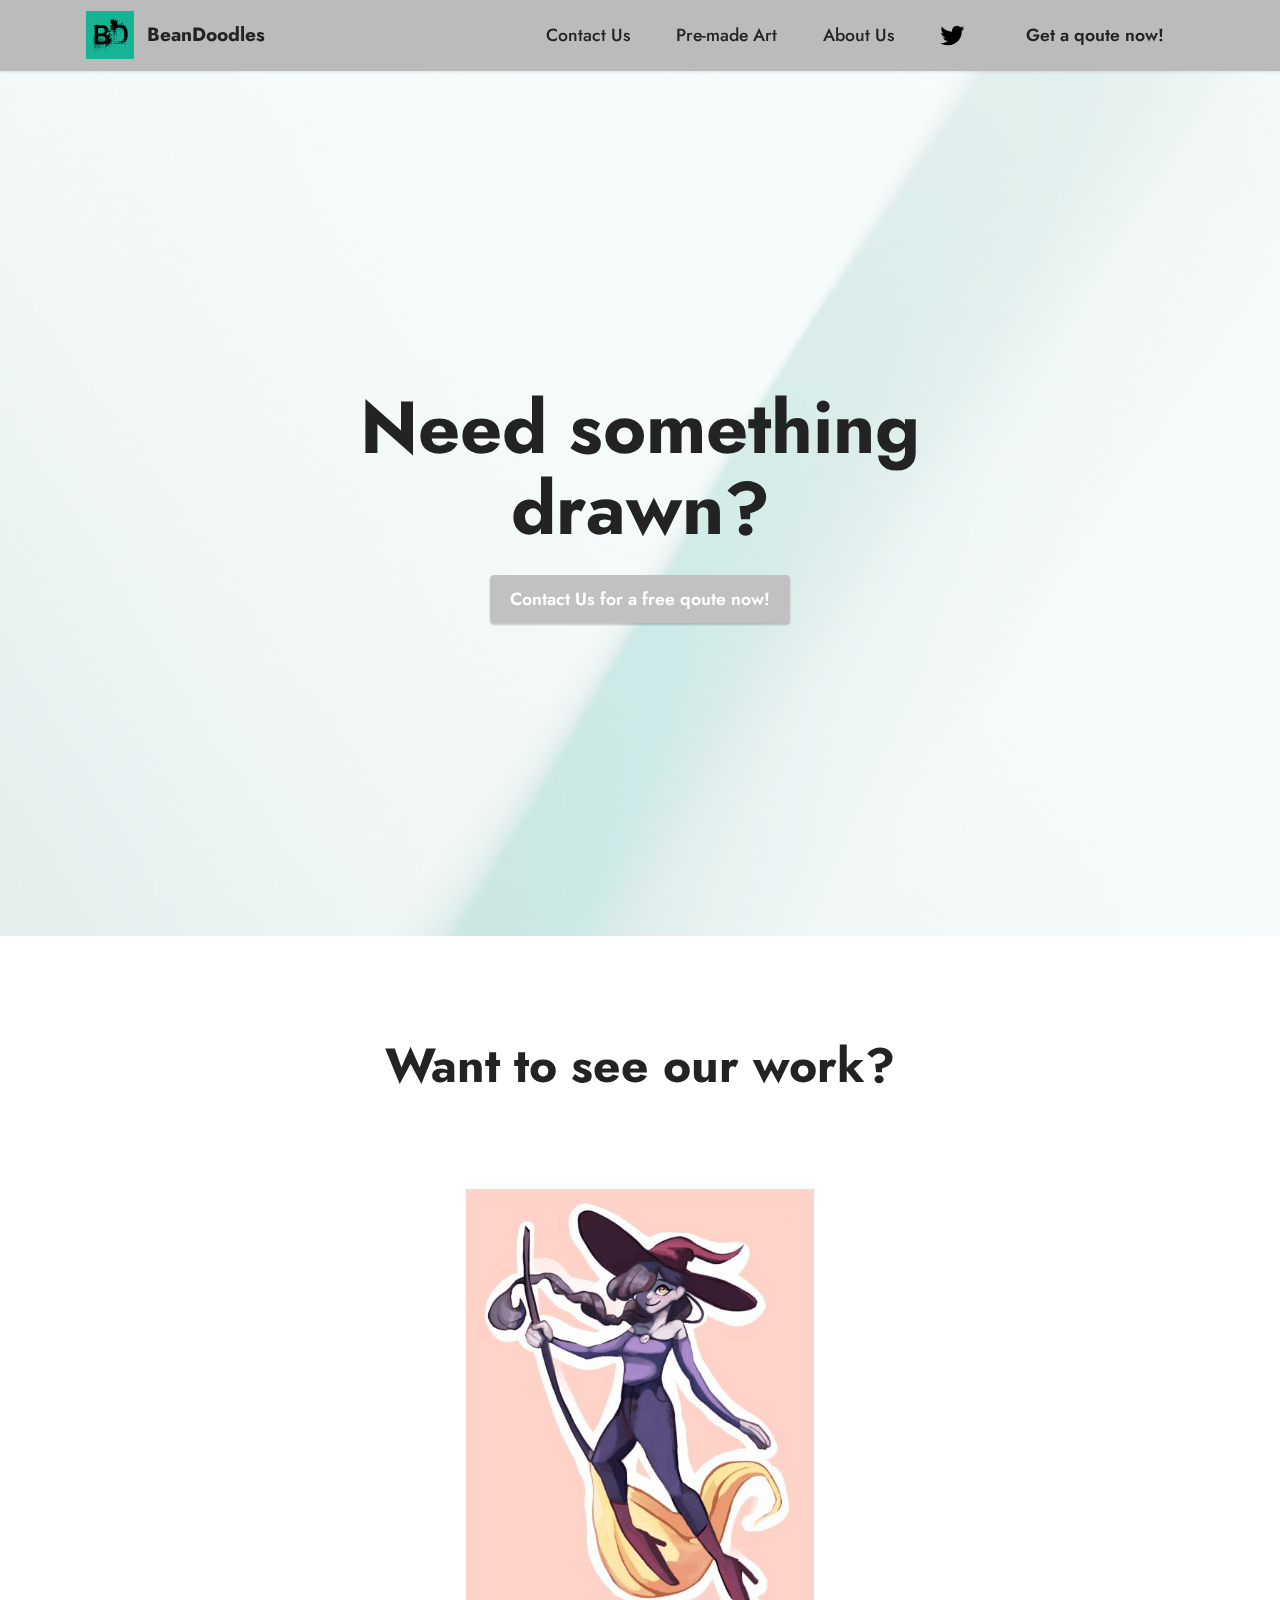
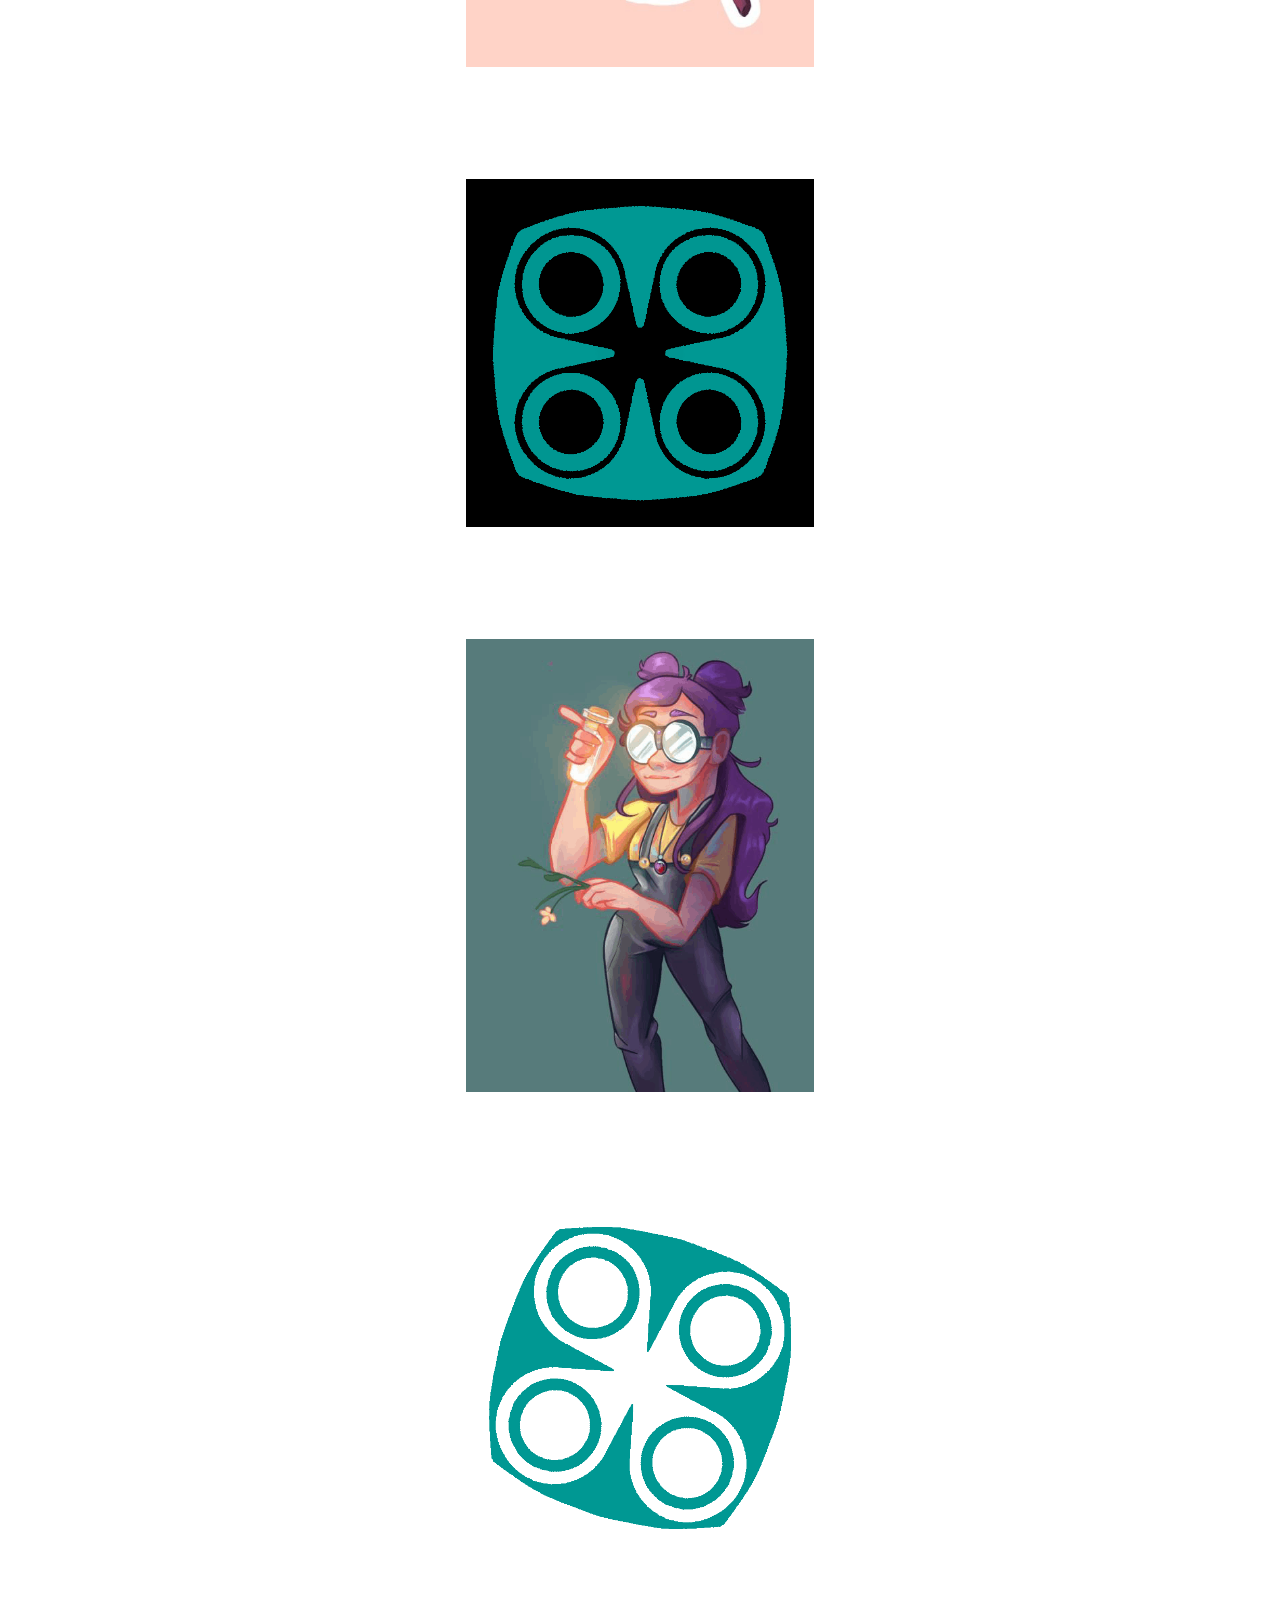
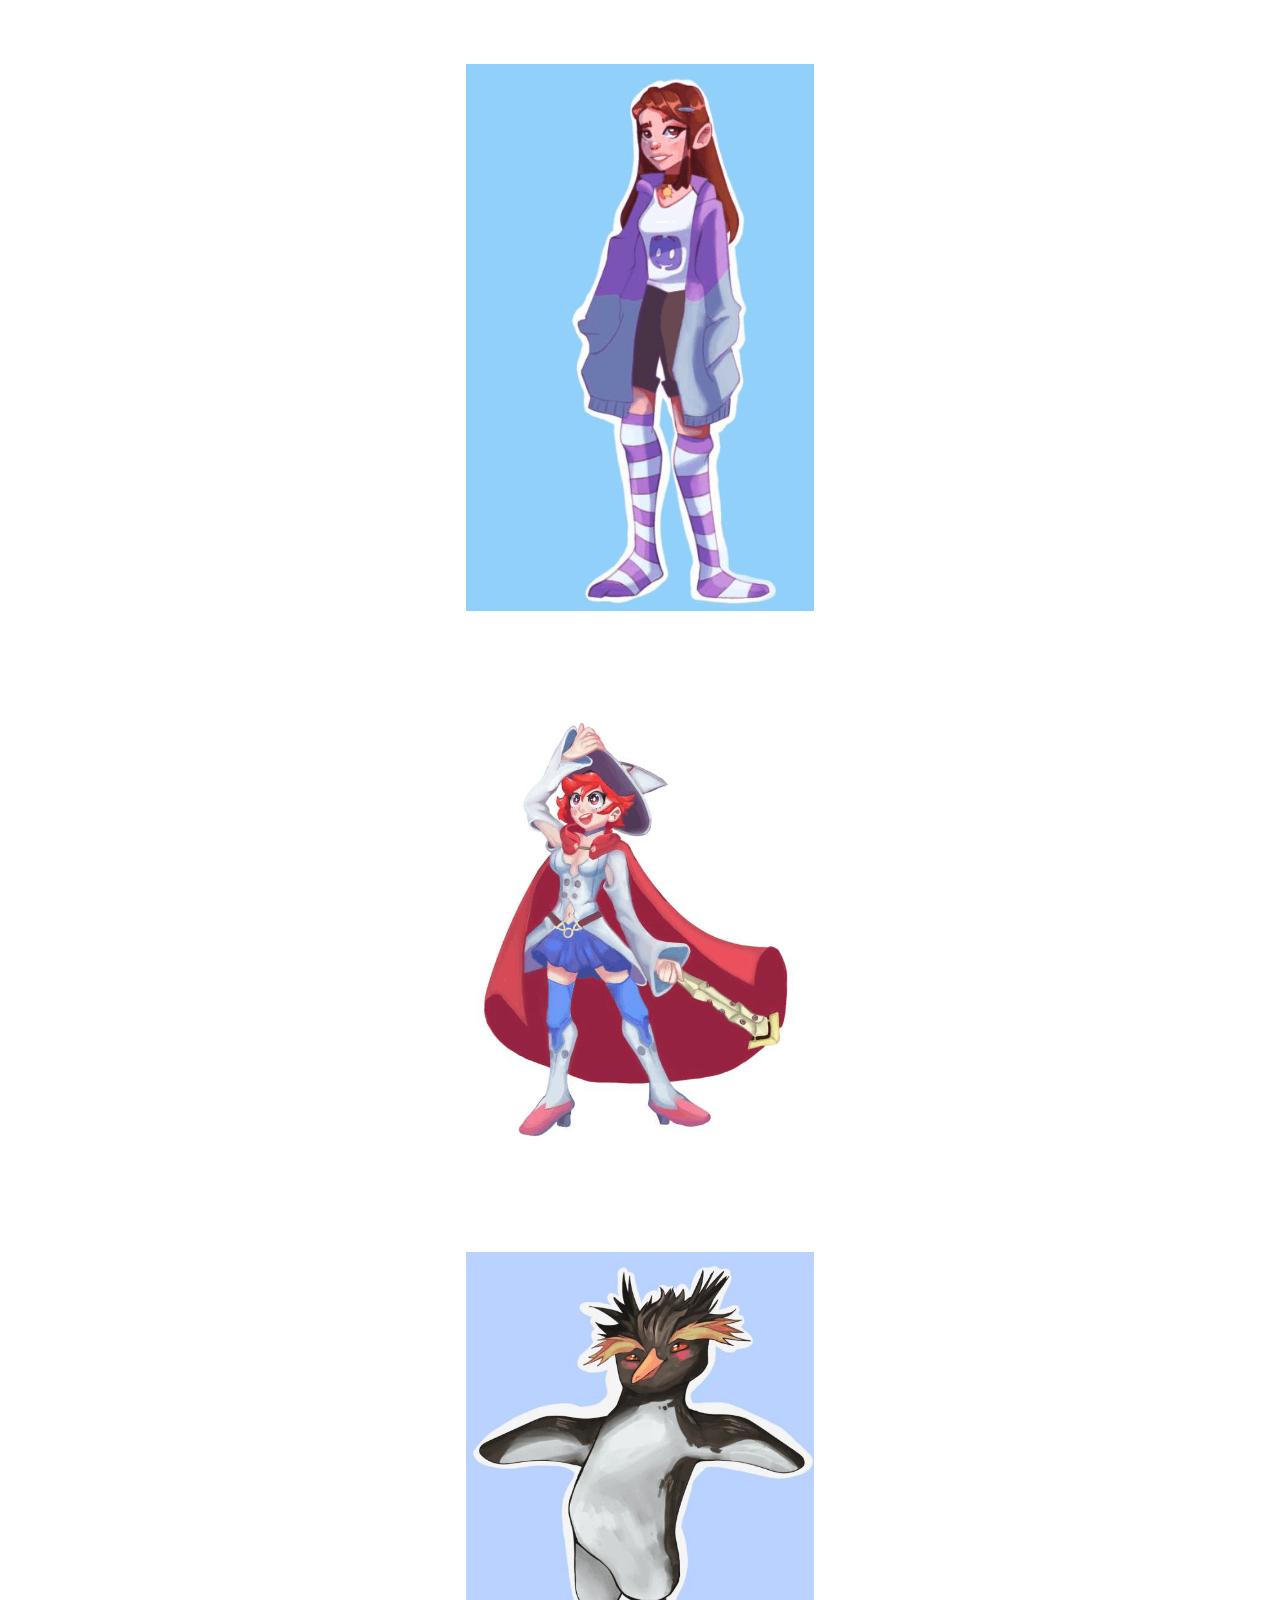
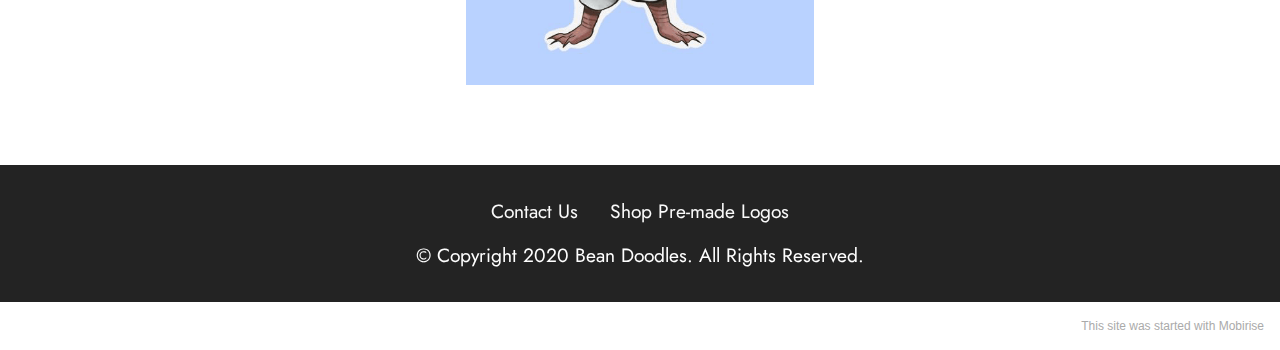
<file: index.html>
<!DOCTYPE html>
<html  lang="english">
<head>
  <!-- Site made with Mobirise Website Builder v5.2.0, https://mobirise.com -->
  <meta charset="UTF-8">
  <meta http-equiv="X-UA-Compatible" content="IE=edge">
  <meta name="generator" content="Mobirise v5.2.0, mobirise.com">
  <meta name="viewport" content="width=device-width, initial-scale=1, minimum-scale=1">
  <link rel="shortcut icon" href="assets/images/bean-doodles1-96x96.png" type="image/x-icon">
  <meta name="description" content="Come here to get your very own high quality design! or Pick from many pre-made options!">
  
  
  <title>Home</title>
  <link rel="stylesheet" href="assets/tether/tether.min.css">
  <link rel="stylesheet" href="assets/bootstrap/css/bootstrap.min.css">
  <link rel="stylesheet" href="assets/bootstrap/css/bootstrap-grid.min.css">
  <link rel="stylesheet" href="assets/bootstrap/css/bootstrap-reboot.min.css">
  <link rel="stylesheet" href="assets/dropdown/css/style.css">
  <link rel="stylesheet" href="assets/socicon/css/styles.css">
  <link rel="stylesheet" href="assets/theme/css/style.css">
  <link rel="preload" as="style" href="assets/mobirise/css/mbr-additional.css"><link rel="stylesheet" href="assets/mobirise/css/mbr-additional.css" type="text/css">
  
  
  
  
</head>
<body>
  
  <section class="menu menu2 cid-sipohFMJMG" once="menu" id="menu2-k">
    
    <nav class="navbar navbar-dropdown navbar-fixed-top navbar-expand-lg">
        <div class="container">
            <div class="navbar-brand">
                <span class="navbar-logo">
                    <a href="index.html">
                        <img src="assets/images/bean-doodles1-96x96.png" alt="Mobirise" style="height: 3rem;">
                    </a>
                </span>
                <span class="navbar-caption-wrap"><a class="navbar-caption text-black text-primary display-7" href="index.html">BeanDoodles</a></span>
            </div>
            <button class="navbar-toggler" type="button" data-toggle="collapse" data-target="#navbarSupportedContent" aria-controls="navbarNavAltMarkup" aria-expanded="false" aria-label="Toggle navigation">
                <div class="hamburger">
                    <span></span>
                    <span></span>
                    <span></span>
                    <span></span>
                </div>
            </button>
            <div class="collapse navbar-collapse" id="navbarSupportedContent">
                <ul class="navbar-nav nav-dropdown" data-app-modern-menu="true"><li class="nav-item"><a class="nav-link link text-black text-primary display-4" href="Contact Us.html">
                            Contact Us</a></li>
                    <li class="nav-item"><a class="nav-link link text-black text-primary display-4" href="Uh Oh.html">
                            Pre-made Art</a></li>
                    <li class="nav-item"><a class="nav-link link text-black text-primary display-4" href="Uh Oh.html">About Us</a>
                    </li></ul>
                <div class="icons-menu">
                    <a class="iconfont-wrapper" href="page4.html" target="_blank">
                        <span class="p-2 mbr-iconfont socicon-twitter socicon"></span>
                    </a>
                    
                    
                    
                </div>
                <div class="navbar-buttons mbr-section-btn"><a class="btn btn-black-outline display-4" href="Contact Us.html">Get a qoute now!</a></div>
            </div>
        </div>
    </nav>
</section>

<section class="header1 cid-s48MCQYojq mbr-fullscreen mbr-parallax-background" id="header1-f">

    

    <div class="mbr-overlay" style="opacity: 0.8; background-color: rgb(255, 255, 255);"></div>

    <div class="align-center container">
        <div class="row justify-content-center">
            <div class="col-12 col-lg-8">
                <h1 class="mbr-section-title mbr-fonts-style mb-3 display-1"><strong>Need something drawn?</strong></h1>
                <div class="mbr-section-btn mt-3"><a class="btn btn-success display-4" href="Contact Us.html">Contact Us for a free qoute now!</a></div>
            </div>
        </div>
    </div>
</section>

<section class="content1 cid-s48udlf8KU" id="content1-8">
    
    <div class="container">
        <div class="row justify-content-center">
            <div class="title col-12 col-md-9">
                <h3 class="mbr-section-title mbr-fonts-style align-center mb-4 display-2"><strong>Want to see our work?</strong></h3>
                
                
            </div>
        </div>
    </div>
</section>

<section class="image3 cid-sipoDVxb0i" id="image3-l">
    

    

    <div class="container">
        <div class="row justify-content-center">
            <div class="col-12 col-lg-4">
                <div class="image-wrapper">
                    <img src="assets/images/image2-488x670.png" alt="">
                    
                </div>
            </div>
        </div>
    </div>
</section>

<section class="image3 cid-siql7f4XHp" id="image3-16">
    

    

    <div class="container">
        <div class="row justify-content-center">
            <div class="col-12 col-lg-4">
                <div class="image-wrapper">
                    <img src="assets/images/frame-apngframe1-670x670.png" alt="">
                    
                </div>
            </div>
        </div>
    </div>
</section>

<section class="image3 cid-siprXu1dxR" id="image3-r">
    

    

    <div class="container">
        <div class="row justify-content-center">
            <div class="col-12 col-lg-4">
                <div class="image-wrapper">
                    <img src="assets/images/image4-515x671.png" alt="">
                    
                </div>
            </div>
        </div>
    </div>
</section>

<section class="image3 cid-siqoHCdHSP" id="image3-17">
    

    

    <div class="container">
        <div class="row justify-content-center">
            <div class="col-12 col-lg-4">
                <div class="image-wrapper">
                    <img src="assets/images/htuoddo9aaqscrkw.gif" alt="">
                    
                </div>
            </div>
        </div>
    </div>
</section>

<section class="image3 cid-siprXNdWIj" id="image3-s">
    

    

    <div class="container">
        <div class="row justify-content-center">
            <div class="col-12 col-lg-4">
                <div class="image-wrapper">
                    <img src="assets/images/image3-426x670.png" alt="">
                    
                </div>
            </div>
        </div>
    </div>
</section>

<section class="image3 cid-siprYVAxSV" id="image3-t">
    

    

    <div class="container">
        <div class="row justify-content-center">
            <div class="col-12 col-lg-4">
                <div class="image-wrapper">
                    <img src="assets/images/image6-561x671.png" alt="">
                    
                </div>
            </div>
        </div>
    </div>
</section>

<section class="image3 cid-sipwFWVGmo" id="image3-u">
    

    

    <div class="container">
        <div class="row justify-content-center">
            <div class="col-12 col-lg-4">
                <div class="image-wrapper">
                    <img src="assets/images/image7-540x672.png" alt="">
                    
                </div>
            </div>
        </div>
    </div>
</section>

<section class="footer3 cid-siqPv7rw16" once="footers" id="footer3-1a">

    

    

    <div class="container">
        <div class="media-container-row align-center mbr-white">
            <div class="row row-links">
                <ul class="foot-menu">
                    
                    
                    
                    
                    
                <li class="foot-menu-item mbr-fonts-style display-7"><a href="Contact Us.html" class="text-white text-primary">Contact Us</a></li><li class="foot-menu-item mbr-fonts-style display-7"><a href="Uh Oh.html" class="text-white">Shop Pre-made Logos</a></li></ul>
            </div>
            
            <div class="row row-copirayt">
                <p class="mbr-text mb-0 mbr-fonts-style mbr-white align-center display-7">
                    © Copyright 2020 Bean Doodles. All Rights Reserved.
                </p>
            </div>
        </div>
    </div>
</section><section style="background-color: #fff; font-family: -apple-system, BlinkMacSystemFont, 'Segoe UI', 'Roboto', 'Helvetica Neue', Arial, sans-serif; color:#aaa; font-size:12px; padding: 0; align-items: center; display: flex;"><a href="https://mobirise.site/m" style="flex: 1 1; height: 3rem; padding-left: 1rem;"></a><p style="flex: 0 0 auto; margin:0; padding-right:1rem;"><a href="https://mobirise.site/c" style="color:#aaa;">This</a> site was started with Mobirise</p></section><script src="assets/web/assets/jquery/jquery.min.js"></script>  <script src="assets/popper/popper.min.js"></script>  <script src="assets/tether/tether.min.js"></script>  <script src="assets/bootstrap/js/bootstrap.min.js"></script>  <script src="assets/smoothscroll/smooth-scroll.js"></script>  <script src="assets/dropdown/js/nav-dropdown.js"></script>  <script src="assets/dropdown/js/navbar-dropdown.js"></script>  <script src="assets/touchswipe/jquery.touch-swipe.min.js"></script>  <script src="assets/parallax/jarallax.min.js"></script>  <script src="assets/theme/js/script.js"></script>  
  
  
</body>
</html>
</file>
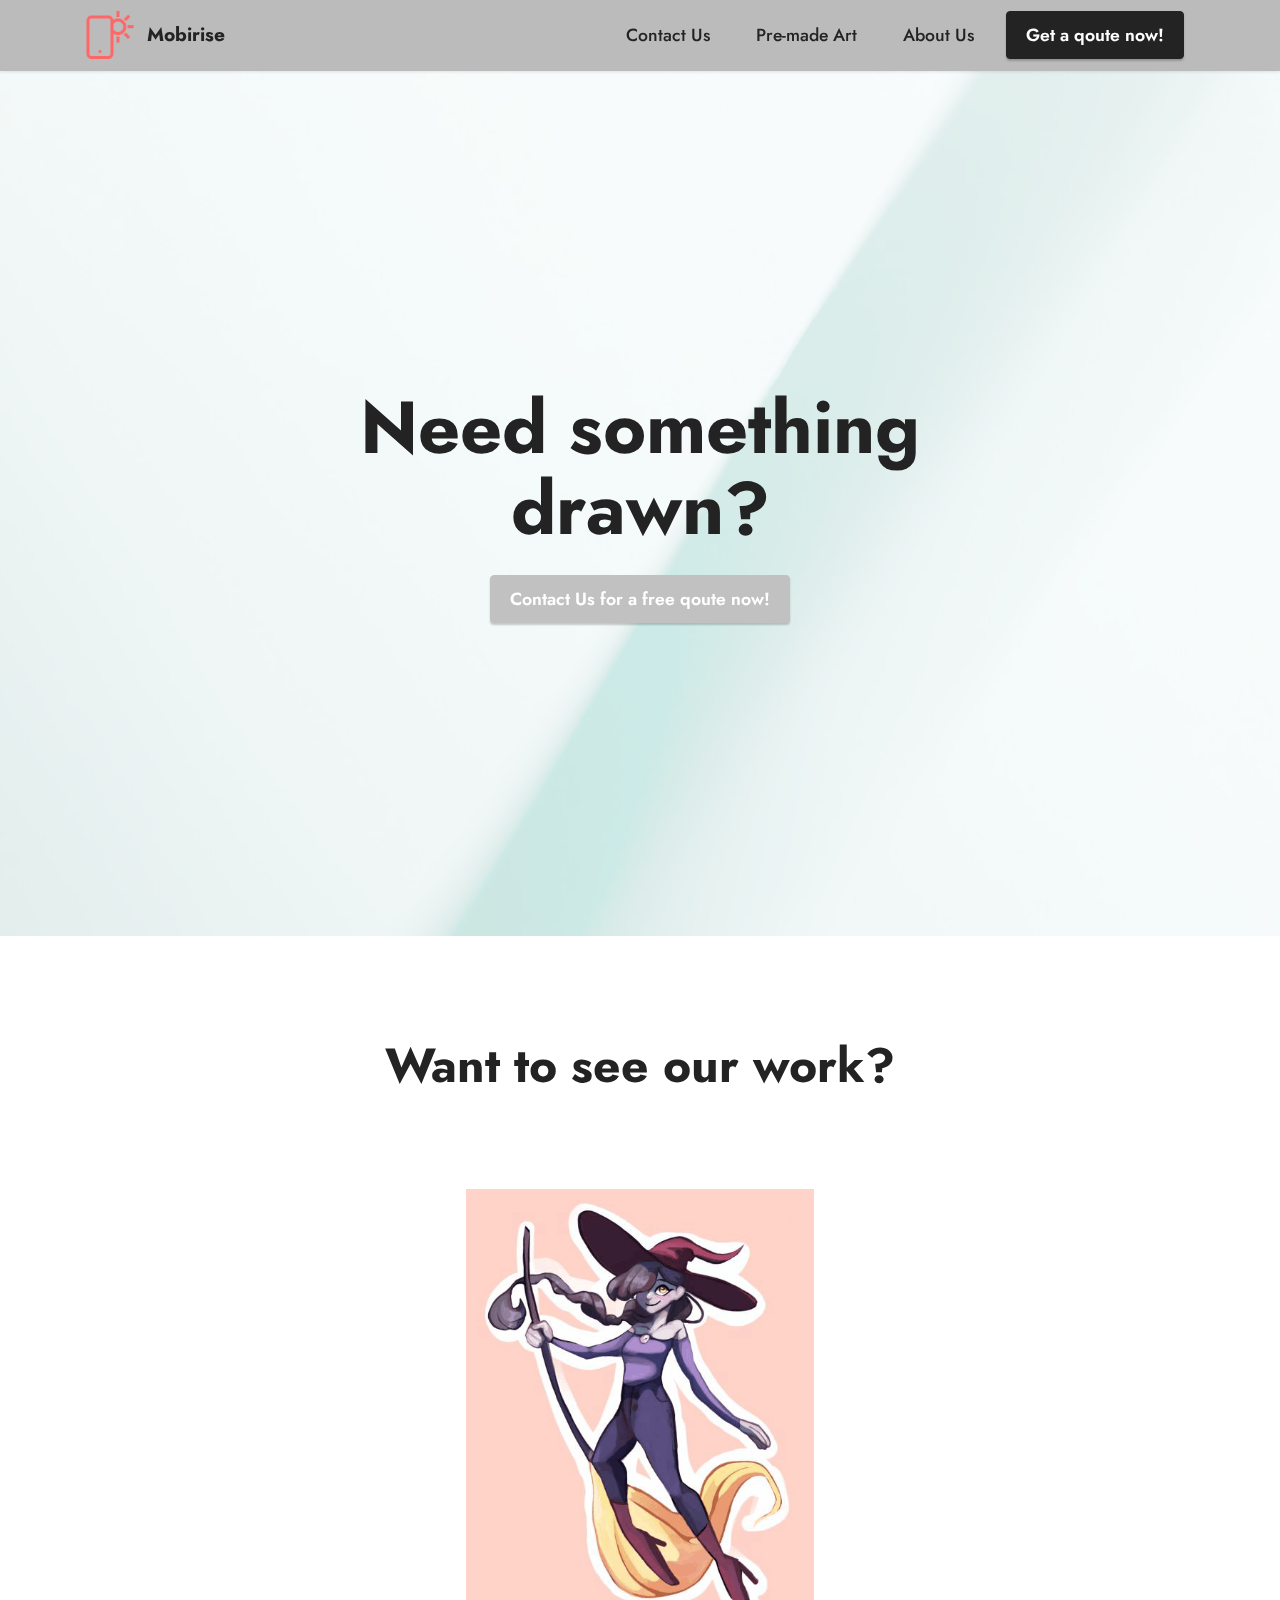
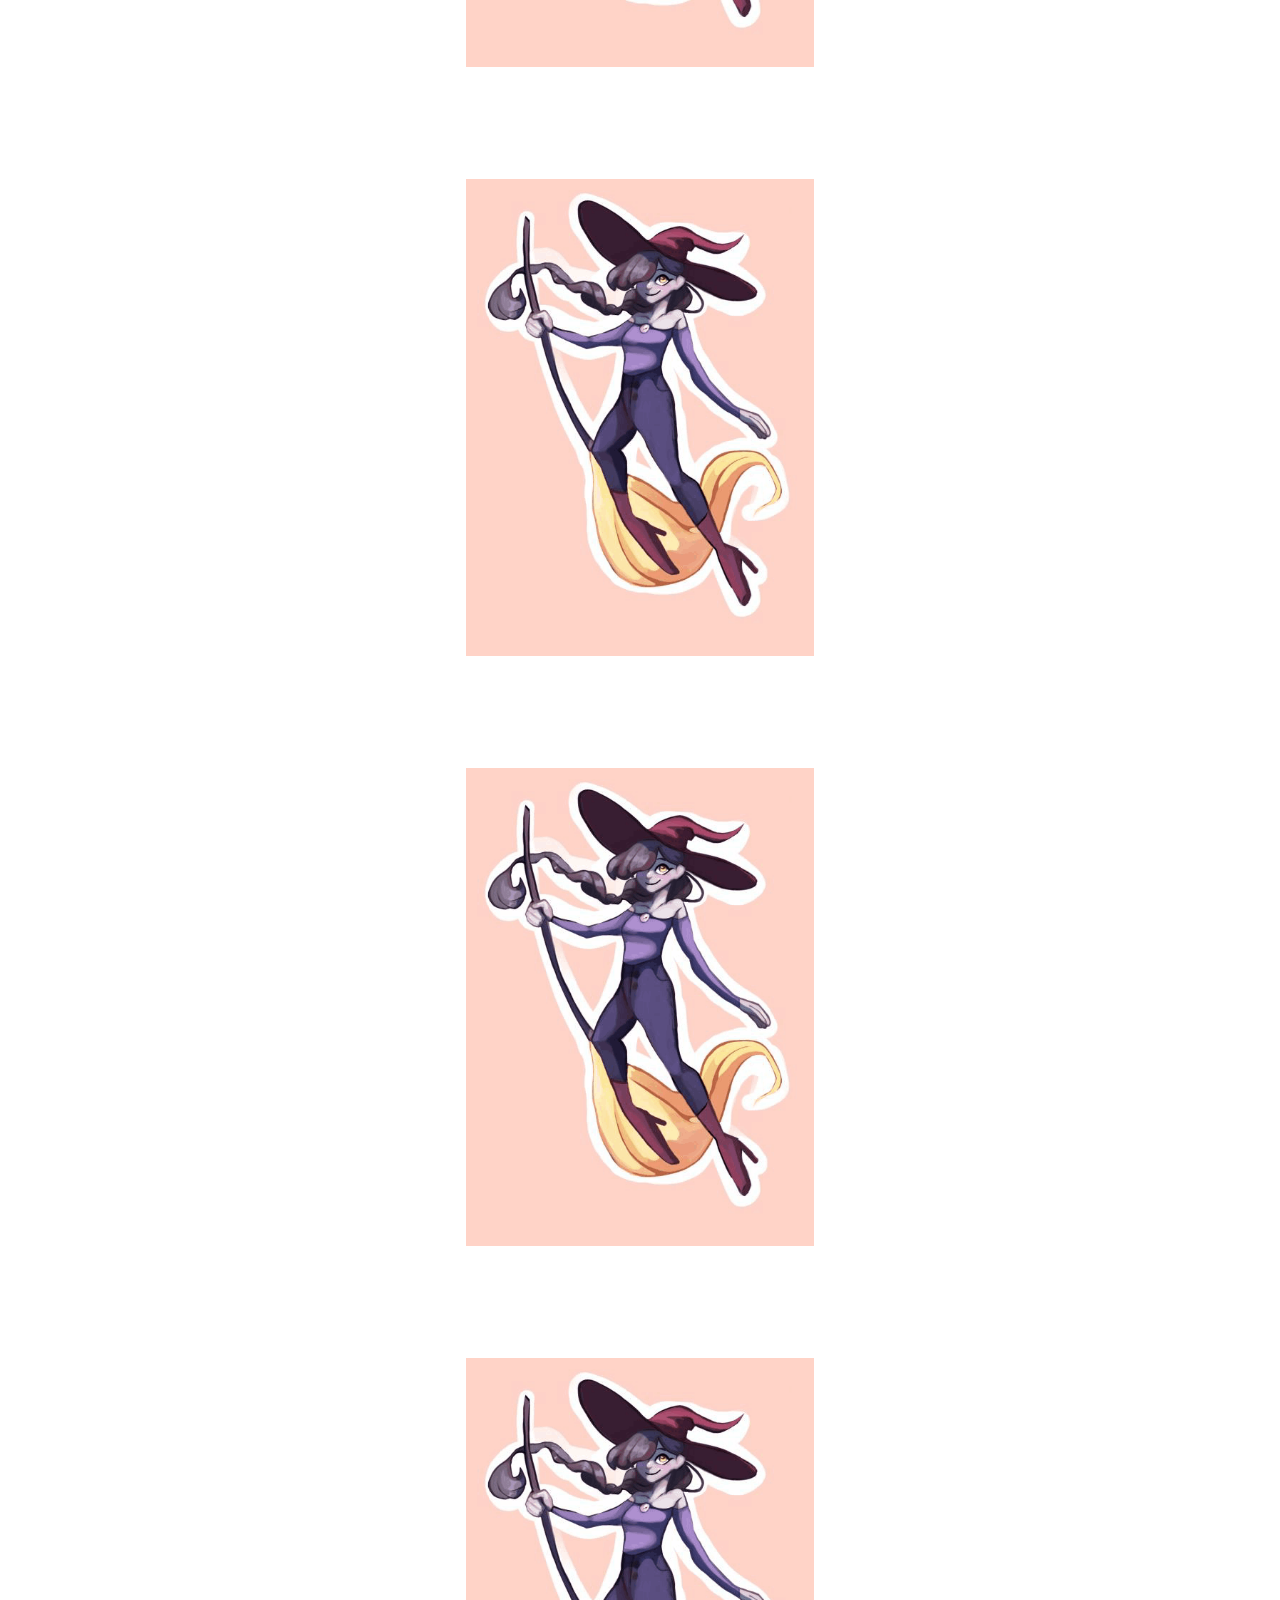
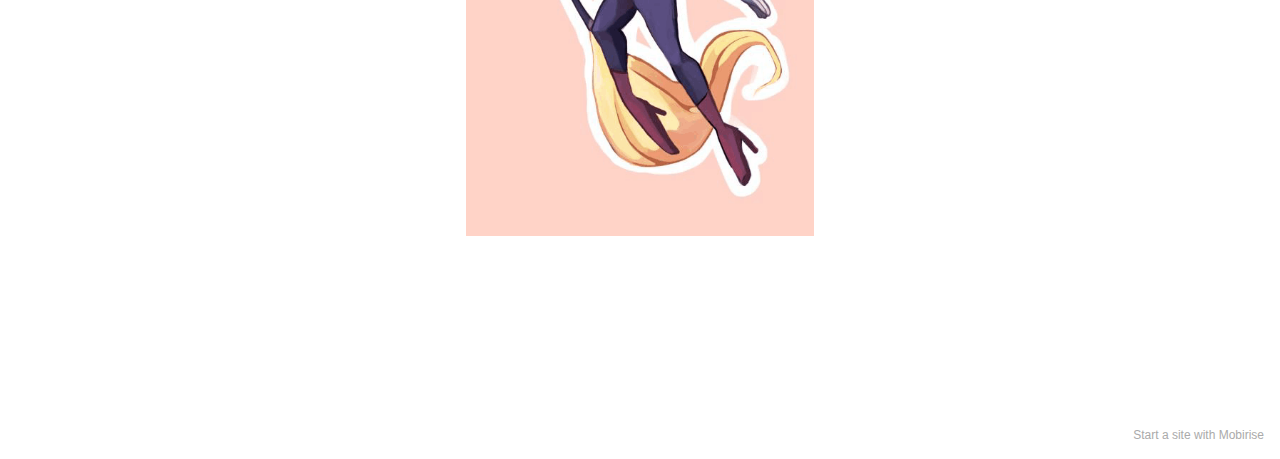
<file: BeanDoodles.html>
<!DOCTYPE html>
<html  lang="english">
<head>
  <!-- Site made with Mobirise Website Builder v5.2.0, https://mobirise.com -->
  <meta charset="UTF-8">
  <meta http-equiv="X-UA-Compatible" content="IE=edge">
  <meta name="generator" content="Mobirise v5.2.0, mobirise.com">
  <meta name="viewport" content="width=device-width, initial-scale=1, minimum-scale=1">
  <link rel="shortcut icon" href="assets/images/logo.png" type="image/x-icon">
  <meta name="description" content="Come here to get your very own high quality design! or Pick from many pre-made options!">
  
  
  <title>Home</title>
  <link rel="stylesheet" href="assets/tether/tether.min.css">
  <link rel="stylesheet" href="assets/bootstrap/css/bootstrap.min.css">
  <link rel="stylesheet" href="assets/bootstrap/css/bootstrap-grid.min.css">
  <link rel="stylesheet" href="assets/bootstrap/css/bootstrap-reboot.min.css">
  <link rel="stylesheet" href="assets/dropdown/css/style.css">
  <link rel="stylesheet" href="assets/socicon/css/styles.css">
  <link rel="stylesheet" href="assets/theme/css/style.css">
  <link rel="preload" as="style" href="assets/mobirise/css/mbr-additional.css"><link rel="stylesheet" href="assets/mobirise/css/mbr-additional.css" type="text/css">
  
  
  
  
</head>
<body>
  
  <section class="menu menu2 cid-sipohFMJMG" once="menu" id="menu2-k">
    
    <nav class="navbar navbar-dropdown navbar-fixed-top navbar-expand-lg">
        <div class="container">
            <div class="navbar-brand">
                <span class="navbar-logo">
                    <a href="https://mobiri.se">
                        <img src="assets/images/logo.png" alt="Mobirise" style="height: 3rem;">
                    </a>
                </span>
                <span class="navbar-caption-wrap"><a class="navbar-caption text-black display-7" href="https://mobiri.se">Mobirise</a></span>
            </div>
            <button class="navbar-toggler" type="button" data-toggle="collapse" data-target="#navbarSupportedContent" aria-controls="navbarNavAltMarkup" aria-expanded="false" aria-label="Toggle navigation">
                <div class="hamburger">
                    <span></span>
                    <span></span>
                    <span></span>
                    <span></span>
                </div>
            </button>
            <div class="collapse navbar-collapse" id="navbarSupportedContent">
                <ul class="navbar-nav nav-dropdown" data-app-modern-menu="true"><li class="nav-item"><a class="nav-link link text-black display-4" href="https://mobiri.se">
                            Contact Us</a></li>
                    <li class="nav-item"><a class="nav-link link text-black display-4" href="https://mobiri.se">
                            Pre-made Art</a></li>
                    <li class="nav-item"><a class="nav-link link text-black display-4" href="https://mobiri.se">About Us</a>
                    </li></ul>
                
                <div class="navbar-buttons mbr-section-btn"><a class="btn btn-primary display-4" href="https://mobiri.se">Get a qoute now!</a></div>
            </div>
        </div>
    </nav>
</section>

<section class="header1 cid-s48MCQYojq mbr-fullscreen mbr-parallax-background" id="header1-f">

    

    <div class="mbr-overlay" style="opacity: 0.8; background-color: rgb(255, 255, 255);"></div>

    <div class="align-center container">
        <div class="row justify-content-center">
            <div class="col-12 col-lg-8">
                <h1 class="mbr-section-title mbr-fonts-style mb-3 display-1"><strong>Need something drawn?</strong></h1>
                <div class="mbr-section-btn mt-3"><a class="btn btn-success display-4" href="https://mobirise.com">Contact Us for a free qoute now!</a></div>
            </div>
        </div>
    </div>
</section>

<section class="content1 cid-s48udlf8KU" id="content1-8">
    
    <div class="container">
        <div class="row justify-content-center">
            <div class="title col-12 col-md-9">
                <h3 class="mbr-section-title mbr-fonts-style align-center mb-4 display-2"><strong>Want to see our work?</strong></h3>
                
                
            </div>
        </div>
    </div>
</section>

<section class="image3 cid-sipoDVxb0i" id="image3-l">
    

    

    <div class="container">
        <div class="row justify-content-center">
            <div class="col-12 col-lg-4">
                <div class="image-wrapper">
                    <img src="assets/images/image2-488x670.png" alt="">
                    
                </div>
            </div>
        </div>
    </div>
</section>

<section class="image3 cid-siprXu1dxR" id="image3-r">
    

    

    <div class="container">
        <div class="row justify-content-center">
            <div class="col-12 col-lg-4">
                <div class="image-wrapper">
                    <img src="assets/images/image2-488x670.png" alt="">
                    
                </div>
            </div>
        </div>
    </div>
</section>

<section class="image3 cid-siprXNdWIj" id="image3-s">
    

    

    <div class="container">
        <div class="row justify-content-center">
            <div class="col-12 col-lg-4">
                <div class="image-wrapper">
                    <img src="assets/images/image2-488x670.png" alt="">
                    
                </div>
            </div>
        </div>
    </div>
</section>

<section class="image3 cid-siprYVAxSV" id="image3-t">
    

    

    <div class="container">
        <div class="row justify-content-center">
            <div class="col-12 col-lg-4">
                <div class="image-wrapper">
                    <img src="assets/images/image2-488x670.png" alt="">
                    
                </div>
            </div>
        </div>
    </div>
</section>

<section class="footer3 cid-s48P1Icc8J" once="footers" id="footer3-i">

    

    

    <div class="container">
        <div class="media-container-row align-center mbr-white">
            <div class="row row-links">
                <ul class="foot-menu">
                    
                    
                    
                    
                    
                <li class="foot-menu-item mbr-fonts-style display-7">Contact Us</li><li class="foot-menu-item mbr-fonts-style display-7">Shop Pre-made Logos</li></ul>
            </div>
            
            <div class="row row-copirayt">
                <p class="mbr-text mb-0 mbr-fonts-style mbr-white align-center display-7">
                    © Copyright 2020 Bean doodLes. All Rights Reserved.
                </p>
            </div>
        </div>
    </div>
</section><section style="background-color: #fff; font-family: -apple-system, BlinkMacSystemFont, 'Segoe UI', 'Roboto', 'Helvetica Neue', Arial, sans-serif; color:#aaa; font-size:12px; padding: 0; align-items: center; display: flex;"><a href="https://mobirise.site/e" style="flex: 1 1; height: 3rem; padding-left: 1rem;"></a><p style="flex: 0 0 auto; margin:0; padding-right:1rem;">Start a <a href="https://mobirise.site/y" style="color:#aaa;">site</a> with Mobirise</p></section><script src="assets/web/assets/jquery/jquery.min.js"></script>  <script src="assets/popper/popper.min.js"></script>  <script src="assets/tether/tether.min.js"></script>  <script src="assets/bootstrap/js/bootstrap.min.js"></script>  <script src="assets/smoothscroll/smooth-scroll.js"></script>  <script src="assets/dropdown/js/nav-dropdown.js"></script>  <script src="assets/dropdown/js/navbar-dropdown.js"></script>  <script src="assets/touchswipe/jquery.touch-swipe.min.js"></script>  <script src="assets/parallax/jarallax.min.js"></script>  <script src="assets/theme/js/script.js"></script>  
  
  
</body>
</html>
</file>
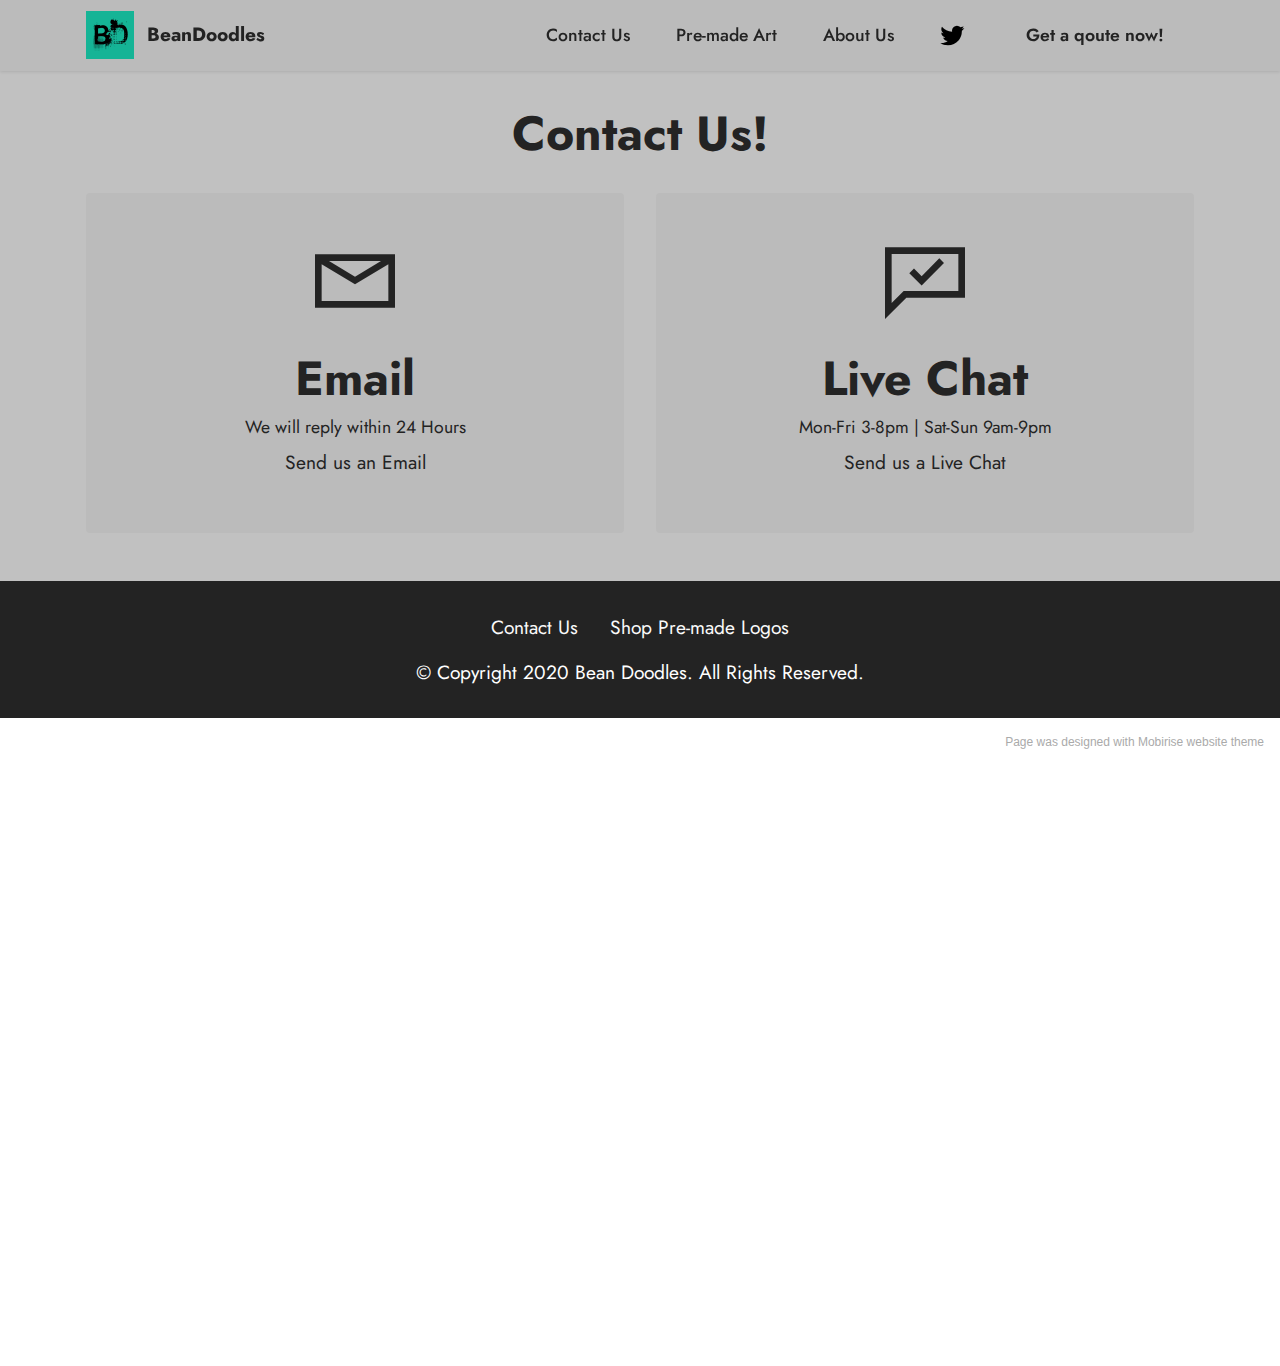
<file: Contact Us.html>
<!DOCTYPE html>
<html  lang="english">
<head>
  <!-- Site made with Mobirise Website Builder v5.2.0, https://mobirise.com -->
  <meta charset="UTF-8">
  <meta http-equiv="X-UA-Compatible" content="IE=edge">
  <meta name="generator" content="Mobirise v5.2.0, mobirise.com">
  <meta name="viewport" content="width=device-width, initial-scale=1, minimum-scale=1">
  <link rel="shortcut icon" href="assets/images/bean-doodles1-96x96.png" type="image/x-icon">
  <meta name="description" content="">
  
  
  <title>Contact/Get a qoute</title>
  <link rel="stylesheet" href="assets/web/assets/mobirise-icons2/mobirise2.css">
  <link rel="stylesheet" href="assets/tether/tether.min.css">
  <link rel="stylesheet" href="assets/bootstrap/css/bootstrap.min.css">
  <link rel="stylesheet" href="assets/bootstrap/css/bootstrap-grid.min.css">
  <link rel="stylesheet" href="assets/bootstrap/css/bootstrap-reboot.min.css">
  <link rel="stylesheet" href="assets/dropdown/css/style.css">
  <link rel="stylesheet" href="assets/socicon/css/styles.css">
  <link rel="stylesheet" href="assets/theme/css/style.css">
  <link rel="preload" as="style" href="assets/mobirise/css/mbr-additional.css"><link rel="stylesheet" href="assets/mobirise/css/mbr-additional.css" type="text/css">
  
  
  
  
</head>
<body>
  
  <section class="menu menu2 cid-sipohFMJMG" once="menu" id="menu2-x">
    
    <nav class="navbar navbar-dropdown navbar-fixed-top navbar-expand-lg">
        <div class="container">
            <div class="navbar-brand">
                <span class="navbar-logo">
                    <a href="index.html">
                        <img src="assets/images/bean-doodles1-96x96.png" alt="Mobirise" style="height: 3rem;">
                    </a>
                </span>
                <span class="navbar-caption-wrap"><a class="navbar-caption text-black text-primary display-7" href="index.html">BeanDoodles</a></span>
            </div>
            <button class="navbar-toggler" type="button" data-toggle="collapse" data-target="#navbarSupportedContent" aria-controls="navbarNavAltMarkup" aria-expanded="false" aria-label="Toggle navigation">
                <div class="hamburger">
                    <span></span>
                    <span></span>
                    <span></span>
                    <span></span>
                </div>
            </button>
            <div class="collapse navbar-collapse" id="navbarSupportedContent">
                <ul class="navbar-nav nav-dropdown" data-app-modern-menu="true"><li class="nav-item"><a class="nav-link link text-black text-primary display-4" href="Contact Us.html">
                            Contact Us</a></li>
                    <li class="nav-item"><a class="nav-link link text-black text-primary display-4" href="Uh Oh.html">
                            Pre-made Art</a></li>
                    <li class="nav-item"><a class="nav-link link text-black text-primary display-4" href="Uh Oh.html">About Us</a>
                    </li></ul>
                <div class="icons-menu">
                    <a class="iconfont-wrapper" href="page4.html" target="_blank">
                        <span class="p-2 mbr-iconfont socicon-twitter socicon"></span>
                    </a>
                    
                    
                    
                </div>
                <div class="navbar-buttons mbr-section-btn"><a class="btn btn-black-outline display-4" href="Contact Us.html">Get a qoute now!</a></div>
            </div>
        </div>
    </nav>
</section>

<section class="contacts1 cid-sipAfyT7p4" id="contacts1-z">

    

    
    <div class="container">
        <div class="mbr-section-head">
            <h3 class="mbr-section-title mbr-fonts-style align-center mb-0 display-2">
                <strong>Contact Us!</strong></h3>
            
        </div>
        <div class="row justify-content-center mt-4">
            <div class="card col-12 col-lg-6">
                <div class="card-wrapper">
                    <div class="card-box align-center">
                        <div class="image-wrapper">
                            <a href="mail.html"><span class="mbr-iconfont mobi-mbri-letter mobi-mbri"></span></a>
                        </div>
                        <h4 class="card-title mbr-fonts-style mb-2 display-2">
                            <strong>Email</strong>
                        </h4>
                        <p class="mbr-text mbr-fonts-style mb-2 display-4">
                            We will reply within 24 Hours</p>
                        <h5 class="link mbr-fonts-style display-7"><a href="mail.html" class="text-black">Send us an Email</a>
                        </h5>
                    </div>
                </div>
            </div>
            <div class="card col-12 col-lg-6">
                <div class="card-wrapper">
                    <div class="card-box align-center">
                        <div class="image-wrapper">
                            <span class="mbr-iconfont mobi-mbri-cust-feedback mobi-mbri"></span>
                        </div>
                        <h4 class="card-title mbr-fonts-style align-center mb-2 display-2">
                            <strong>Live Chat</strong></h4>
                        <p class="mbr-text mbr-fonts-style mb-2 display-4">Mon-Fri 3-8pm | Sat-Sun 9am-9pm<br></p>
                        <h5 class="link mbr-black mbr-fonts-style display-7"><a href="Live Chat.html" class="text-primary">Send us a Live Chat</a></h5>
                    </div>
                </div>
            </div>
        </div>
    </div>
</section>

<section class="footer3 cid-siqPv7rw16" once="footers" id="footer3-1a">

    

    

    <div class="container">
        <div class="media-container-row align-center mbr-white">
            <div class="row row-links">
                <ul class="foot-menu">
                    
                    
                    
                    
                    
                <li class="foot-menu-item mbr-fonts-style display-7"><a href="Contact Us.html" class="text-white text-primary">Contact Us</a></li><li class="foot-menu-item mbr-fonts-style display-7"><a href="Uh Oh.html" class="text-white">Shop Pre-made Logos</a></li></ul>
            </div>
            
            <div class="row row-copirayt">
                <p class="mbr-text mb-0 mbr-fonts-style mbr-white align-center display-7">
                    © Copyright 2020 Bean Doodles. All Rights Reserved.
                </p>
            </div>
        </div>
    </div>
</section><section style="background-color: #fff; font-family: -apple-system, BlinkMacSystemFont, 'Segoe UI', 'Roboto', 'Helvetica Neue', Arial, sans-serif; color:#aaa; font-size:12px; padding: 0; align-items: center; display: flex;"><a href="https://mobirise.site/m" style="flex: 1 1; height: 3rem; padding-left: 1rem;"></a><p style="flex: 0 0 auto; margin:0; padding-right:1rem;"><a href="https://mobirise.site/s" style="color:#aaa;">Page</a> was designed with Mobirise website theme</p></section><script src="assets/web/assets/jquery/jquery.min.js"></script>  <script src="assets/popper/popper.min.js"></script>  <script src="assets/tether/tether.min.js"></script>  <script src="assets/bootstrap/js/bootstrap.min.js"></script>  <script src="assets/smoothscroll/smooth-scroll.js"></script>  <script src="assets/dropdown/js/nav-dropdown.js"></script>  <script src="assets/dropdown/js/navbar-dropdown.js"></script>  <script src="assets/touchswipe/jquery.touch-swipe.min.js"></script>  <script src="assets/theme/js/script.js"></script>  
  
  <iframe src="https://titanembeds.com/embed/784877422335492106" height="600" width="800" frameborder="0"></iframe>
</body>
</html>
</file>
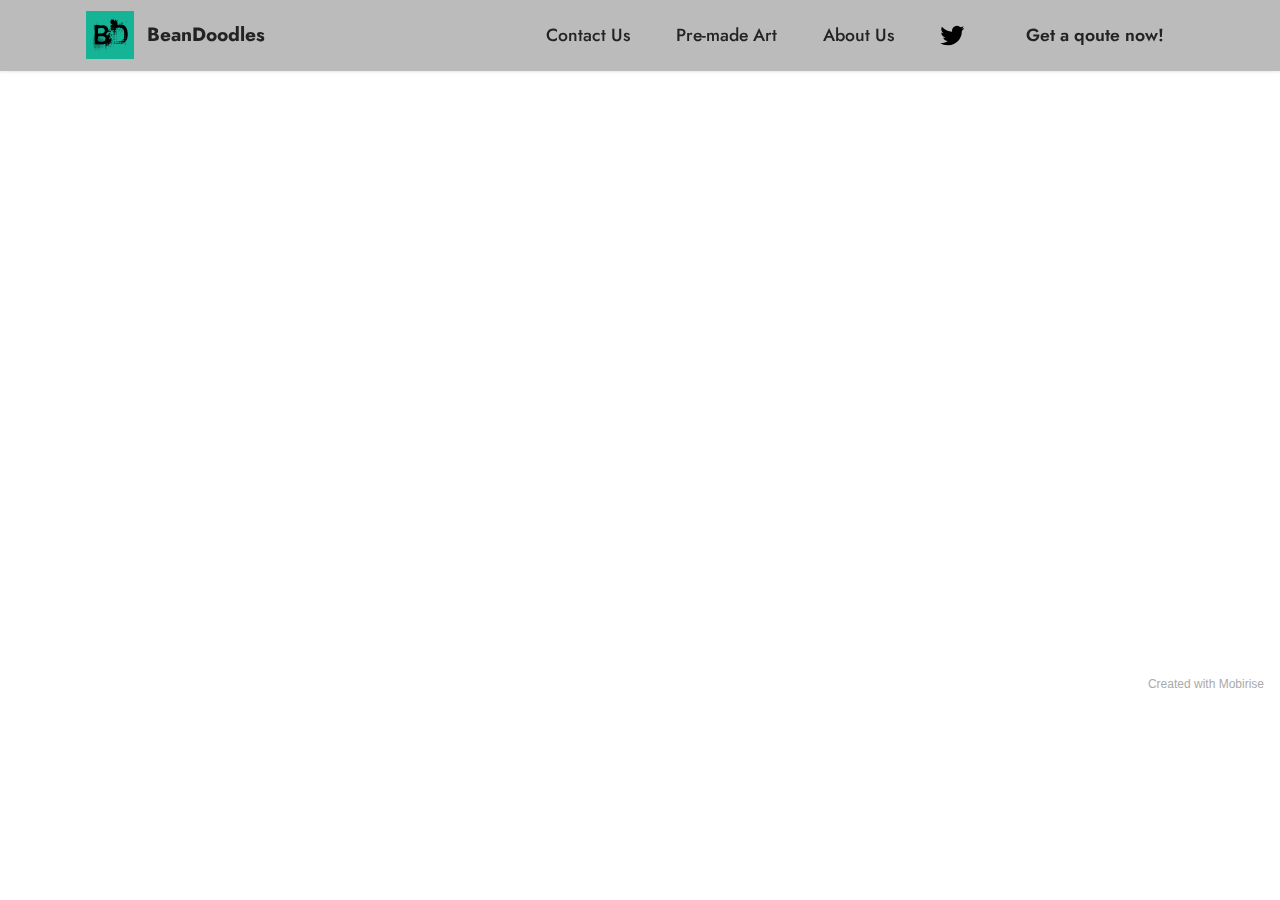
<file: Live Chat.html>
<!DOCTYPE html>
<html  lang="english">
<head>
  <!-- Site made with Mobirise Website Builder v5.2.0, https://mobirise.com -->
  <meta charset="UTF-8">
  <meta http-equiv="X-UA-Compatible" content="IE=edge">
  <meta name="generator" content="Mobirise v5.2.0, mobirise.com">
  <meta name="viewport" content="width=device-width, initial-scale=1, minimum-scale=1">
  <link rel="shortcut icon" href="assets/images/bean-doodles1-96x96.png" type="image/x-icon">
  <meta name="description" content="">
  
  
  <title>Live Chat</title>
  <link rel="stylesheet" href="assets/tether/tether.min.css">
  <link rel="stylesheet" href="assets/bootstrap/css/bootstrap.min.css">
  <link rel="stylesheet" href="assets/bootstrap/css/bootstrap-grid.min.css">
  <link rel="stylesheet" href="assets/bootstrap/css/bootstrap-reboot.min.css">
  <link rel="stylesheet" href="assets/dropdown/css/style.css">
  <link rel="stylesheet" href="assets/socicon/css/styles.css">
  <link rel="stylesheet" href="assets/theme/css/style.css">
  <link rel="preload" as="style" href="assets/mobirise/css/mbr-additional.css"><link rel="stylesheet" href="assets/mobirise/css/mbr-additional.css" type="text/css">
  
  
  
  <iframe src="https://titanembeds.com/embed/784877422335492106" height="600" width="800" frameborder="0"></iframe>
</head>
<body>
  
  <section class="menu menu2 cid-sipohFMJMG" once="menu" id="menu2-18">
    
    <nav class="navbar navbar-dropdown navbar-fixed-top navbar-expand-lg">
        <div class="container">
            <div class="navbar-brand">
                <span class="navbar-logo">
                    <a href="index.html">
                        <img src="assets/images/bean-doodles1-96x96.png" alt="Mobirise" style="height: 3rem;">
                    </a>
                </span>
                <span class="navbar-caption-wrap"><a class="navbar-caption text-black text-primary display-7" href="index.html">BeanDoodles</a></span>
            </div>
            <button class="navbar-toggler" type="button" data-toggle="collapse" data-target="#navbarSupportedContent" aria-controls="navbarNavAltMarkup" aria-expanded="false" aria-label="Toggle navigation">
                <div class="hamburger">
                    <span></span>
                    <span></span>
                    <span></span>
                    <span></span>
                </div>
            </button>
            <div class="collapse navbar-collapse" id="navbarSupportedContent">
                <ul class="navbar-nav nav-dropdown" data-app-modern-menu="true"><li class="nav-item"><a class="nav-link link text-black text-primary display-4" href="Contact Us.html">
                            Contact Us</a></li>
                    <li class="nav-item"><a class="nav-link link text-black text-primary display-4" href="Uh Oh.html">
                            Pre-made Art</a></li>
                    <li class="nav-item"><a class="nav-link link text-black text-primary display-4" href="Uh Oh.html">About Us</a>
                    </li></ul>
                <div class="icons-menu">
                    <a class="iconfont-wrapper" href="page4.html" target="_blank">
                        <span class="p-2 mbr-iconfont socicon-twitter socicon"></span>
                    </a>
                    
                    
                    
                </div>
                <div class="navbar-buttons mbr-section-btn"><a class="btn btn-black-outline display-4" href="Contact Us.html">Get a qoute now!</a></div>
            </div>
        </div>
    </nav>
</section><section style="background-color: #fff; font-family: -apple-system, BlinkMacSystemFont, 'Segoe UI', 'Roboto', 'Helvetica Neue', Arial, sans-serif; color:#aaa; font-size:12px; padding: 0; align-items: center; display: flex;"><a href="https://mobirise.site/k" style="flex: 1 1; height: 3rem; padding-left: 1rem;"></a><p style="flex: 0 0 auto; margin:0; padding-right:1rem;">Created with <a href="https://mobirise.site/a" style="color:#aaa;">Mobirise</a></p></section><script src="assets/web/assets/jquery/jquery.min.js"></script>  <script src="assets/popper/popper.min.js"></script>  <script src="assets/tether/tether.min.js"></script>  <script src="assets/bootstrap/js/bootstrap.min.js"></script>  <script src="assets/smoothscroll/smooth-scroll.js"></script>  <script src="assets/dropdown/js/nav-dropdown.js"></script>  <script src="assets/dropdown/js/navbar-dropdown.js"></script>  <script src="assets/touchswipe/jquery.touch-swipe.min.js"></script>  <script src="assets/theme/js/script.js"></script>  
  
  
</body>
</html>
</file>
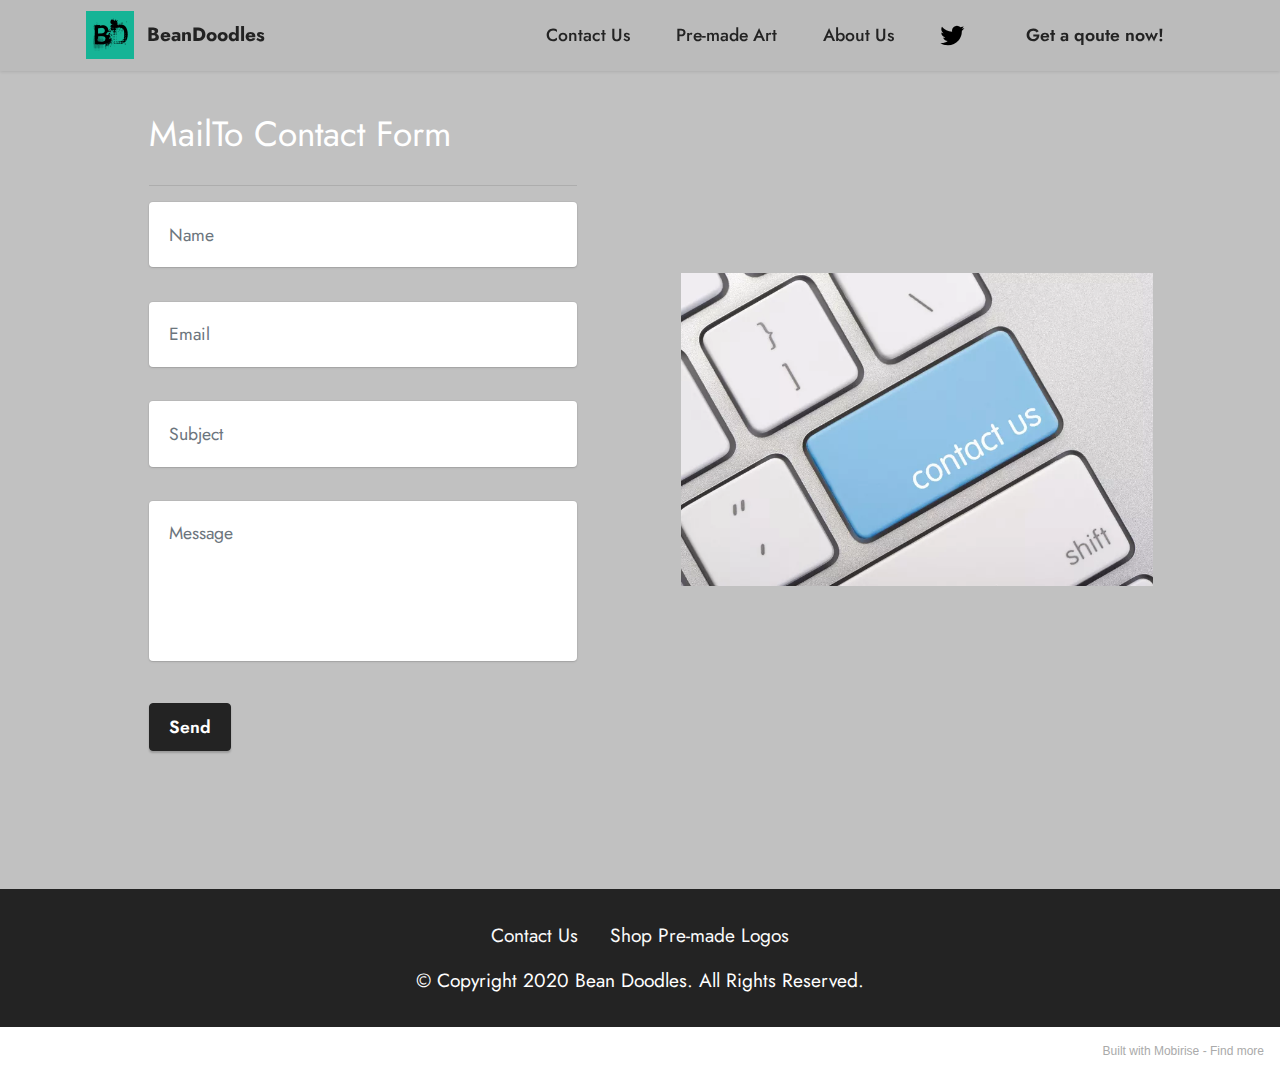
<file: mail.html>
<!DOCTYPE html>
<html  lang="english">
<head>
  <!-- Site made with Mobirise Website Builder v5.2.0, https://mobirise.com -->
  <meta charset="UTF-8">
  <meta http-equiv="X-UA-Compatible" content="IE=edge">
  <meta name="generator" content="Mobirise v5.2.0, mobirise.com">
  <meta name="viewport" content="width=device-width, initial-scale=1, minimum-scale=1">
  <link rel="shortcut icon" href="assets/images/bean-doodles1-96x96.png" type="image/x-icon">
  <meta name="description" content="">
  
  
  <title>Email</title>
  <link rel="stylesheet" href="assets/tether/tether.min.css">
  <link rel="stylesheet" href="assets/bootstrap/css/bootstrap.min.css">
  <link rel="stylesheet" href="assets/bootstrap/css/bootstrap-grid.min.css">
  <link rel="stylesheet" href="assets/bootstrap/css/bootstrap-reboot.min.css">
  <link rel="stylesheet" href="assets/dropdown/css/style.css">
  <link rel="stylesheet" href="assets/socicon/css/styles.css">
  <link rel="stylesheet" href="assets/theme/css/style.css">
  <link rel="preload" as="style" href="assets/mobirise/css/mbr-additional.css"><link rel="stylesheet" href="assets/mobirise/css/mbr-additional.css" type="text/css">
  
  
  
  
</head>
<body>
  
  <section class="menu menu2 cid-sipohFMJMG" once="menu" id="menu2-10">
    
    <nav class="navbar navbar-dropdown navbar-fixed-top navbar-expand-lg">
        <div class="container">
            <div class="navbar-brand">
                <span class="navbar-logo">
                    <a href="index.html">
                        <img src="assets/images/bean-doodles1-96x96.png" alt="Mobirise" style="height: 3rem;">
                    </a>
                </span>
                <span class="navbar-caption-wrap"><a class="navbar-caption text-black text-primary display-7" href="index.html">BeanDoodles</a></span>
            </div>
            <button class="navbar-toggler" type="button" data-toggle="collapse" data-target="#navbarSupportedContent" aria-controls="navbarNavAltMarkup" aria-expanded="false" aria-label="Toggle navigation">
                <div class="hamburger">
                    <span></span>
                    <span></span>
                    <span></span>
                    <span></span>
                </div>
            </button>
            <div class="collapse navbar-collapse" id="navbarSupportedContent">
                <ul class="navbar-nav nav-dropdown" data-app-modern-menu="true"><li class="nav-item"><a class="nav-link link text-black text-primary display-4" href="Contact Us.html">
                            Contact Us</a></li>
                    <li class="nav-item"><a class="nav-link link text-black text-primary display-4" href="Uh Oh.html">
                            Pre-made Art</a></li>
                    <li class="nav-item"><a class="nav-link link text-black text-primary display-4" href="Uh Oh.html">About Us</a>
                    </li></ul>
                <div class="icons-menu">
                    <a class="iconfont-wrapper" href="page4.html" target="_blank">
                        <span class="p-2 mbr-iconfont socicon-twitter socicon"></span>
                    </a>
                    
                    
                    
                </div>
                <div class="navbar-buttons mbr-section-btn"><a class="btn btn-black-outline display-4" href="Contact Us.html">Get a qoute now!</a></div>
            </div>
        </div>
    </nav>
</section>

<section class="mbr-section form2 cid-sipI7GEfEK" id="form-15" data-rv-view="416">

      
  
    
   <div class="container">
        <div class="media-container-row">
            <div class="col-md-6 col-lg-6 block-content">
                <div class="form-block">
                    <div class="bg"></div>

                  <form enctype="text/plain" class="mbr-form form-with-styler" data-form-title="DeltaPi Form" action="mailto:beandoodlesqoutes@gmail.com" method="post">
                  <div class="dragArea form-row">
                  <div class="col-lg-12">
                  <h4 class="mbr-fonts-style display-5">MailTo Contact Form</h4>
                  </div>
                  <div class="col-lg-12">
                  <hr>
                  </div>
                  <div data-for="Name" class="col-lg-12 form-group">
                  <input type="text" name="name" placeholder="Name" data-form-field="name" class="form-control display-7" required="required" value="">
                  </div>
                  <div data-for="email" class="col-lg-12 form-group">
                  <input type="email" name="email" placeholder="Email" data-form-field="email" class="form-control display-7" required="required" value="">
                  </div>                    
                  <div data-for="subject" class="col-lg-12 form-group">
                  <input type="text" name="subject" placeholder="Subject" data-form-field="subject" class="form-control display-7" required="required" value="">
                  </div>
                  <div class="col-lg-12 form-group" data-for="message">
                  <textarea name="body" placeholder="Message" data-form-field="body" class="form-control display-7" rows="5" required="required" value=""></textarea>
                  </div>
                  <div class="col-md-12 input-group-btn mt-2">
                  <button type="submit" class="btn btn-primary btn-form btn-bgr display-4">Send</button>
                  </div>  
                  </div>
                  </form>

                </div>
            </div>
            <div class="col-md-6 col-lg-6">
                <div class="text-block">
                    
                    
                    
                    
                </div>
                <div class="media-container-row">
                    <div class="mbr-figure" style="width: 90%;">
                      <img src="assets/images/contactus.webp" alt="DeltaPi" title="" media-simple="true">  
                    </div>
                </div>
                
            </div>
        </div>
    </div>

</section>

<section class="footer3 cid-siqPv7rw16" once="footers" id="footer3-1a">

    

    

    <div class="container">
        <div class="media-container-row align-center mbr-white">
            <div class="row row-links">
                <ul class="foot-menu">
                    
                    
                    
                    
                    
                <li class="foot-menu-item mbr-fonts-style display-7"><a href="Contact Us.html" class="text-white text-primary">Contact Us</a></li><li class="foot-menu-item mbr-fonts-style display-7"><a href="Uh Oh.html" class="text-white">Shop Pre-made Logos</a></li></ul>
            </div>
            
            <div class="row row-copirayt">
                <p class="mbr-text mb-0 mbr-fonts-style mbr-white align-center display-7">
                    © Copyright 2020 Bean Doodles. All Rights Reserved.
                </p>
            </div>
        </div>
    </div>
</section><section style="background-color: #fff; font-family: -apple-system, BlinkMacSystemFont, 'Segoe UI', 'Roboto', 'Helvetica Neue', Arial, sans-serif; color:#aaa; font-size:12px; padding: 0; align-items: center; display: flex;"><a href="https://mobirise.site/f" style="flex: 1 1; height: 3rem; padding-left: 1rem;"></a><p style="flex: 0 0 auto; margin:0; padding-right:1rem;">Built with Mobirise - <a href="https://mobirise.site/m" style="color:#aaa;">Find more</a></p></section><script src="assets/web/assets/jquery/jquery.min.js"></script>  <script src="assets/popper/popper.min.js"></script>  <script src="assets/tether/tether.min.js"></script>  <script src="assets/bootstrap/js/bootstrap.min.js"></script>  <script src="assets/smoothscroll/smooth-scroll.js"></script>  <script src="assets/dropdown/js/nav-dropdown.js"></script>  <script src="assets/dropdown/js/navbar-dropdown.js"></script>  <script src="assets/touchswipe/jquery.touch-swipe.min.js"></script>  <script src="assets/theme/js/script.js"></script>  
  
  
</body>
</html>
</file>
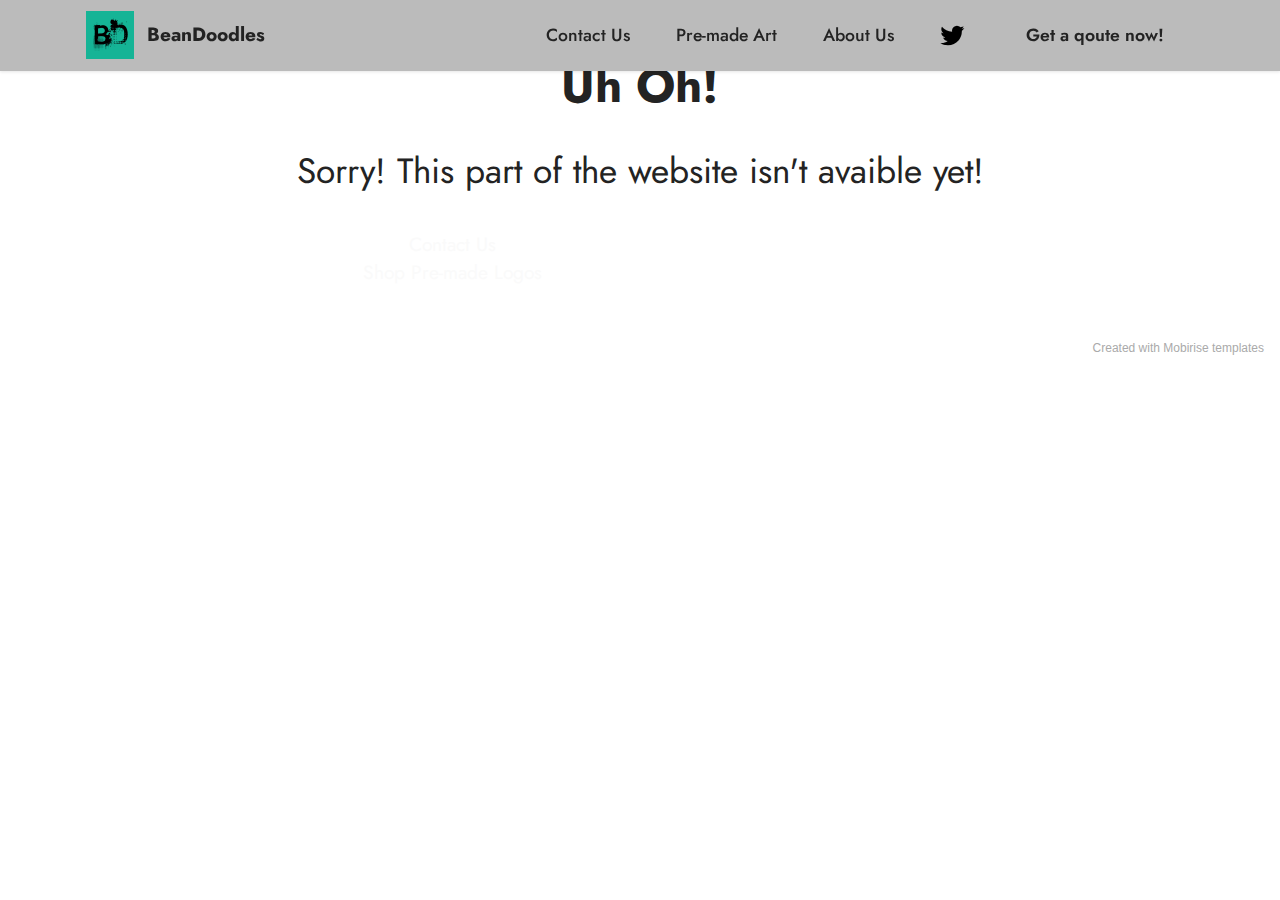
<file: Uh Oh.html>
<!DOCTYPE html>
<html  lang="english">
<head>
  <!-- Site made with Mobirise Website Builder v5.2.0, https://mobirise.com -->
  <meta charset="UTF-8">
  <meta http-equiv="X-UA-Compatible" content="IE=edge">
  <meta name="generator" content="Mobirise v5.2.0, mobirise.com">
  <meta name="viewport" content="width=device-width, initial-scale=1, minimum-scale=1">
  <link rel="shortcut icon" href="assets/images/bean-doodles1-96x96.png" type="image/x-icon">
  <meta name="description" content="">
  
  
  <title>Uh oh</title>
  <link rel="stylesheet" href="assets/tether/tether.min.css">
  <link rel="stylesheet" href="assets/bootstrap/css/bootstrap.min.css">
  <link rel="stylesheet" href="assets/bootstrap/css/bootstrap-grid.min.css">
  <link rel="stylesheet" href="assets/bootstrap/css/bootstrap-reboot.min.css">
  <link rel="stylesheet" href="assets/dropdown/css/style.css">
  <link rel="stylesheet" href="assets/socicon/css/styles.css">
  <link rel="stylesheet" href="assets/theme/css/style.css">
  <link rel="preload" as="style" href="assets/mobirise/css/mbr-additional.css"><link rel="stylesheet" href="assets/mobirise/css/mbr-additional.css" type="text/css">
  
  
  
  
</head>
<body>
  
  <section class="menu menu2 cid-sipohFMJMG" once="menu" id="menu2-1b">
    
    <nav class="navbar navbar-dropdown navbar-fixed-top navbar-expand-lg">
        <div class="container">
            <div class="navbar-brand">
                <span class="navbar-logo">
                    <a href="index.html">
                        <img src="assets/images/bean-doodles1-96x96.png" alt="Mobirise" style="height: 3rem;">
                    </a>
                </span>
                <span class="navbar-caption-wrap"><a class="navbar-caption text-black text-primary display-7" href="index.html">BeanDoodles</a></span>
            </div>
            <button class="navbar-toggler" type="button" data-toggle="collapse" data-target="#navbarSupportedContent" aria-controls="navbarNavAltMarkup" aria-expanded="false" aria-label="Toggle navigation">
                <div class="hamburger">
                    <span></span>
                    <span></span>
                    <span></span>
                    <span></span>
                </div>
            </button>
            <div class="collapse navbar-collapse" id="navbarSupportedContent">
                <ul class="navbar-nav nav-dropdown" data-app-modern-menu="true"><li class="nav-item"><a class="nav-link link text-black text-primary display-4" href="Contact Us.html">
                            Contact Us</a></li>
                    <li class="nav-item"><a class="nav-link link text-black text-primary display-4" href="Uh Oh.html">
                            Pre-made Art</a></li>
                    <li class="nav-item"><a class="nav-link link text-black text-primary display-4" href="Uh Oh.html">About Us</a>
                    </li></ul>
                <div class="icons-menu">
                    <a class="iconfont-wrapper" href="page4.html" target="_blank">
                        <span class="p-2 mbr-iconfont socicon-twitter socicon"></span>
                    </a>
                    
                    
                    
                </div>
                <div class="navbar-buttons mbr-section-btn"><a class="btn btn-black-outline display-4" href="Contact Us.html">Get a qoute now!</a></div>
            </div>
        </div>
    </nav>
</section>

<section class="content4 cid-siIVfLvNol" id="content4-1c">
    
    
    <div class="container">
        <div class="row justify-content-center">
            <div class="title col-md-12 col-lg-10">
                <h3 class="mbr-section-title mbr-fonts-style align-center mb-4 display-2"><strong>Uh Oh!</strong></h3>
                <h4 class="mbr-section-subtitle align-center mbr-fonts-style mb-4 display-5">
                    Sorry! This part of the website isn't avaible yet!</h4>
                
            </div>
        </div>
    </div>
</section>

<section class="footer3 cid-siIViDKUhY" once="footers" id="footer3-1d">

    

    

    <div class="container">
        <div class="media-container-row align-center mbr-white">
            <div class="row row-links">
                <ul class="foot-menu">
                    
                    
                    
                    
                    
                <li class="foot-menu-item mbr-fonts-style display-7"><a href="Contact Us.html" class="text-white text-primary">Contact Us</a></li><li class="foot-menu-item mbr-fonts-style display-7"><a href="Uh Oh.html" class="text-white">Shop Pre-made Logos</a></li></ul>
            </div>
            
            <div class="row row-copirayt">
                <p class="mbr-text mb-0 mbr-fonts-style mbr-white align-center display-7">
                    © Copyright 2020 Bean Doodles. All Rights Reserved.
                </p>
            </div>
        </div>
    </div>
</section><section style="background-color: #fff; font-family: -apple-system, BlinkMacSystemFont, 'Segoe UI', 'Roboto', 'Helvetica Neue', Arial, sans-serif; color:#aaa; font-size:12px; padding: 0; align-items: center; display: flex;"><a href="https://mobirise.site/o" style="flex: 1 1; height: 3rem; padding-left: 1rem;"></a><p style="flex: 0 0 auto; margin:0; padding-right:1rem;">Created with <a href="https://mobirise.site/b" style="color:#aaa;">Mobirise</a> templates</p></section><script src="assets/web/assets/jquery/jquery.min.js"></script>  <script src="assets/popper/popper.min.js"></script>  <script src="assets/tether/tether.min.js"></script>  <script src="assets/bootstrap/js/bootstrap.min.js"></script>  <script src="assets/smoothscroll/smooth-scroll.js"></script>  <script src="assets/dropdown/js/nav-dropdown.js"></script>  <script src="assets/dropdown/js/navbar-dropdown.js"></script>  <script src="assets/touchswipe/jquery.touch-swipe.min.js"></script>  <script src="assets/theme/js/script.js"></script>  
  
  
</body>
</html>
</file>
<file: assets/dropdown/css/style.css>
.navbar-dropdown {
  left: 0;
  padding: 0;
  position: absolute;
  right: 0;
  top: 0;
  transition: all 0.45s ease;
  z-index: 1030;
  background: #282828; }
  .navbar-dropdown .navbar-logo {
    margin-right: 0.8rem;
    transition: margin 0.3s ease-in-out;
    vertical-align: middle; }
    .navbar-dropdown .navbar-logo img {
      height: 3.125rem;
      transition: all 0.3s ease-in-out; }
    .navbar-dropdown .navbar-logo.mbr-iconfont {
      font-size: 3.125rem;
      line-height: 3.125rem; }
  .navbar-dropdown .navbar-caption {
    font-weight: 700;
    white-space: normal;
    vertical-align: -4px;
    line-height: 3.125rem !important; }
    .navbar-dropdown .navbar-caption, .navbar-dropdown .navbar-caption:hover {
      color: inherit;
      text-decoration: none; }
  .navbar-dropdown .mbr-iconfont + .navbar-caption {
    vertical-align: -1px; }
  .navbar-dropdown.navbar-fixed-top {
    position: fixed; }
  .navbar-dropdown .navbar-brand span {
    vertical-align: -4px; }
  .navbar-dropdown.bg-color.transparent {
    background: none; }
  .navbar-dropdown.navbar-short .navbar-brand {
    padding: 0.625rem 0; }
    .navbar-dropdown.navbar-short .navbar-brand span {
      vertical-align: -1px; }
  .navbar-dropdown.navbar-short .navbar-caption {
    line-height: 2.375rem !important;
    vertical-align: -2px; }
  .navbar-dropdown.navbar-short .navbar-logo {
    margin-right: 0.5rem; }
    .navbar-dropdown.navbar-short .navbar-logo img {
      height: 2.375rem; }
    .navbar-dropdown.navbar-short .navbar-logo.mbr-iconfont {
      font-size: 2.375rem;
      line-height: 2.375rem; }
  .navbar-dropdown.navbar-short .mbr-table-cell {
    height: 3.625rem; }
  .navbar-dropdown .navbar-close {
    left: 0.6875rem;
    position: fixed;
    top: 0.75rem;
    z-index: 1000; }
  .navbar-dropdown .hamburger-icon {
    content: "";
    display: inline-block;
    vertical-align: middle;
    width: 16px;
    -webkit-box-shadow: 0 -6px 0 1px #282828,0 0 0 1px #282828,0 6px 0 1px #282828;
    -moz-box-shadow: 0 -6px 0 1px #282828,0 0 0 1px #282828,0 6px 0 1px #282828;
    box-shadow: 0 -6px 0 1px #282828,0 0 0 1px #282828,0 6px 0 1px #282828; }

.dropdown-menu .dropdown-toggle[data-toggle="dropdown-submenu"]::after {
  border-bottom: 0.35em solid transparent;
  border-left: 0.35em solid;
  border-right: 0;
  border-top: 0.35em solid transparent;
  margin-left: 0.3rem; }

.dropdown-menu .dropdown-item:focus {
  outline: 0; }

.nav-dropdown {
  font-size: 0.75rem;
  font-weight: 500;
  height: auto !important; }
  .nav-dropdown .nav-btn {
    padding-left: 1rem; }
  .nav-dropdown .link {
    margin: .667em 1.667em;
    font-weight: 500;
    padding: 0;
    transition: color .2s ease-in-out; }
    .nav-dropdown .link.dropdown-toggle {
      margin-right: 2.583em; }
      .nav-dropdown .link.dropdown-toggle::after {
        margin-left: .25rem;
        border-top: 0.35em solid;
        border-right: 0.35em solid transparent;
        border-left: 0.35em solid transparent;
        border-bottom: 0; }
      .nav-dropdown .link.dropdown-toggle[aria-expanded="true"] {
        margin: 0;
        padding: 0.667em 3.263em  0.667em 1.667em; }
  .nav-dropdown .link::after,
  .nav-dropdown .dropdown-item::after {
    color: inherit; }
  .nav-dropdown .btn {
    font-size: 0.75rem;
    font-weight: 700;
    letter-spacing: 0;
    margin-bottom: 0;
    padding-left: 1.25rem;
    padding-right: 1.25rem; }
  .nav-dropdown .dropdown-menu {
    border-radius: 0;
    border: 0;
    left: 0;
    margin: 0;
    padding-bottom: 1.25rem;
    padding-top: 1.25rem;
    position: relative; }
  .nav-dropdown .dropdown-submenu {
    margin-left: 0.125rem;
    top: 0; }
  .nav-dropdown .dropdown-item {
    font-weight: 500;
    line-height: 2;
    padding: 0.3846em 4.615em 0.3846em 1.5385em;
    position: relative;
    transition: color .2s ease-in-out, background-color .2s ease-in-out; }
    .nav-dropdown .dropdown-item::after {
      margin-top: -0.3077em;
      position: absolute;
      right: 1.1538em;
      top: 50%; }
    .nav-dropdown .dropdown-item:focus, .nav-dropdown .dropdown-item:hover {
      background: none; }

@media (max-width: 767px) {
  .nav-dropdown.navbar-toggleable-sm {
    bottom: 0;
    display: none;
    left: 0;
    overflow-x: hidden;
    position: fixed;
    top: 0;
    transform: translateX(-100%);
    -ms-transform: translateX(-100%);
    -webkit-transform: translateX(-100%);
    width: 18.75rem;
    z-index: 999; } }
.nav-dropdown.navbar-toggleable-xl {
  bottom: 0;
  display: none;
  left: 0;
  overflow-x: hidden;
  position: fixed;
  top: 0;
  transform: translateX(-100%);
  -ms-transform: translateX(-100%);
  -webkit-transform: translateX(-100%);
  width: 18.75rem;
  z-index: 999; }

.nav-dropdown-sm {
  display: block !important;
  overflow-x: hidden;
  overflow: auto;
  padding-top: 3.875rem; }
  .nav-dropdown-sm::after {
    content: "";
    display: block;
    height: 3rem;
    width: 100%; }
  .nav-dropdown-sm.collapse.in ~ .navbar-close {
    display: block !important; }
  .nav-dropdown-sm.collapsing, .nav-dropdown-sm.collapse.in {
    transform: translateX(0);
    -ms-transform: translateX(0);
    -webkit-transform: translateX(0);
    transition: all 0.25s ease-out;
    -webkit-transition: all 0.25s ease-out;
    background: #282828; }
  .nav-dropdown-sm.collapsing[aria-expanded="false"] {
    transform: translateX(-100%);
    -ms-transform: translateX(-100%);
    -webkit-transform: translateX(-100%); }
  .nav-dropdown-sm .nav-item {
    display: block;
    margin-left: 0 !important;
    padding-left: 0; }
  .nav-dropdown-sm .link,
  .nav-dropdown-sm .dropdown-item {
    border-top: 1px dotted rgba(255, 255, 255, 0.1);
    font-size: 0.8125rem;
    line-height: 1.6;
    margin: 0 !important;
    padding: 0.875rem 2.4rem 0.875rem 1.5625rem !important;
    position: relative;
    white-space: normal; }
    .nav-dropdown-sm .link:focus, .nav-dropdown-sm .link:hover,
    .nav-dropdown-sm .dropdown-item:focus,
    .nav-dropdown-sm .dropdown-item:hover {
      background: rgba(0, 0, 0, 0.2) !important;
      color: #c0a375; }
  .nav-dropdown-sm .nav-btn {
    position: relative;
    padding: 1.5625rem 1.5625rem 0 1.5625rem; }
    .nav-dropdown-sm .nav-btn::before {
      border-top: 1px dotted rgba(255, 255, 255, 0.1);
      content: "";
      left: 0;
      position: absolute;
      top: 0;
      width: 100%; }
    .nav-dropdown-sm .nav-btn + .nav-btn {
      padding-top: 0.625rem; }
      .nav-dropdown-sm .nav-btn + .nav-btn::before {
        display: none; }
  .nav-dropdown-sm .btn {
    padding: 0.625rem 0; }
  .nav-dropdown-sm .dropdown-toggle[data-toggle="dropdown-submenu"]::after {
    margin-left: .25rem;
    border-top: 0.35em solid;
    border-right: 0.35em solid transparent;
    border-left: 0.35em solid transparent;
    border-bottom: 0; }
  .nav-dropdown-sm .dropdown-toggle[data-toggle="dropdown-submenu"][aria-expanded="true"]::after {
    border-top: 0;
    border-right: 0.35em solid transparent;
    border-left: 0.35em solid transparent;
    border-bottom: 0.35em solid; }
  .nav-dropdown-sm .dropdown-menu {
    margin: 0;
    padding: 0;
    position: relative;
    top: 0;
    left: 0;
    width: 100%;
    border: 0;
    float: none;
    border-radius: 0;
    background: none; }
  .nav-dropdown-sm .dropdown-submenu {
    left: 100%;
    margin-left: 0.125rem;
    margin-top: -1.25rem;
    top: 0; }

.navbar-toggleable-sm .nav-dropdown .dropdown-menu {
  position: absolute; }

.navbar-toggleable-sm .nav-dropdown .dropdown-submenu {
  left: 100%;
  margin-left: 0.125rem;
  margin-top: -1.25rem;
  top: 0; }

.navbar-toggleable-sm.opened .nav-dropdown .dropdown-menu {
  position: relative; }

.navbar-toggleable-sm.opened .nav-dropdown .dropdown-submenu {
  left: 0;
  margin-left: 00rem;
  margin-top: 0rem;
  top: 0; }

.is-builder .nav-dropdown.collapsing {
  transition: none !important; }

/*# sourceMappingURL=style.css.map */
</file>
<file: assets/socicon/css/styles.css>
@charset "UTF-8";

@font-face {
  font-family: 'Socicon';
  src:  url('../fonts/socicon.eot');
  src:  url('../fonts/socicon.eot?#iefix') format('embedded-opentype'),
    url('../fonts/socicon.woff2') format('woff2'),
    url('../fonts/socicon.ttf') format('truetype'),
    url('../fonts/socicon.woff') format('woff'),
    url('../fonts/socicon.svg#socicon') format('svg');
  font-weight: normal;
  font-style: normal;
}

[data-icon]:before {
  font-family: "socicon" !important;
  content: attr(data-icon);
  font-style: normal !important;
  font-weight: normal !important;
  font-variant: normal !important;
  text-transform: none !important;
  speak: none;
  line-height: 1;
  -webkit-font-smoothing: antialiased;
  -moz-osx-font-smoothing: grayscale;
}

[class^="socicon-"], [class*=" socicon-"] {
  /* use !important to prevent issues with browser extensions that change fonts */
  font-family: 'Socicon' !important;
  speak: none;
  font-style: normal;
  font-weight: normal;
  font-variant: normal;
  text-transform: none;
  line-height: 1;

  /* Better Font Rendering =========== */
  -webkit-font-smoothing: antialiased;
  -moz-osx-font-smoothing: grayscale;
}

.socicon-eitaa:before {
  content: "\e97c";
}
.socicon-soroush:before {
  content: "\e97d";
}
.socicon-bale:before {
  content: "\e97e";
}
.socicon-zazzle:before {
  content: "\e97b";
}
.socicon-society6:before {
  content: "\e97a";
}
.socicon-redbubble:before {
  content: "\e979";
}
.socicon-avvo:before {
  content: "\e978";
}
.socicon-stitcher:before {
  content: "\e977";
}
.socicon-googlehangouts:before {
  content: "\e974";
}
.socicon-dlive:before {
  content: "\e975";
}
.socicon-vsco:before {
  content: "\e976";
}
.socicon-flipboard:before {
  content: "\e973";
}
.socicon-ubuntu:before {
  content: "\e958";
}
.socicon-artstation:before {
  content: "\e959";
}
.socicon-invision:before {
  content: "\e95a";
}
.socicon-torial:before {
  content: "\e95b";
}
.socicon-collectorz:before {
  content: "\e95c";
}
.socicon-seenthis:before {
  content: "\e95d";
}
.socicon-googleplaymusic:before {
  content: "\e95e";
}
.socicon-debian:before {
  content: "\e95f";
}
.socicon-filmfreeway:before {
  content: "\e960";
}
.socicon-gnome:before {
  content: "\e961";
}
.socicon-itchio:before {
  content: "\e962";
}
.socicon-jamendo:before {
  content: "\e963";
}
.socicon-mix:before {
  content: "\e964";
}
.socicon-sharepoint:before {
  content: "\e965";
}
.socicon-tinder:before {
  content: "\e966";
}
.socicon-windguru:before {
  content: "\e967";
}
.socicon-cdbaby:before {
  content: "\e968";
}
.socicon-elementaryos:before {
  content: "\e969";
}
.socicon-stage32:before {
  content: "\e96a";
}
.socicon-tiktok:before {
  content: "\e96b";
}
.socicon-gitter:before {
  content: "\e96c";
}
.socicon-letterboxd:before {
  content: "\e96d";
}
.socicon-threema:before {
  content: "\e96e";
}
.socicon-splice:before {
  content: "\e96f";
}
.socicon-metapop:before {
  content: "\e970";
}
.socicon-naver:before {
  content: "\e971";
}
.socicon-remote:before {
  content: "\e972";
}
.socicon-internet:before {
  content: "\e957";
}
.socicon-moddb:before {
  content: "\e94b";
}
.socicon-indiedb:before {
  content: "\e94c";
}
.socicon-traxsource:before {
  content: "\e94d";
}
.socicon-gamefor:before {
  content: "\e94e";
}
.socicon-pixiv:before {
  content: "\e94f";
}
.socicon-myanimelist:before {
  content: "\e950";
}
.socicon-blackberry:before {
  content: "\e951";
}
.socicon-wickr:before {
  content: "\e952";
}
.socicon-spip:before {
  content: "\e953";
}
.socicon-napster:before {
  content: "\e954";
}
.socicon-beatport:before {
  content: "\e955";
}
.socicon-hackerone:before {
  content: "\e956";
}
.socicon-hackernews:before {
  content: "\e946";
}
.socicon-smashwords:before {
  content: "\e947";
}
.socicon-kobo:before {
  content: "\e948";
}
.socicon-bookbub:before {
  content: "\e949";
}
.socicon-mailru:before {
  content: "\e94a";
}
.socicon-gitlab:before {
  content: "\e945";
}
.socicon-instructables:before {
  content: "\e944";
}
.socicon-portfolio:before {
  content: "\e943";
}
.socicon-codered:before {
  content: "\e940";
}
.socicon-origin:before {
  content: "\e941";
}
.socicon-nextdoor:before {
  content: "\e942";
}
.socicon-udemy:before {
  content: "\e93f";
}
.socicon-livemaster:before {
  content: "\e93e";
}
.socicon-crunchbase:before {
  content: "\e93b";
}
.socicon-homefy:before {
  content: "\e93c";
}
.socicon-calendly:before {
  content: "\e93d";
}
.socicon-realtor:before {
  content: "\e90f";
}
.socicon-tidal:before {
  content: "\e910";
}
.socicon-qobuz:before {
  content: "\e911";
}
.socicon-natgeo:before {
  content: "\e912";
}
.socicon-mastodon:before {
  content: "\e913";
}
.socicon-unsplash:before {
  content: "\e914";
}
.socicon-homeadvisor:before {
  content: "\e915";
}
.socicon-angieslist:before {
  content: "\e916";
}
.socicon-codepen:before {
  content: "\e917";
}
.socicon-slack:before {
  content: "\e918";
}
.socicon-openaigym:before {
  content: "\e919";
}
.socicon-logmein:before {
  content: "\e91a";
}
.socicon-fiverr:before {
  content: "\e91b";
}
.socicon-gotomeeting:before {
  content: "\e91c";
}
.socicon-aliexpress:before {
  content: "\e91d";
}
.socicon-guru:before {
  content: "\e91e";
}
.socicon-appstore:before {
  content: "\e91f";
}
.socicon-homes:before {
  content: "\e920";
}
.socicon-zoom:before {
  content: "\e921";
}
.socicon-alibaba:before {
  content: "\e922";
}
.socicon-craigslist:before {
  content: "\e923";
}
.socicon-wix:before {
  content: "\e924";
}
.socicon-redfin:before {
  content: "\e925";
}
.socicon-googlecalendar:before {
  content: "\e926";
}
.socicon-shopify:before {
  content: "\e927";
}
.socicon-freelancer:before {
  content: "\e928";
}
.socicon-seedrs:before {
  content: "\e929";
}
.socicon-bing:before {
  content: "\e92a";
}
.socicon-doodle:before {
  content: "\e92b";
}
.socicon-bonanza:before {
  content: "\e92c";
}
.socicon-squarespace:before {
  content: "\e92d";
}
.socicon-toptal:before {
  content: "\e92e";
}
.socicon-gust:before {
  content: "\e92f";
}
.socicon-ask:before {
  content: "\e930";
}
.socicon-trulia:before {
  content: "\e931";
}
.socicon-loomly:before {
  content: "\e932";
}
.socicon-ghost:before {
  content: "\e933";
}
.socicon-upwork:before {
  content: "\e934";
}
.socicon-fundable:before {
  content: "\e935";
}
.socicon-booking:before {
  content: "\e936";
}
.socicon-googlemaps:before {
  content: "\e937";
}
.socicon-zillow:before {
  content: "\e938";
}
.socicon-niconico:before {
  content: "\e939";
}
.socicon-toneden:before {
  content: "\e93a";
}
.socicon-augment:before {
  content: "\e908";
}
.socicon-bitbucket:before {
  content: "\e909";
}
.socicon-fyuse:before {
  content: "\e90a";
}
.socicon-yt-gaming:before {
  content: "\e90b";
}
.socicon-sketchfab:before {
  content: "\e90c";
}
.socicon-mobcrush:before {
  content: "\e90d";
}
.socicon-microsoft:before {
  content: "\e90e";
}
.socicon-pandora:before {
  content: "\e907";
}
.socicon-messenger:before {
  content: "\e906";
}
.socicon-gamewisp:before {
  content: "\e905";
}
.socicon-bloglovin:before {
  content: "\e904";
}
.socicon-tunein:before {
  content: "\e903";
}
.socicon-gamejolt:before {
  content: "\e901";
}
.socicon-trello:before {
  content: "\e902";
}
.socicon-spreadshirt:before {
  content: "\e900";
}
.socicon-500px:before {
  content: "\e000";
}
.socicon-8tracks:before {
  content: "\e001";
}
.socicon-airbnb:before {
  content: "\e002";
}
.socicon-alliance:before {
  content: "\e003";
}
.socicon-amazon:before {
  content: "\e004";
}
.socicon-amplement:before {
  content: "\e005";
}
.socicon-android:before {
  content: "\e006";
}
.socicon-angellist:before {
  content: "\e007";
}
.socicon-apple:before {
  content: "\e008";
}
.socicon-appnet:before {
  content: "\e009";
}
.socicon-baidu:before {
  content: "\e00a";
}
.socicon-bandcamp:before {
  content: "\e00b";
}
.socicon-battlenet:before {
  content: "\e00c";
}
.socicon-mixer:before {
  content: "\e00d";
}
.socicon-bebee:before {
  content: "\e00e";
}
.socicon-bebo:before {
  content: "\e00f";
}
.socicon-behance:before {
  content: "\e010";
}
.socicon-blizzard:before {
  content: "\e011";
}
.socicon-blogger:before {
  content: "\e012";
}
.socicon-buffer:before {
  content: "\e013";
}
.socicon-chrome:before {
  content: "\e014";
}
.socicon-coderwall:before {
  content: "\e015";
}
.socicon-curse:before {
  content: "\e016";
}
.socicon-dailymotion:before {
  content: "\e017";
}
.socicon-deezer:before {
  content: "\e018";
}
.socicon-delicious:before {
  content: "\e019";
}
.socicon-deviantart:before {
  content: "\e01a";
}
.socicon-diablo:before {
  content: "\e01b";
}
.socicon-digg:before {
  content: "\e01c";
}
.socicon-discord:before {
  content: "\e01d";
}
.socicon-disqus:before {
  content: "\e01e";
}
.socicon-douban:before {
  content: "\e01f";
}
.socicon-draugiem:before {
  content: "\e020";
}
.socicon-dribbble:before {
  content: "\e021";
}
.socicon-drupal:before {
  content: "\e022";
}
.socicon-ebay:before {
  content: "\e023";
}
.socicon-ello:before {
  content: "\e024";
}
.socicon-endomodo:before {
  content: "\e025";
}
.socicon-envato:before {
  content: "\e026";
}
.socicon-etsy:before {
  content: "\e027";
}
.socicon-facebook:before {
  content: "\e028";
}
.socicon-feedburner:before {
  content: "\e029";
}
.socicon-filmweb:before {
  content: "\e02a";
}
.socicon-firefox:before {
  content: "\e02b";
}
.socicon-flattr:before {
  content: "\e02c";
}
.socicon-flickr:before {
  content: "\e02d";
}
.socicon-formulr:before {
  content: "\e02e";
}
.socicon-forrst:before {
  content: "\e02f";
}
.socicon-foursquare:before {
  content: "\e030";
}
.socicon-friendfeed:before {
  content: "\e031";
}
.socicon-github:before {
  content: "\e032";
}
.socicon-goodreads:before {
  content: "\e033";
}
.socicon-google:before {
  content: "\e034";
}
.socicon-googlescholar:before {
  content: "\e035";
}
.socicon-googlegroups:before {
  content: "\e036";
}
.socicon-googlephotos:before {
  content: "\e037";
}
.socicon-googleplus:before {
  content: "\e038";
}
.socicon-grooveshark:before {
  content: "\e039";
}
.socicon-hackerrank:before {
  content: "\e03a";
}
.socicon-hearthstone:before {
  content: "\e03b";
}
.socicon-hellocoton:before {
  content: "\e03c";
}
.socicon-heroes:before {
  content: "\e03d";
}
.socicon-smashcast:before {
  content: "\e03e";
}
.socicon-horde:before {
  content: "\e03f";
}
.socicon-houzz:before {
  content: "\e040";
}
.socicon-icq:before {
  content: "\e041";
}
.socicon-identica:before {
  content: "\e042";
}
.socicon-imdb:before {
  content: "\e043";
}
.socicon-instagram:before {
  content: "\e044";
}
.socicon-issuu:before {
  content: "\e045";
}
.socicon-istock:before {
  content: "\e046";
}
.socicon-itunes:before {
  content: "\e047";
}
.socicon-keybase:before {
  content: "\e048";
}
.socicon-lanyrd:before {
  content: "\e049";
}
.socicon-lastfm:before {
  content: "\e04a";
}
.socicon-line:before {
  content: "\e04b";
}
.socicon-linkedin:before {
  content: "\e04c";
}
.socicon-livejournal:before {
  content: "\e04d";
}
.socicon-lyft:before {
  content: "\e04e";
}
.socicon-macos:before {
  content: "\e04f";
}
.socicon-mail:before {
  content: "\e050";
}
.socicon-medium:before {
  content: "\e051";
}
.socicon-meetup:before {
  content: "\e052";
}
.socicon-mixcloud:before {
  content: "\e053";
}
.socicon-modelmayhem:before {
  content: "\e054";
}
.socicon-mumble:before {
  content: "\e055";
}
.socicon-myspace:before {
  content: "\e056";
}
.socicon-newsvine:before {
  content: "\e057";
}
.socicon-nintendo:before {
  content: "\e058";
}
.socicon-npm:before {
  content: "\e059";
}
.socicon-odnoklassniki:before {
  content: "\e05a";
}
.socicon-openid:before {
  content: "\e05b";
}
.socicon-opera:before {
  content: "\e05c";
}
.socicon-outlook:before {
  content: "\e05d";
}
.socicon-overwatch:before {
  content: "\e05e";
}
.socicon-patreon:before {
  content: "\e05f";
}
.socicon-paypal:before {
  content: "\e060";
}
.socicon-periscope:before {
  content: "\e061";
}
.socicon-persona:before {
  content: "\e062";
}
.socicon-pinterest:before {
  content: "\e063";
}
.socicon-play:before {
  content: "\e064";
}
.socicon-player:before {
  content: "\e065";
}
.socicon-playstation:before {
  content: "\e066";
}
.socicon-pocket:before {
  content: "\e067";
}
.socicon-qq:before {
  content: "\e068";
}
.socicon-quora:before {
  content: "\e069";
}
.socicon-raidcall:before {
  content: "\e06a";
}
.socicon-ravelry:before {
  content: "\e06b";
}
.socicon-reddit:before {
  content: "\e06c";
}
.socicon-renren:before {
  content: "\e06d";
}
.socicon-researchgate:before {
  content: "\e06e";
}
.socicon-residentadvisor:before {
  content: "\e06f";
}
.socicon-reverbnation:before {
  content: "\e070";
}
.socicon-rss:before {
  content: "\e071";
}
.socicon-sharethis:before {
  content: "\e072";
}
.socicon-skype:before {
  content: "\e073";
}
.socicon-slideshare:before {
  content: "\e074";
}
.socicon-smugmug:before {
  content: "\e075";
}
.socicon-snapchat:before {
  content: "\e076";
}
.socicon-songkick:before {
  content: "\e077";
}
.socicon-soundcloud:before {
  content: "\e078";
}
.socicon-spotify:before {
  content: "\e079";
}
.socicon-stackexchange:before {
  content: "\e07a";
}
.socicon-stackoverflow:before {
  content: "\e07b";
}
.socicon-starcraft:before {
  content: "\e07c";
}
.socicon-stayfriends:before {
  content: "\e07d";
}
.socicon-steam:before {
  content: "\e07e";
}
.socicon-storehouse:before {
  content: "\e07f";
}
.socicon-strava:before {
  content: "\e080";
}
.socicon-streamjar:before {
  content: "\e081";
}
.socicon-stumbleupon:before {
  content: "\e082";
}
.socicon-swarm:before {
  content: "\e083";
}
.socicon-teamspeak:before {
  content: "\e084";
}
.socicon-teamviewer:before {
  content: "\e085";
}
.socicon-technorati:before {
  content: "\e086";
}
.socicon-telegram:before {
  content: "\e087";
}
.socicon-tripadvisor:before {
  content: "\e088";
}
.socicon-tripit:before {
  content: "\e089";
}
.socicon-triplej:before {
  content: "\e08a";
}
.socicon-tumblr:before {
  content: "\e08b";
}
.socicon-twitch:before {
  content: "\e08c";
}
.socicon-twitter:before {
  content: "\e08d";
}
.socicon-uber:before {
  content: "\e08e";
}
.socicon-ventrilo:before {
  content: "\e08f";
}
.socicon-viadeo:before {
  content: "\e090";
}
.socicon-viber:before {
  content: "\e091";
}
.socicon-viewbug:before {
  content: "\e092";
}
.socicon-vimeo:before {
  content: "\e093";
}
.socicon-vine:before {
  content: "\e094";
}
.socicon-vkontakte:before {
  content: "\e095";
}
.socicon-warcraft:before {
  content: "\e096";
}
.socicon-wechat:before {
  content: "\e097";
}
.socicon-weibo:before {
  content: "\e098";
}
.socicon-whatsapp:before {
  content: "\e099";
}
.socicon-wikipedia:before {
  content: "\e09a";
}
.socicon-windows:before {
  content: "\e09b";
}
.socicon-wordpress:before {
  content: "\e09c";
}
.socicon-wykop:before {
  content: "\e09d";
}
.socicon-xbox:before {
  content: "\e09e";
}
.socicon-xing:before {
  content: "\e09f";
}
.socicon-yahoo:before {
  content: "\e0a0";
}
.socicon-yammer:before {
  content: "\e0a1";
}
.socicon-yandex:before {
  content: "\e0a2";
}
.socicon-yelp:before {
  content: "\e0a3";
}
.socicon-younow:before {
  content: "\e0a4";
}
.socicon-youtube:before {
  content: "\e0a5";
}
.socicon-zapier:before {
  content: "\e0a6";
}
.socicon-zerply:before {
  content: "\e0a7";
}
.socicon-zomato:before {
  content: "\e0a8";
}
.socicon-zynga:before {
  content: "\e0a9";
}
</file>
<file: assets/theme/css/style.css>
section {
  background-color: #ffffff;
}

body {
  font-style: normal;
  line-height: 1.5;
  font-weight: 400;
  color: #232323;
  position: relative;
}

section,
.container,
.container-fluid {
  position: relative;
  word-wrap: break-word;
}

a.mbr-iconfont:hover {
  text-decoration: none;
}

.article .lead p,
.article .lead ul,
.article .lead ol,
.article .lead pre,
.article .lead blockquote {
  margin-bottom: 0;
}

a {
  font-style: normal;
  font-weight: 400;
  cursor: pointer;
}

a, a:hover {
  text-decoration: none;
}

.mbr-section-title {
  font-style: normal;
  line-height: 1.3;
}

.mbr-section-subtitle {
  line-height: 1.3;
}

.mbr-text {
  font-style: normal;
  line-height: 1.7;
}

h1,
h2,
h3,
h4,
h5,
h6,
.display-1,
.display-2,
.display-4,
.display-5,
.display-7,
span,
p,
a {
  line-height: 1;
  word-break: break-word;
  word-wrap: break-word;
  font-weight: 400;
}

b,
strong {
  font-weight: bold;
}

input:-webkit-autofill, input:-webkit-autofill:hover, input:-webkit-autofill:focus, input:-webkit-autofill:active {
  -webkit-transition-delay: 9999s;
          transition-delay: 9999s;
  -webkit-transition-property: background-color, color;
  transition-property: background-color, color;
}

textarea[type="hidden"] {
  display: none;
}

section {
  background-position: 50% 50%;
  background-repeat: no-repeat;
  background-size: cover;
}

section .mbr-background-video,
section .mbr-background-video-preview {
  position: absolute;
  bottom: 0;
  left: 0;
  right: 0;
  top: 0;
}

.hidden {
  visibility: hidden;
}

.mbr-z-index20 {
  z-index: 20;
}

/*! Base colors */
.mbr-white {
  color: #ffffff;
}

.mbr-black {
  color: #111111;
}

.mbr-bg-white {
  background-color: #ffffff;
}

.mbr-bg-black {
  background-color: #000000;
}

/*! Text-aligns */
.align-left {
  text-align: left;
}

.align-center {
  text-align: center;
}

.align-right {
  text-align: right;
}

/*! Font-weight  */
.mbr-light {
  font-weight: 300;
}

.mbr-regular {
  font-weight: 400;
}

.mbr-semibold {
  font-weight: 500;
}

.mbr-bold {
  font-weight: 700;
}

/*! Media  */
.media-content {
  -ms-flex-preferred-size: 100%;
      flex-basis: 100%;
}

.media-container-row {
  display: -webkit-box;
  display: -ms-flexbox;
  display: flex;
  -webkit-box-orient: horizontal;
  -webkit-box-direction: normal;
      -ms-flex-direction: row;
          flex-direction: row;
  -ms-flex-wrap: wrap;
      flex-wrap: wrap;
  -webkit-box-pack: center;
      -ms-flex-pack: center;
          justify-content: center;
  -ms-flex-line-pack: center;
      align-content: center;
  -webkit-box-align: start;
      -ms-flex-align: start;
          align-items: start;
}

.media-container-row .media-size-item {
  width: 400px;
}

.media-container-column {
  display: -webkit-box;
  display: -ms-flexbox;
  display: flex;
  -webkit-box-orient: vertical;
  -webkit-box-direction: normal;
      -ms-flex-direction: column;
          flex-direction: column;
  -ms-flex-wrap: wrap;
      flex-wrap: wrap;
  -webkit-box-pack: center;
      -ms-flex-pack: center;
          justify-content: center;
  -ms-flex-line-pack: center;
      align-content: center;
  -webkit-box-align: stretch;
      -ms-flex-align: stretch;
          align-items: stretch;
}

.media-container-column > * {
  width: 100%;
}

@media (min-width: 992px) {
  .media-container-row {
    -ms-flex-wrap: nowrap;
        flex-wrap: nowrap;
  }
}

figure {
  margin-bottom: 0;
  overflow: hidden;
}

figure[mbr-media-size] {
  -webkit-transition: width 0.1s;
  transition: width 0.1s;
}

img,
iframe {
  display: block;
  width: 100%;
}

.card {
  background-color: transparent;
  border: none;
}

.card-box {
  width: 100%;
}

.card-img {
  text-align: center;
  -ms-flex-negative: 0;
      flex-shrink: 0;
  -webkit-flex-shrink: 0;
}

.media {
  max-width: 100%;
  margin: 0 auto;
}

.mbr-figure {
  -ms-flex-item-align: center;
      -ms-grid-row-align: center;
      align-self: center;
}

.media-container > div {
  max-width: 100%;
}

.mbr-figure img,
.card-img img {
  width: 100%;
}

@media (max-width: 991px) {
  .media-size-item {
    width: auto !important;
  }
  .media {
    width: auto;
  }
  .mbr-figure {
    width: 100% !important;
  }
}

/*! Buttons */
.mbr-section-btn {
  margin-left: -0.6rem;
  margin-right: -0.6rem;
  font-size: 0;
}

.btn {
  font-weight: 600;
  border-width: 1px;
  font-style: normal;
  margin: 0.6rem 0.6rem;
  white-space: normal;
  -webkit-transition: all 0.2s ease-in-out;
  transition: all 0.2s ease-in-out;
  display: -webkit-inline-box;
  display: -ms-inline-flexbox;
  display: inline-flex;
  -webkit-box-align: center;
      -ms-flex-align: center;
          align-items: center;
  -webkit-box-pack: center;
      -ms-flex-pack: center;
          justify-content: center;
  word-break: break-word;
}

.btn-sm {
  font-weight: 600;
  letter-spacing: 0px;
  -webkit-transition: all 0.3s ease-in-out;
  transition: all 0.3s ease-in-out;
}

.btn-md {
  font-weight: 600;
  letter-spacing: 0px;
  -webkit-transition: all 0.3s ease-in-out;
  transition: all 0.3s ease-in-out;
}

.btn-lg {
  font-weight: 600;
  letter-spacing: 0px;
  -webkit-transition: all 0.3s ease-in-out;
  transition: all 0.3s ease-in-out;
}

.btn-form {
  margin: 0;
}

.btn-form:hover {
  cursor: pointer;
}

nav .mbr-section-btn {
  margin-left: 0rem;
  margin-right: 0rem;
}

/*! Btn icon margin */
.btn .mbr-iconfont,
.btn.btn-sm .mbr-iconfont {
  -webkit-box-ordinal-group: 2;
      -ms-flex-order: 1;
          order: 1;
  cursor: pointer;
  margin-left: 0.5rem;
  vertical-align: sub;
}

.btn.btn-md .mbr-iconfont,
.btn.btn-md .mbr-iconfont {
  margin-left: 0.8rem;
}

.mbr-regular {
  font-weight: 400;
}

.mbr-semibold {
  font-weight: 500;
}

.mbr-bold {
  font-weight: 700;
}

[type="submit"] {
  -webkit-appearance: none;
}

/*! Full-screen */
.mbr-fullscreen .mbr-overlay {
  min-height: 100vh;
}

.mbr-fullscreen {
  display: -webkit-box;
  display: -ms-flexbox;
  display: flex;
  display: -moz-flex;
  display: -ms-flex;
  display: -o-flex;
  -webkit-box-align: center;
      -ms-flex-align: center;
          align-items: center;
  min-height: 100vh;
  padding-top: 3rem;
  padding-bottom: 3rem;
}

/*! Map */
.map {
  height: 25rem;
  position: relative;
}

.map iframe {
  width: 100%;
  height: 100%;
}

/*! Scroll to top arrow */
.mbr-arrow-up {
  bottom: 25px;
  right: 90px;
  position: fixed;
  text-align: right;
  z-index: 5000;
  color: #ffffff;
  font-size: 22px;
}

.mbr-arrow-up a {
  background: rgba(0, 0, 0, 0.2);
  border-radius: 50%;
  color: #fff;
  display: inline-block;
  height: 60px;
  width: 60px;
  border: 2px solid #fff;
  outline-style: none !important;
  position: relative;
  text-decoration: none;
  -webkit-transition: all 0.3s ease-in-out;
  transition: all 0.3s ease-in-out;
  cursor: pointer;
  text-align: center;
}

.mbr-arrow-up a:hover {
  background-color: rgba(0, 0, 0, 0.4);
}

.mbr-arrow-up a i {
  line-height: 60px;
}

.mbr-arrow-up-icon {
  display: block;
  color: #fff;
}

.mbr-arrow-up-icon::before {
  content: "\203a";
  display: inline-block;
  font-family: serif;
  font-size: 22px;
  line-height: 1;
  font-style: normal;
  position: relative;
  top: 6px;
  left: -4px;
  -webkit-transform: rotate(-90deg);
          transform: rotate(-90deg);
}

/*! Arrow Down */
.mbr-arrow {
  position: absolute;
  bottom: 45px;
  left: 50%;
  width: 60px;
  height: 60px;
  cursor: pointer;
  background-color: rgba(80, 80, 80, 0.5);
  border-radius: 50%;
  -webkit-transform: translateX(-50%);
          transform: translateX(-50%);
}

@media (max-width: 767px) {
  .mbr-arrow {
    display: none;
  }
}

.mbr-arrow > a {
  display: inline-block;
  text-decoration: none;
  outline-style: none;
  -webkit-animation: arrowdown 1.7s ease-in-out infinite;
          animation: arrowdown 1.7s ease-in-out infinite;
  color: #ffffff;
}

.mbr-arrow > a > i {
  position: absolute;
  top: -2px;
  left: 15px;
  font-size: 2rem;
}

#scrollToTop a i::before {
  content: "";
  position: absolute;
  display: block;
  border-bottom: 2.5px solid #fff;
  border-left: 2.5px solid #fff;
  width: 27.8%;
  height: 27.8%;
  left: 50%;
  top: 50%;
  -webkit-transform: rotate(135deg);
  transform: translateY(-30%) translateX(-50%) rotate(135deg);
}

@keyframes arrowdown {
  0% {
    -webkit-transform: translateY(0px);
            transform: translateY(0px);
  }
  50% {
    -webkit-transform: translateY(-5px);
            transform: translateY(-5px);
  }
  100% {
    -webkit-transform: translateY(0px);
            transform: translateY(0px);
  }
}

@-webkit-keyframes arrowdown {
  0% {
    -webkit-transform: translateY(0px);
            transform: translateY(0px);
  }
  50% {
    -webkit-transform: translateY(-5px);
            transform: translateY(-5px);
  }
  100% {
    -webkit-transform: translateY(0px);
            transform: translateY(0px);
  }
}

@media (max-width: 500px) {
  .mbr-arrow-up {
    left: 50%;
    right: auto;
  }
}

/*Gradients animation*/
@keyframes gradient-animation {
  from {
    background-position: 0% 100%;
    -webkit-animation-timing-function: ease-in-out;
            animation-timing-function: ease-in-out;
  }
  to {
    background-position: 100% 0%;
    -webkit-animation-timing-function: ease-in-out;
            animation-timing-function: ease-in-out;
  }
}

@-webkit-keyframes gradient-animation {
  from {
    background-position: 0% 100%;
    -webkit-animation-timing-function: ease-in-out;
            animation-timing-function: ease-in-out;
  }
  to {
    background-position: 100% 0%;
    -webkit-animation-timing-function: ease-in-out;
            animation-timing-function: ease-in-out;
  }
}

.bg-gradient {
  background-size: 200% 200%;
  animation: gradient-animation 5s infinite alternate;
  -webkit-animation: gradient-animation 5s infinite alternate;
}

.menu .navbar-brand {
  display: -webkit-flex;
}

.menu .navbar-brand span {
  display: -webkit-box;
  display: -ms-flexbox;
  display: flex;
  display: -webkit-flex;
}

.menu .navbar-brand .navbar-caption-wrap {
  display: -webkit-flex;
}

.menu .navbar-brand .navbar-logo img {
  display: -webkit-flex;
}

@media (min-width: 768px) and (max-width: 991px) {
  .menu .navbar-toggleable-sm .navbar-nav {
    display: -webkit-box;
    display: -ms-flexbox;
  }
}

@media (max-width: 991px) {
  .menu .navbar-collapse {
    max-height: 93.5vh;
  }
  .menu .navbar-collapse.show {
    overflow: auto;
  }
}

@media (min-width: 992px) {
  .menu .navbar-nav.nav-dropdown {
    display: -webkit-flex;
  }
  .menu .navbar-toggleable-sm .navbar-collapse {
    display: -webkit-flex !important;
  }
  .menu .collapsed .navbar-collapse {
    max-height: 93.5vh;
  }
  .menu .collapsed .navbar-collapse.show {
    overflow: auto;
  }
}

@media (max-width: 767px) {
  .menu .navbar-collapse {
    max-height: 80vh;
  }
}

.nav-link .mbr-iconfont {
  margin-right: .5rem;
}

.navbar {
  display: -webkit-flex;
  -webkit-flex-wrap: wrap;
  -webkit-align-items: center;
  -webkit-justify-content: space-between;
}

.navbar-collapse {
  -webkit-flex-basis: 100%;
  -webkit-flex-grow: 1;
  -webkit-align-items: center;
}

.nav-dropdown .link {
  padding: 0.667em 1.667em !important;
  margin: 0 !important;
}

.nav {
  display: -webkit-flex;
  -webkit-flex-wrap: wrap;
}

.row {
  display: -webkit-flex;
  -webkit-flex-wrap: wrap;
}

.justify-content-center {
  -webkit-justify-content: center;
}

.form-inline {
  display: -webkit-flex;
}

.card-wrapper {
  -webkit-flex: 1;
}

.carousel-control {
  z-index: 10;
  display: -webkit-flex;
}

.carousel-controls {
  display: -webkit-flex;
}

.media {
  display: -webkit-flex;
}

.form-group:focus {
  outline: none;
}

.jq-selectbox__select {
  padding: 7px 0;
  position: relative;
}

.jq-selectbox__dropdown {
  overflow: hidden;
  border-radius: 10px;
  position: absolute;
  top: 100%;
  left: 0 !important;
  width: 100% !important;
}

.jq-selectbox__trigger-arrow {
  right: 0;
  -webkit-transform: translateY(-50%);
          transform: translateY(-50%);
}

.jq-selectbox li {
  padding: 1.07em 0.5em;
}

input[type="range"] {
  padding-left: 0 !important;
  padding-right: 0 !important;
}

.modal-dialog,
.modal-content {
  height: 100%;
}

.modal-dialog .carousel-inner {
  height: calc(100vh - 1.75rem);
}

@media (max-width: 575px) {
  .modal-dialog .carousel-inner {
    height: calc(100vh - 1rem);
  }
}

.carousel-item {
  text-align: center;
}

.carousel-item img {
  margin: auto;
}

.navbar-toggler {
  -webkit-align-self: flex-start;
  -ms-flex-item-align: start;
  align-self: flex-start;
  padding: 0.25rem 0.75rem;
  font-size: 1.25rem;
  line-height: 1;
  background: transparent;
  border: 1px solid transparent;
  border-radius: 0.25rem;
}

.navbar-toggler:focus,
.navbar-toggler:hover {
  text-decoration: none;
}

.navbar-toggler-icon {
  display: inline-block;
  width: 1.5em;
  height: 1.5em;
  vertical-align: middle;
  content: "";
  background: no-repeat center center;
  background-size: 100% 100%;
}

.navbar-toggler-left {
  position: absolute;
  left: 1rem;
}

.navbar-toggler-right {
  position: absolute;
  right: 1rem;
}

.card-img {
  width: auto;
}

.menu .navbar.collapsed:not(.beta-menu) {
  -webkit-box-orient: vertical;
  -webkit-box-direction: normal;
      -ms-flex-direction: column;
          flex-direction: column;
}

.carousel-item.active,
.carousel-item-next,
.carousel-item-prev {
  display: -webkit-box;
  display: -ms-flexbox;
  display: flex;
}

.note-air-layout .dropup .dropdown-menu,
.note-air-layout .navbar-fixed-bottom .dropdown .dropdown-menu {
  bottom: initial !important;
}

html,
body {
  height: auto;
  min-height: 100vh;
}

.dropup .dropdown-toggle::after {
  display: none;
}

.form-asterisk {
  font-family: initial;
  position: absolute;
  top: -2px;
  font-weight: normal;
}

.form-control-label {
  position: relative;
  cursor: pointer;
  margin-bottom: 0.357em;
  padding: 0;
}

.alert {
  color: #ffffff;
  border-radius: 0;
  border: 0;
  font-size: 1.1rem;
  line-height: 1.5;
  margin-bottom: 1.875rem;
  padding: 1.25rem;
  position: relative;
  text-align: center;
}

.alert.alert-form::after {
  background-color: inherit;
  bottom: -7px;
  content: "";
  display: block;
  height: 14px;
  left: 50%;
  margin-left: -7px;
  position: absolute;
  -webkit-transform: rotate(45deg);
          transform: rotate(45deg);
  width: 14px;
}

.form-control {
  background-color: #ffffff;
  background-clip: border-box;
  color: #232323;
  line-height: 1rem !important;
  height: auto;
  padding: 0.6rem 1.2rem;
  -webkit-transition: border-color 0.25s ease 0s;
  transition: border-color 0.25s ease 0s;
  border: 1px solid transparent !important;
  border-radius: 4px;
  -webkit-box-shadow: rgba(0, 0, 0, 0.07) 0px 1px 1px 0px, rgba(0, 0, 0, 0.07) 0px 1px 3px 0px, rgba(0, 0, 0, 0.03) 0px 0px 0px 1px;
          box-shadow: rgba(0, 0, 0, 0.07) 0px 1px 1px 0px, rgba(0, 0, 0, 0.07) 0px 1px 3px 0px, rgba(0, 0, 0, 0.03) 0px 0px 0px 1px;
}

.form-active .form-control:invalid {
  border-color: red;
}

form .row {
  margin-left: -0.6rem;
  margin-right: -0.6rem;
}

form .row [class*="col"] {
  padding-left: 0.6rem;
  padding-right: 0.6rem;
}

form .mbr-section-btn {
  margin: 0;
  padding-left: 0.6rem;
  padding-right: 0.6rem;
}

form .btn {
  display: -webkit-box;
  display: -ms-flexbox;
  display: flex;
  padding: 0.6rem 1.2rem;
  margin: 0;
}

form .form-check-input {
  margin-top: .5;
}

textarea.form-control {
  line-height: 1.5rem !important;
}

.form-group {
  margin-bottom: 1.2rem;
}

.form-control,
form .btn {
  min-height: 48px;
}

.gdpr-block label span.textGDPR input[name='gdpr'] {
  top: 7px;
}

.form-control:focus {
  -webkit-box-shadow: none;
          box-shadow: none;
}

:focus {
  outline: none;
}

.mbr-overlay {
  background-color: #000;
  bottom: 0;
  left: 0;
  opacity: 0.5;
  position: absolute;
  right: 0;
  top: 0;
  z-index: 0;
  pointer-events: none;
}

blockquote {
  font-style: italic;
  padding: 3rem;
  font-size: 1.09rem;
  position: relative;
  border-left: 3px solid;
}

ul,
ol,
pre,
blockquote {
  margin-bottom: 2.3125rem;
}

.mt-4 {
  margin-top: 2rem !important;
}

.mb-4 {
  margin-bottom: 2rem !important;
}

@media (min-width: 992px) {
  .container {
    padding-left: 16px;
    padding-right: 16px;
  }
  .row {
    margin-left: -16px;
    margin-right: -16px;
  }
  .row > [class*="col"] {
    padding-left: 16px;
    padding-right: 16px;
  }
}

@media (min-width: 768px) {
  .container-fluid {
    padding-left: 32px;
    padding-right: 32px;
  }
}

@media (min-width: 768px) and (max-width: 991px) {
  .mbr-container {
    padding-left: 32px;
    padding-right: 32px;
  }
}

@media (max-width: 767px) {
  .mbr-container {
    padding-left: 16px;
    padding-right: 16px;
  }
}

.card-wrapper,
.item-wrapper {
  overflow: hidden;
}

.app-video-wrapper > img {
  opacity: 1;
}
/*# sourceMappingURL=style.css.map */.engine {
	position: absolute;
	text-indent: -2400px;
	text-align: center;
	padding: 0;
	top: 0;
	left: -2400px;
}
</file>
<file: assets/mobirise/css/mbr-additional.css>
@import url(https://fonts.googleapis.com/css?family=Jost:100,200,300,400,500,600,700,800,900,100i,200i,300i,400i,500i,600i,700i,800i,900i&display=swap);





body {
  font-family: IBM Plex Sans;
}
.display-1 {
  font-family: 'Jost', sans-serif;
  font-size: 4.6rem;
  line-height: 1.1;
}
.display-1 > .mbr-iconfont {
  font-size: 5.75rem;
}
.display-2 {
  font-family: 'Jost', sans-serif;
  font-size: 3rem;
  line-height: 1.1;
}
.display-2 > .mbr-iconfont {
  font-size: 3.75rem;
}
.display-4 {
  font-family: 'Jost', sans-serif;
  font-size: 1.1rem;
  line-height: 1.5;
}
.display-4 > .mbr-iconfont {
  font-size: 1.375rem;
}
.display-5 {
  font-family: 'Jost', sans-serif;
  font-size: 2.2rem;
  line-height: 1.5;
}
.display-5 > .mbr-iconfont {
  font-size: 2.75rem;
}
.display-7 {
  font-family: 'Jost', sans-serif;
  font-size: 1.2rem;
  line-height: 1.5;
}
.display-7 > .mbr-iconfont {
  font-size: 1.5rem;
}
/* ---- Fluid typography for mobile devices ---- */
/* 1.4 - font scale ratio ( bootstrap == 1.42857 ) */
/* 100vw - current viewport width */
/* (48 - 20)  48 == 48rem == 768px, 20 == 20rem == 320px(minimal supported viewport) */
/* 0.65 - min scale variable, may vary */
@media (max-width: 992px) {
  .display-1 {
    font-size: 3.68rem;
  }
}
@media (max-width: 768px) {
  .display-1 {
    font-size: 3.22rem;
    font-size: calc( 2.26rem + (4.6 - 2.26) * ((100vw - 20rem) / (48 - 20)));
    line-height: calc( 1.1 * (2.26rem + (4.6 - 2.26) * ((100vw - 20rem) / (48 - 20))));
  }
  .display-2 {
    font-size: 2.4rem;
    font-size: calc( 1.7rem + (3 - 1.7) * ((100vw - 20rem) / (48 - 20)));
    line-height: calc( 1.3 * (1.7rem + (3 - 1.7) * ((100vw - 20rem) / (48 - 20))));
  }
  .display-4 {
    font-size: 0.88rem;
    font-size: calc( 1.0350000000000001rem + (1.1 - 1.0350000000000001) * ((100vw - 20rem) / (48 - 20)));
    line-height: calc( 1.4 * (1.0350000000000001rem + (1.1 - 1.0350000000000001) * ((100vw - 20rem) / (48 - 20))));
  }
  .display-5 {
    font-size: 1.76rem;
    font-size: calc( 1.42rem + (2.2 - 1.42) * ((100vw - 20rem) / (48 - 20)));
    line-height: calc( 1.4 * (1.42rem + (2.2 - 1.42) * ((100vw - 20rem) / (48 - 20))));
  }
  .display-7 {
    font-size: 0.96rem;
    font-size: calc( 1.07rem + (1.2 - 1.07) * ((100vw - 20rem) / (48 - 20)));
    line-height: calc( 1.4 * (1.07rem + (1.2 - 1.07) * ((100vw - 20rem) / (48 - 20))));
  }
}
/* Buttons */
.btn {
  padding: 0.6rem 1.2rem;
  border-radius: 4px;
}
.btn-sm {
  padding: 0.6rem 1.2rem;
  border-radius: 4px;
}
.btn-md {
  padding: 0.6rem 1.2rem;
  border-radius: 4px;
}
.btn-lg {
  padding: 1rem 2.6rem;
  border-radius: 4px;
}
.bg-primary {
  background-color: #232323 !important;
}
.bg-success {
  background-color: #c1c1c1 !important;
}
.bg-info {
  background-color: #47b5ed !important;
}
.bg-warning {
  background-color: #ffe161 !important;
}
.bg-danger {
  background-color: #ff9966 !important;
}
.btn-primary,
.btn-primary:active {
  background-color: #232323 !important;
  border-color: #232323 !important;
  color: #ffffff !important;
  box-shadow: 0 2px 2px 0 rgba(0, 0, 0, 0.2);
}
.btn-primary:hover,
.btn-primary:focus,
.btn-primary.focus,
.btn-primary.active {
  color: #ffffff !important;
  background-color: #000000 !important;
  border-color: #000000 !important;
  box-shadow: 0 2px 5px 0 rgba(0, 0, 0, 0.2);
}
.btn-primary.disabled,
.btn-primary:disabled {
  color: #ffffff !important;
  background-color: #000000 !important;
  border-color: #000000 !important;
}
.btn-secondary,
.btn-secondary:active {
  background-color: #ff6666 !important;
  border-color: #ff6666 !important;
  color: #ffffff !important;
  box-shadow: 0 2px 2px 0 rgba(0, 0, 0, 0.2);
}
.btn-secondary:hover,
.btn-secondary:focus,
.btn-secondary.focus,
.btn-secondary.active {
  color: #ffffff !important;
  background-color: #ff0f0f !important;
  border-color: #ff0f0f !important;
  box-shadow: 0 2px 5px 0 rgba(0, 0, 0, 0.2);
}
.btn-secondary.disabled,
.btn-secondary:disabled {
  color: #ffffff !important;
  background-color: #ff0f0f !important;
  border-color: #ff0f0f !important;
}
.btn-info,
.btn-info:active {
  background-color: #47b5ed !important;
  border-color: #47b5ed !important;
  color: #ffffff !important;
  box-shadow: 0 2px 2px 0 rgba(0, 0, 0, 0.2);
}
.btn-info:hover,
.btn-info:focus,
.btn-info.focus,
.btn-info.active {
  color: #ffffff !important;
  background-color: #148cca !important;
  border-color: #148cca !important;
  box-shadow: 0 2px 5px 0 rgba(0, 0, 0, 0.2);
}
.btn-info.disabled,
.btn-info:disabled {
  color: #ffffff !important;
  background-color: #148cca !important;
  border-color: #148cca !important;
}
.btn-success,
.btn-success:active {
  background-color: #c1c1c1 !important;
  border-color: #c1c1c1 !important;
  color: #ffffff !important;
  box-shadow: 0 2px 2px 0 rgba(0, 0, 0, 0.2);
}
.btn-success:hover,
.btn-success:focus,
.btn-success.focus,
.btn-success.active {
  color: #ffffff !important;
  background-color: #969696 !important;
  border-color: #969696 !important;
  box-shadow: 0 2px 5px 0 rgba(0, 0, 0, 0.2);
}
.btn-success.disabled,
.btn-success:disabled {
  color: #ffffff !important;
  background-color: #969696 !important;
  border-color: #969696 !important;
}
.btn-warning,
.btn-warning:active {
  background-color: #ffe161 !important;
  border-color: #ffe161 !important;
  color: #614f00 !important;
  box-shadow: 0 2px 2px 0 rgba(0, 0, 0, 0.2);
}
.btn-warning:hover,
.btn-warning:focus,
.btn-warning.focus,
.btn-warning.active {
  color: #0a0800 !important;
  background-color: #ffd10a !important;
  border-color: #ffd10a !important;
  box-shadow: 0 2px 5px 0 rgba(0, 0, 0, 0.2);
}
.btn-warning.disabled,
.btn-warning:disabled {
  color: #614f00 !important;
  background-color: #ffd10a !important;
  border-color: #ffd10a !important;
}
.btn-danger,
.btn-danger:active {
  background-color: #ff9966 !important;
  border-color: #ff9966 !important;
  color: #ffffff !important;
  box-shadow: 0 2px 2px 0 rgba(0, 0, 0, 0.2);
}
.btn-danger:hover,
.btn-danger:focus,
.btn-danger.focus,
.btn-danger.active {
  color: #ffffff !important;
  background-color: #ff5f0f !important;
  border-color: #ff5f0f !important;
  box-shadow: 0 2px 5px 0 rgba(0, 0, 0, 0.2);
}
.btn-danger.disabled,
.btn-danger:disabled {
  color: #ffffff !important;
  background-color: #ff5f0f !important;
  border-color: #ff5f0f !important;
}
.btn-white,
.btn-white:active {
  background-color: #fafafa !important;
  border-color: #fafafa !important;
  color: #7a7a7a !important;
  box-shadow: 0 2px 2px 0 rgba(0, 0, 0, 0.2);
}
.btn-white:hover,
.btn-white:focus,
.btn-white.focus,
.btn-white.active {
  color: #4f4f4f !important;
  background-color: #cfcfcf !important;
  border-color: #cfcfcf !important;
  box-shadow: 0 2px 5px 0 rgba(0, 0, 0, 0.2);
}
.btn-white.disabled,
.btn-white:disabled {
  color: #7a7a7a !important;
  background-color: #cfcfcf !important;
  border-color: #cfcfcf !important;
}
.btn-black,
.btn-black:active {
  background-color: #232323 !important;
  border-color: #232323 !important;
  color: #ffffff !important;
  box-shadow: 0 2px 2px 0 rgba(0, 0, 0, 0.2);
}
.btn-black:hover,
.btn-black:focus,
.btn-black.focus,
.btn-black.active {
  color: #ffffff !important;
  background-color: #000000 !important;
  border-color: #000000 !important;
  box-shadow: 0 2px 5px 0 rgba(0, 0, 0, 0.2);
}
.btn-black.disabled,
.btn-black:disabled {
  color: #ffffff !important;
  background-color: #000000 !important;
  border-color: #000000 !important;
}
.btn-primary-outline,
.btn-primary-outline:active {
  background-color: transparent !important;
  border-color: transparent;
  color: #232323;
}
.btn-primary-outline:hover,
.btn-primary-outline:focus,
.btn-primary-outline.focus,
.btn-primary-outline.active {
  color: #000000 !important;
  background-color: transparent!important;
  border-color: transparent!important;
  box-shadow: none!important;
}
.btn-primary-outline.disabled,
.btn-primary-outline:disabled {
  color: #ffffff !important;
  background-color: #232323 !important;
  border-color: #232323 !important;
}
.btn-secondary-outline,
.btn-secondary-outline:active {
  background-color: transparent !important;
  border-color: transparent;
  color: #ff6666;
}
.btn-secondary-outline:hover,
.btn-secondary-outline:focus,
.btn-secondary-outline.focus,
.btn-secondary-outline.active {
  color: #ff0f0f !important;
  background-color: transparent!important;
  border-color: transparent!important;
  box-shadow: none!important;
}
.btn-secondary-outline.disabled,
.btn-secondary-outline:disabled {
  color: #ffffff !important;
  background-color: #ff6666 !important;
  border-color: #ff6666 !important;
}
.btn-info-outline,
.btn-info-outline:active {
  background-color: transparent !important;
  border-color: transparent;
  color: #47b5ed;
}
.btn-info-outline:hover,
.btn-info-outline:focus,
.btn-info-outline.focus,
.btn-info-outline.active {
  color: #148cca !important;
  background-color: transparent!important;
  border-color: transparent!important;
  box-shadow: none!important;
}
.btn-info-outline.disabled,
.btn-info-outline:disabled {
  color: #ffffff !important;
  background-color: #47b5ed !important;
  border-color: #47b5ed !important;
}
.btn-success-outline,
.btn-success-outline:active {
  background-color: transparent !important;
  border-color: transparent;
  color: #c1c1c1;
}
.btn-success-outline:hover,
.btn-success-outline:focus,
.btn-success-outline.focus,
.btn-success-outline.active {
  color: #969696 !important;
  background-color: transparent!important;
  border-color: transparent!important;
  box-shadow: none!important;
}
.btn-success-outline.disabled,
.btn-success-outline:disabled {
  color: #ffffff !important;
  background-color: #c1c1c1 !important;
  border-color: #c1c1c1 !important;
}
.btn-warning-outline,
.btn-warning-outline:active {
  background-color: transparent !important;
  border-color: transparent;
  color: #ffe161;
}
.btn-warning-outline:hover,
.btn-warning-outline:focus,
.btn-warning-outline.focus,
.btn-warning-outline.active {
  color: #ffd10a !important;
  background-color: transparent!important;
  border-color: transparent!important;
  box-shadow: none!important;
}
.btn-warning-outline.disabled,
.btn-warning-outline:disabled {
  color: #614f00 !important;
  background-color: #ffe161 !important;
  border-color: #ffe161 !important;
}
.btn-danger-outline,
.btn-danger-outline:active {
  background-color: transparent !important;
  border-color: transparent;
  color: #ff9966;
}
.btn-danger-outline:hover,
.btn-danger-outline:focus,
.btn-danger-outline.focus,
.btn-danger-outline.active {
  color: #ff5f0f !important;
  background-color: transparent!important;
  border-color: transparent!important;
  box-shadow: none!important;
}
.btn-danger-outline.disabled,
.btn-danger-outline:disabled {
  color: #ffffff !important;
  background-color: #ff9966 !important;
  border-color: #ff9966 !important;
}
.btn-black-outline,
.btn-black-outline:active {
  background-color: transparent !important;
  border-color: transparent;
  color: #232323;
}
.btn-black-outline:hover,
.btn-black-outline:focus,
.btn-black-outline.focus,
.btn-black-outline.active {
  color: #000000 !important;
  background-color: transparent!important;
  border-color: transparent!important;
  box-shadow: none!important;
}
.btn-black-outline.disabled,
.btn-black-outline:disabled {
  color: #ffffff !important;
  background-color: #232323 !important;
  border-color: #232323 !important;
}
.btn-white-outline,
.btn-white-outline:active {
  background-color: transparent !important;
  border-color: transparent;
  color: #fafafa;
}
.btn-white-outline:hover,
.btn-white-outline:focus,
.btn-white-outline.focus,
.btn-white-outline.active {
  color: #cfcfcf !important;
  background-color: transparent!important;
  border-color: transparent!important;
  box-shadow: none!important;
}
.btn-white-outline.disabled,
.btn-white-outline:disabled {
  color: #7a7a7a !important;
  background-color: #fafafa !important;
  border-color: #fafafa !important;
}
.text-primary {
  color: #232323 !important;
}
.text-secondary {
  color: #ff6666 !important;
}
.text-success {
  color: #c1c1c1 !important;
}
.text-info {
  color: #47b5ed !important;
}
.text-warning {
  color: #ffe161 !important;
}
.text-danger {
  color: #ff9966 !important;
}
.text-white {
  color: #fafafa !important;
}
.text-black {
  color: #232323 !important;
}
a.text-primary:hover,
a.text-primary:focus,
a.text-primary.active {
  color: #000000 !important;
}
a.text-secondary:hover,
a.text-secondary:focus,
a.text-secondary.active {
  color: #ff0000 !important;
}
a.text-success:hover,
a.text-success:focus,
a.text-success.active {
  color: #8e8e8e !important;
}
a.text-info:hover,
a.text-info:focus,
a.text-info.active {
  color: #1283bc !important;
}
a.text-warning:hover,
a.text-warning:focus,
a.text-warning.active {
  color: #facb00 !important;
}
a.text-danger:hover,
a.text-danger:focus,
a.text-danger.active {
  color: #ff5500 !important;
}
a.text-white:hover,
a.text-white:focus,
a.text-white.active {
  color: #c7c7c7 !important;
}
a.text-black:hover,
a.text-black:focus,
a.text-black.active {
  color: #000000 !important;
}
a[class*="text-"]:not(.nav-link):not(.dropdown-item):not([role]) {
  position: relative;
  background-image: transparent;
  background-size: 10000px 2px;
  background-repeat: no-repeat;
  background-position: 0px 1.2em;
  background-position: -10000px 1.2em;
}
a[class*="text-"]:not(.nav-link):not(.dropdown-item):not([role]):hover {
  transition: background-position 2s ease-in-out;
  background-image: linear-gradient(currentColor 50%, currentColor 50%);
  background-position: 0px 1.2em;
}
.nav-tabs .nav-link.active {
  color: #232323;
}
.nav-tabs .nav-link:not(.active) {
  color: #232323;
}
.alert-success {
  background-color: #70c770;
}
.alert-info {
  background-color: #47b5ed;
}
.alert-warning {
  background-color: #ffe161;
}
.alert-danger {
  background-color: #ff9966;
}
.mbr-gallery-filter li.active .btn {
  background-color: #232323;
  border-color: #232323;
  color: #ffffff;
}
.mbr-gallery-filter li.active .btn:focus {
  box-shadow: none;
}
a,
a:hover {
  color: #232323;
}
.mbr-plan-header.bg-primary .mbr-plan-subtitle,
.mbr-plan-header.bg-primary .mbr-plan-price-desc {
  color: #d5d5d5;
}
.mbr-plan-header.bg-success .mbr-plan-subtitle,
.mbr-plan-header.bg-success .mbr-plan-price-desc {
  color: #ffffff;
}
.mbr-plan-header.bg-info .mbr-plan-subtitle,
.mbr-plan-header.bg-info .mbr-plan-price-desc {
  color: #ffffff;
}
.mbr-plan-header.bg-warning .mbr-plan-subtitle,
.mbr-plan-header.bg-warning .mbr-plan-price-desc {
  color: #ffffff;
}
.mbr-plan-header.bg-danger .mbr-plan-subtitle,
.mbr-plan-header.bg-danger .mbr-plan-price-desc {
  color: #ffffff;
}
/* Scroll to top button*/
.scrollToTop_wraper {
  display: none;
}
.form-control {
  font-family: 'Jost', sans-serif;
  font-size: 1.1rem;
  line-height: 1.5;
  font-weight: 400;
}
.form-control > .mbr-iconfont {
  font-size: 1.375rem;
}
.form-control:hover,
.form-control:focus {
  box-shadow: rgba(0, 0, 0, 0.07) 0px 1px 1px 0px, rgba(0, 0, 0, 0.07) 0px 1px 3px 0px, rgba(0, 0, 0, 0.03) 0px 0px 0px 1px;
  border-color: #232323 !important;
}
.form-control:-webkit-input-placeholder {
  font-family: 'Jost', sans-serif;
  font-size: 1.1rem;
  line-height: 1.5;
  font-weight: 400;
}
.form-control:-webkit-input-placeholder > .mbr-iconfont {
  font-size: 1.375rem;
}
blockquote {
  border-color: #232323;
}
/* Forms */
.jq-selectbox li:hover,
.jq-selectbox li.selected {
  background-color: #232323;
  color: #ffffff;
}
.jq-number__spin {
  transition: 0.25s ease;
}
.jq-number__spin:hover {
  border-color: #232323;
}
.jq-selectbox .jq-selectbox__trigger-arrow,
.jq-number__spin.minus:after,
.jq-number__spin.plus:after {
  transition: 0.4s;
  border-top-color: #353535;
  border-bottom-color: #353535;
}
.jq-selectbox:hover .jq-selectbox__trigger-arrow,
.jq-number__spin.minus:hover:after,
.jq-number__spin.plus:hover:after {
  border-top-color: #232323;
  border-bottom-color: #232323;
}
.xdsoft_datetimepicker .xdsoft_calendar td.xdsoft_default,
.xdsoft_datetimepicker .xdsoft_calendar td.xdsoft_current,
.xdsoft_datetimepicker .xdsoft_timepicker .xdsoft_time_box > div > div.xdsoft_current {
  color: #ffffff !important;
  background-color: #232323 !important;
  box-shadow: none !important;
}
.xdsoft_datetimepicker .xdsoft_calendar td:hover,
.xdsoft_datetimepicker .xdsoft_timepicker .xdsoft_time_box > div > div:hover {
  color: #000000 !important;
  background: #ff6666 !important;
  box-shadow: none !important;
}
.lazy-bg {
  background-image: none !important;
}
.lazy-placeholder:not(section),
.lazy-none {
  display: block;
  position: relative;
  padding-bottom: 56.25%;
  width: 100%;
  height: auto;
}
iframe.lazy-placeholder,
.lazy-placeholder:after {
  content: '';
  position: absolute;
  width: 200px;
  height: 200px;
  background: transparent no-repeat center;
  background-size: contain;
  top: 50%;
  left: 50%;
  transform: translateX(-50%) translateY(-50%);
  background-image: url("data:image/svg+xml;charset=UTF-8,%3csvg width='32' height='32' viewBox='0 0 64 64' xmlns='http://www.w3.org/2000/svg' stroke='%23232323' %3e%3cg fill='none' fill-rule='evenodd'%3e%3cg transform='translate(16 16)' stroke-width='2'%3e%3ccircle stroke-opacity='.5' cx='16' cy='16' r='16'/%3e%3cpath d='M32 16c0-9.94-8.06-16-16-16'%3e%3canimateTransform attributeName='transform' type='rotate' from='0 16 16' to='360 16 16' dur='1s' repeatCount='indefinite'/%3e%3c/path%3e%3c/g%3e%3c/g%3e%3c/svg%3e");
}
section.lazy-placeholder:after {
  opacity: 0.5;
}
body {
  overflow-x: hidden;
}
a {
  transition: color 0.6s;
}
.cid-sipohFMJMG {
  z-index: 1000;
  width: 100%;
  position: relative;
  min-height: 60px;
}
.cid-sipohFMJMG nav.navbar {
  position: fixed;
}
.cid-sipohFMJMG .dropdown-item:before {
  font-family: Moririse2 !important;
  content: "\e966";
  display: inline-block;
  width: 0;
  position: absolute;
  left: 1rem;
  top: 0.5rem;
  margin-right: 0.5rem;
  line-height: 1;
  font-size: inherit;
  vertical-align: middle;
  text-align: center;
  overflow: hidden;
  transform: scale(0, 1);
  transition: all 0.25s ease-in-out;
}
.cid-sipohFMJMG .dropdown-menu {
  padding: 0;
  border-radius: 4px;
  box-shadow: 0 1px 3px 0 rgba(0, 0, 0, 0.1);
}
.cid-sipohFMJMG .dropdown-item {
  border-bottom: 1px solid #e6e6e6;
}
.cid-sipohFMJMG .dropdown-item:hover,
.cid-sipohFMJMG .dropdown-item:focus {
  background: #232323 !important;
  color: white !important;
}
.cid-sipohFMJMG .dropdown-item:first-child {
  border-top-left-radius: 4px;
  border-top-right-radius: 4px;
}
.cid-sipohFMJMG .dropdown-item:last-child {
  border-bottom: none;
  border-bottom-left-radius: 4px;
  border-bottom-right-radius: 4px;
}
.cid-sipohFMJMG .nav-dropdown .link {
  padding: 0 0.3em !important;
  margin: 0.667em 1em !important;
}
.cid-sipohFMJMG .nav-dropdown .link.dropdown-toggle::after {
  margin-left: 0.5rem;
  margin-top: 0.2rem;
}
.cid-sipohFMJMG .nav-link {
  position: relative;
}
.cid-sipohFMJMG .container {
  display: flex;
  margin: auto;
}
.cid-sipohFMJMG .iconfont-wrapper {
  color: #000000 !important;
  font-size: 1.5rem;
  padding-right: 0.5rem;
}
.cid-sipohFMJMG .dropdown-menu,
.cid-sipohFMJMG .navbar.opened {
  background: #bbbbbb !important;
}
.cid-sipohFMJMG .nav-item:focus,
.cid-sipohFMJMG .nav-link:focus {
  outline: none;
}
.cid-sipohFMJMG .dropdown .dropdown-menu .dropdown-item {
  width: auto;
  transition: all 0.25s ease-in-out;
}
.cid-sipohFMJMG .dropdown .dropdown-menu .dropdown-item::after {
  right: 0.5rem;
}
.cid-sipohFMJMG .dropdown .dropdown-menu .dropdown-item .mbr-iconfont {
  margin-right: 0.5rem;
  vertical-align: sub;
}
.cid-sipohFMJMG .dropdown .dropdown-menu .dropdown-item .mbr-iconfont:before {
  display: inline-block;
  transform: scale(1, 1);
  transition: all 0.25s ease-in-out;
}
.cid-sipohFMJMG .collapsed .dropdown-menu .dropdown-item:before {
  display: none;
}
.cid-sipohFMJMG .collapsed .dropdown .dropdown-menu .dropdown-item {
  padding: 0.235em 1.5em 0.235em 1.5em !important;
  transition: none;
  margin: 0 !important;
}
.cid-sipohFMJMG .navbar {
  min-height: 70px;
  transition: all 0.3s;
  border-bottom: 1px solid transparent;
  box-shadow: 0 1px 3px 0 rgba(0, 0, 0, 0.1);
  background: #bbbbbb;
}
.cid-sipohFMJMG .navbar.opened {
  transition: all 0.3s;
}
.cid-sipohFMJMG .navbar .dropdown-item {
  padding: 0.5rem 1.8rem;
}
.cid-sipohFMJMG .navbar .navbar-logo img {
  width: auto;
}
.cid-sipohFMJMG .navbar .navbar-collapse {
  justify-content: flex-end;
  z-index: 1;
}
.cid-sipohFMJMG .navbar.collapsed {
  justify-content: center;
}
.cid-sipohFMJMG .navbar.collapsed .nav-item .nav-link::before {
  display: none;
}
.cid-sipohFMJMG .navbar.collapsed.opened .dropdown-menu {
  top: 0;
}
@media (min-width: 992px) {
  .cid-sipohFMJMG .navbar.collapsed.opened:not(.navbar-short) .navbar-collapse {
    max-height: calc(98.5vh - 3rem);
  }
}
.cid-sipohFMJMG .navbar.collapsed .dropdown-menu .dropdown-submenu {
  left: 0 !important;
}
.cid-sipohFMJMG .navbar.collapsed .dropdown-menu .dropdown-item:after {
  right: auto;
}
.cid-sipohFMJMG .navbar.collapsed .dropdown-menu .dropdown-toggle[data-toggle="dropdown-submenu"]:after {
  margin-left: 0.5rem;
  margin-top: 0.2rem;
  border-top: 0.35em solid;
  border-right: 0.35em solid transparent;
  border-left: 0.35em solid transparent;
  border-bottom: 0;
  top: 41%;
}
.cid-sipohFMJMG .navbar.collapsed ul.navbar-nav li {
  margin: auto;
}
.cid-sipohFMJMG .navbar.collapsed .dropdown-menu .dropdown-item {
  padding: 0.25rem 1.5rem;
  text-align: center;
}
.cid-sipohFMJMG .navbar.collapsed .icons-menu {
  padding-left: 0;
  padding-right: 0;
  padding-top: 0.5rem;
  padding-bottom: 0.5rem;
}
@media (max-width: 991px) {
  .cid-sipohFMJMG .navbar .nav-item .nav-link::before {
    display: none;
  }
  .cid-sipohFMJMG .navbar.opened .dropdown-menu {
    top: 0;
  }
  .cid-sipohFMJMG .navbar .dropdown-menu .dropdown-submenu {
    left: 0 !important;
  }
  .cid-sipohFMJMG .navbar .dropdown-menu .dropdown-item:after {
    right: auto;
  }
  .cid-sipohFMJMG .navbar .dropdown-menu .dropdown-toggle[data-toggle="dropdown-submenu"]:after {
    margin-left: 0.5rem;
    margin-top: 0.2rem;
    border-top: 0.35em solid;
    border-right: 0.35em solid transparent;
    border-left: 0.35em solid transparent;
    border-bottom: 0;
    top: 40%;
  }
  .cid-sipohFMJMG .navbar .navbar-logo img {
    height: 3rem !important;
  }
  .cid-sipohFMJMG .navbar ul.navbar-nav li {
    margin: auto;
  }
  .cid-sipohFMJMG .navbar .dropdown-menu .dropdown-item {
    padding: 0.25rem 1.5rem !important;
    text-align: center;
  }
  .cid-sipohFMJMG .navbar .navbar-brand {
    flex-shrink: initial;
    flex-basis: auto;
    word-break: break-word;
    padding-right: 2rem;
  }
  .cid-sipohFMJMG .navbar .navbar-toggler {
    flex-basis: auto;
  }
  .cid-sipohFMJMG .navbar .icons-menu {
    padding-left: 0;
    padding-top: 0.5rem;
    padding-bottom: 0.5rem;
  }
}
.cid-sipohFMJMG .navbar.navbar-short {
  min-height: 60px;
}
.cid-sipohFMJMG .navbar.navbar-short .navbar-logo img {
  height: 2.5rem !important;
}
.cid-sipohFMJMG .navbar.navbar-short .navbar-brand {
  min-height: 60px;
  padding: 0;
}
.cid-sipohFMJMG .navbar-brand {
  min-height: 70px;
  flex-shrink: 0;
  align-items: center;
  margin-right: 0;
  padding: 0;
  transition: all 0.3s;
  word-break: break-word;
  z-index: 1;
}
.cid-sipohFMJMG .navbar-brand .navbar-caption {
  line-height: inherit !important;
}
.cid-sipohFMJMG .navbar-brand .navbar-logo a {
  outline: none;
}
.cid-sipohFMJMG .dropdown-item.active,
.cid-sipohFMJMG .dropdown-item:active {
  background-color: transparent;
}
.cid-sipohFMJMG .navbar-expand-lg .navbar-nav .nav-link {
  padding: 0;
}
.cid-sipohFMJMG .nav-dropdown .link.dropdown-toggle {
  margin-right: 1.667em;
}
.cid-sipohFMJMG .nav-dropdown .link.dropdown-toggle[aria-expanded="true"] {
  margin-right: 0;
  padding: 0.667em 1.667em;
}
.cid-sipohFMJMG .navbar.navbar-expand-lg .dropdown .dropdown-menu {
  background: #bbbbbb;
}
.cid-sipohFMJMG .navbar.navbar-expand-lg .dropdown .dropdown-menu .dropdown-submenu {
  margin: 0;
  left: 100%;
}
.cid-sipohFMJMG .navbar .dropdown.open > .dropdown-menu {
  display: block;
}
.cid-sipohFMJMG ul.navbar-nav {
  flex-wrap: wrap;
}
.cid-sipohFMJMG .navbar-buttons {
  text-align: center;
  min-width: 170px;
}
.cid-sipohFMJMG button.navbar-toggler {
  outline: none;
  width: 31px;
  height: 20px;
  cursor: pointer;
  transition: all 0.2s;
  position: relative;
  align-self: center;
}
.cid-sipohFMJMG button.navbar-toggler .hamburger span {
  position: absolute;
  right: 0;
  width: 30px;
  height: 2px;
  border-right: 5px;
  background-color: #000000;
}
.cid-sipohFMJMG button.navbar-toggler .hamburger span:nth-child(1) {
  top: 0;
  transition: all 0.2s;
}
.cid-sipohFMJMG button.navbar-toggler .hamburger span:nth-child(2) {
  top: 8px;
  transition: all 0.15s;
}
.cid-sipohFMJMG button.navbar-toggler .hamburger span:nth-child(3) {
  top: 8px;
  transition: all 0.15s;
}
.cid-sipohFMJMG button.navbar-toggler .hamburger span:nth-child(4) {
  top: 16px;
  transition: all 0.2s;
}
.cid-sipohFMJMG nav.opened .hamburger span:nth-child(1) {
  top: 8px;
  width: 0;
  opacity: 0;
  right: 50%;
  transition: all 0.2s;
}
.cid-sipohFMJMG nav.opened .hamburger span:nth-child(2) {
  transform: rotate(45deg);
  transition: all 0.25s;
}
.cid-sipohFMJMG nav.opened .hamburger span:nth-child(3) {
  transform: rotate(-45deg);
  transition: all 0.25s;
}
.cid-sipohFMJMG nav.opened .hamburger span:nth-child(4) {
  top: 8px;
  width: 0;
  opacity: 0;
  right: 50%;
  transition: all 0.2s;
}
.cid-sipohFMJMG .navbar-dropdown {
  padding: 0 1rem;
  position: fixed;
}
.cid-sipohFMJMG a.nav-link {
  display: flex;
  align-items: center;
  justify-content: center;
}
.cid-sipohFMJMG .icons-menu {
  flex-wrap: nowrap;
  display: flex;
  justify-content: center;
  padding-left: 1rem;
  padding-right: 1rem;
  padding-top: 0.3rem;
  text-align: center;
}
@media screen and (-ms-high-contrast: active), (-ms-high-contrast: none) {
  .cid-sipohFMJMG .navbar {
    height: 70px;
  }
  .cid-sipohFMJMG .navbar.opened {
    height: auto;
  }
  .cid-sipohFMJMG .nav-item .nav-link:hover::before {
    width: 175%;
    max-width: calc(100% + 2rem);
    left: -1rem;
  }
}
.cid-s48MCQYojq {
  background-image: url("../../../assets/images/background7.jpg");
}
.cid-s48MCQYojq .mbr-section-title {
  text-align: center;
}
.cid-s48MCQYojq .mbr-text,
.cid-s48MCQYojq .mbr-section-btn {
  color: #232323;
  text-align: center;
}
@media (max-width: 991px) {
  .cid-s48MCQYojq .mbr-section-title,
  .cid-s48MCQYojq .mbr-section-btn,
  .cid-s48MCQYojq .mbr-text {
    text-align: center;
  }
}
.cid-s48udlf8KU {
  padding-top: 5rem;
  padding-bottom: 2rem;
  background-color: #ffffff;
}
.cid-s48udlf8KU .mbr-section-title {
  text-align: center;
}
.cid-s48udlf8KU .mbr-section-subtitle {
  text-align: left;
}
.cid-sipoDVxb0i {
  padding-top: 2rem;
  padding-bottom: 5rem;
  background-color: #ffffff;
}
@media (max-width: 991px) {
  .cid-sipoDVxb0i .image-wrapper {
    margin-bottom: 1rem;
  }
}
.cid-sipoDVxb0i .row {
  flex-direction: row-reverse;
}
.cid-sipoDVxb0i img {
  width: 100%;
}
.cid-siql7f4XHp {
  padding-top: 2rem;
  padding-bottom: 5rem;
  background-color: #ffffff;
}
@media (max-width: 991px) {
  .cid-siql7f4XHp .image-wrapper {
    margin-bottom: 1rem;
  }
}
.cid-siql7f4XHp .row {
  flex-direction: row-reverse;
}
.cid-siql7f4XHp img {
  width: 100%;
}
.cid-siprXu1dxR {
  padding-top: 2rem;
  padding-bottom: 5rem;
  background-color: #ffffff;
}
@media (max-width: 991px) {
  .cid-siprXu1dxR .image-wrapper {
    margin-bottom: 1rem;
  }
}
.cid-siprXu1dxR .row {
  flex-direction: row-reverse;
}
.cid-siprXu1dxR img {
  width: 100%;
}
.cid-siqoHCdHSP {
  padding-top: 2rem;
  padding-bottom: 5rem;
  background-color: #ffffff;
}
@media (max-width: 991px) {
  .cid-siqoHCdHSP .image-wrapper {
    margin-bottom: 1rem;
  }
}
.cid-siqoHCdHSP .row {
  flex-direction: row-reverse;
}
.cid-siqoHCdHSP img {
  width: 100%;
}
.cid-siprXNdWIj {
  padding-top: 2rem;
  padding-bottom: 5rem;
  background-color: #ffffff;
}
@media (max-width: 991px) {
  .cid-siprXNdWIj .image-wrapper {
    margin-bottom: 1rem;
  }
}
.cid-siprXNdWIj .row {
  flex-direction: row-reverse;
}
.cid-siprXNdWIj img {
  width: 100%;
}
.cid-siprYVAxSV {
  padding-top: 2rem;
  padding-bottom: 5rem;
  background-color: #ffffff;
}
@media (max-width: 991px) {
  .cid-siprYVAxSV .image-wrapper {
    margin-bottom: 1rem;
  }
}
.cid-siprYVAxSV .row {
  flex-direction: row-reverse;
}
.cid-siprYVAxSV img {
  width: 100%;
}
.cid-sipwFWVGmo {
  padding-top: 2rem;
  padding-bottom: 5rem;
  background-color: #ffffff;
}
@media (max-width: 991px) {
  .cid-sipwFWVGmo .image-wrapper {
    margin-bottom: 1rem;
  }
}
.cid-sipwFWVGmo .row {
  flex-direction: row-reverse;
}
.cid-sipwFWVGmo img {
  width: 100%;
}
.cid-siqPv7rw16 {
  padding-top: 2rem;
  padding-bottom: 2rem;
  background-color: #232323;
}
.cid-siqPv7rw16 .row-links {
  width: 100%;
  justify-content: center;
}
.cid-siqPv7rw16 .social-row {
  width: 100%;
  justify-content: center;
}
.cid-siqPv7rw16 .media-container-row {
  flex-direction: column;
  justify-content: center;
  align-items: center;
}
.cid-siqPv7rw16 .media-container-row .foot-menu {
  list-style: none;
  display: flex;
  justify-content: center;
  flex-wrap: wrap;
  padding: 0;
  margin-bottom: 0;
}
.cid-siqPv7rw16 .media-container-row .foot-menu li {
  padding: 0 1rem 1rem 1rem;
}
.cid-siqPv7rw16 .media-container-row .foot-menu li p {
  margin: 0;
}
.cid-siqPv7rw16 .media-container-row .social-list {
  padding-left: 0;
  margin-bottom: 0;
  list-style: none;
  display: flex;
  flex-wrap: wrap;
  justify-content: flex-end;
}
.cid-siqPv7rw16 .media-container-row .social-list .mbr-iconfont-social {
  font-size: 1.5rem;
  color: #ffffff;
}
.cid-siqPv7rw16 .media-container-row .social-list .soc-item {
  margin: 0 .5rem;
}
.cid-siqPv7rw16 .media-container-row .social-list a {
  margin: 0;
  opacity: .5;
  transition: .2s linear;
}
.cid-siqPv7rw16 .media-container-row .social-list a:hover {
  opacity: 1;
}
@media (max-width: 767px) {
  .cid-siqPv7rw16 .media-container-row .social-list {
    -webkit-justify-content: center;
    justify-content: center;
  }
}
.cid-siqPv7rw16 .media-container-row .row-copirayt {
  word-break: break-word;
  width: 100%;
}
.cid-siqPv7rw16 .media-container-row .row-copirayt p {
  width: 100%;
}
.cid-sipohFMJMG {
  z-index: 1000;
  width: 100%;
  position: relative;
  min-height: 60px;
}
.cid-sipohFMJMG nav.navbar {
  position: fixed;
}
.cid-sipohFMJMG .dropdown-item:before {
  font-family: Moririse2 !important;
  content: "\e966";
  display: inline-block;
  width: 0;
  position: absolute;
  left: 1rem;
  top: 0.5rem;
  margin-right: 0.5rem;
  line-height: 1;
  font-size: inherit;
  vertical-align: middle;
  text-align: center;
  overflow: hidden;
  transform: scale(0, 1);
  transition: all 0.25s ease-in-out;
}
.cid-sipohFMJMG .dropdown-menu {
  padding: 0;
  border-radius: 4px;
  box-shadow: 0 1px 3px 0 rgba(0, 0, 0, 0.1);
}
.cid-sipohFMJMG .dropdown-item {
  border-bottom: 1px solid #e6e6e6;
}
.cid-sipohFMJMG .dropdown-item:hover,
.cid-sipohFMJMG .dropdown-item:focus {
  background: #232323 !important;
  color: #c1c1c1 !important;
}
.cid-sipohFMJMG .dropdown-item:first-child {
  border-top-left-radius: 4px;
  border-top-right-radius: 4px;
}
.cid-sipohFMJMG .dropdown-item:last-child {
  border-bottom: none;
  border-bottom-left-radius: 4px;
  border-bottom-right-radius: 4px;
}
.cid-sipohFMJMG .nav-dropdown .link {
  padding: 0 0.3em !important;
  margin: 0.667em 1em !important;
}
.cid-sipohFMJMG .nav-dropdown .link.dropdown-toggle::after {
  margin-left: 0.5rem;
  margin-top: 0.2rem;
}
.cid-sipohFMJMG .nav-link {
  position: relative;
}
.cid-sipohFMJMG .container {
  display: flex;
  margin: auto;
}
.cid-sipohFMJMG .iconfont-wrapper {
  color: #000000 !important;
  font-size: 1.5rem;
  padding-right: 0.5rem;
}
.cid-sipohFMJMG .dropdown-menu,
.cid-sipohFMJMG .navbar.opened {
  background: #bbbbbb !important;
}
.cid-sipohFMJMG .nav-item:focus,
.cid-sipohFMJMG .nav-link:focus {
  outline: none;
}
.cid-sipohFMJMG .dropdown .dropdown-menu .dropdown-item {
  width: auto;
  transition: all 0.25s ease-in-out;
}
.cid-sipohFMJMG .dropdown .dropdown-menu .dropdown-item::after {
  right: 0.5rem;
}
.cid-sipohFMJMG .dropdown .dropdown-menu .dropdown-item .mbr-iconfont {
  margin-right: 0.5rem;
  vertical-align: sub;
}
.cid-sipohFMJMG .dropdown .dropdown-menu .dropdown-item .mbr-iconfont:before {
  display: inline-block;
  transform: scale(1, 1);
  transition: all 0.25s ease-in-out;
}
.cid-sipohFMJMG .collapsed .dropdown-menu .dropdown-item:before {
  display: none;
}
.cid-sipohFMJMG .collapsed .dropdown .dropdown-menu .dropdown-item {
  padding: 0.235em 1.5em 0.235em 1.5em !important;
  transition: none;
  margin: 0 !important;
}
.cid-sipohFMJMG .navbar {
  min-height: 70px;
  transition: all 0.3s;
  border-bottom: 1px solid transparent;
  box-shadow: 0 1px 3px 0 rgba(193, 193, 193, 0.1);
  background: #bbbbbb;
}
.cid-sipohFMJMG .navbar.opened {
  transition: all 0.3s;
}
.cid-sipohFMJMG .navbar .dropdown-item {
  padding: 0.5rem 1.8rem;
}
.cid-sipohFMJMG .navbar .navbar-logo img {
  width: auto;
}
.cid-sipohFMJMG .navbar .navbar-collapse {
  justify-content: flex-end;
  z-index: 1;
}
.cid-sipohFMJMG .navbar.collapsed {
  justify-content: center;
}
.cid-sipohFMJMG .navbar.collapsed .nav-item .nav-link::before {
  display: none;
}
.cid-sipohFMJMG .navbar.collapsed.opened .dropdown-menu {
  top: 0;
}
@media (min-width: 992px) {
  .cid-sipohFMJMG .navbar.collapsed.opened:not(.navbar-short) .navbar-collapse {
    max-height: calc(98.5vh - 3rem);
  }
}
.cid-sipohFMJMG .navbar.collapsed .dropdown-menu .dropdown-submenu {
  left: 0 !important;
}
.cid-sipohFMJMG .navbar.collapsed .dropdown-menu .dropdown-item:after {
  right: auto;
}
.cid-sipohFMJMG .navbar.collapsed .dropdown-menu .dropdown-toggle[data-toggle="dropdown-submenu"]:after {
  margin-left: 0.5rem;
  margin-top: 0.2rem;
  border-top: 0.35em solid;
  border-right: 0.35em solid transparent;
  border-left: 0.35em solid transparent;
  border-bottom: 0;
  top: 41%;
}
.cid-sipohFMJMG .navbar.collapsed ul.navbar-nav li {
  margin: auto;
}
.cid-sipohFMJMG .navbar.collapsed .dropdown-menu .dropdown-item {
  padding: 0.25rem 1.5rem;
  text-align: center;
}
.cid-sipohFMJMG .navbar.collapsed .icons-menu {
  padding-left: 0;
  padding-right: 0;
  padding-top: 0.5rem;
  padding-bottom: 0.5rem;
}
@media (max-width: 991px) {
  .cid-sipohFMJMG .navbar .nav-item .nav-link::before {
    display: none;
  }
  .cid-sipohFMJMG .navbar.opened .dropdown-menu {
    top: 0;
  }
  .cid-sipohFMJMG .navbar .dropdown-menu .dropdown-submenu {
    left: 0 !important;
  }
  .cid-sipohFMJMG .navbar .dropdown-menu .dropdown-item:after {
    right: auto;
  }
  .cid-sipohFMJMG .navbar .dropdown-menu .dropdown-toggle[data-toggle="dropdown-submenu"]:after {
    margin-left: 0.5rem;
    margin-top: 0.2rem;
    border-top: 0.35em solid;
    border-right: 0.35em solid transparent;
    border-left: 0.35em solid transparent;
    border-bottom: 0;
    top: 40%;
  }
  .cid-sipohFMJMG .navbar .navbar-logo img {
    height: 3rem !important;
  }
  .cid-sipohFMJMG .navbar ul.navbar-nav li {
    margin: auto;
  }
  .cid-sipohFMJMG .navbar .dropdown-menu .dropdown-item {
    padding: 0.25rem 1.5rem !important;
    text-align: center;
  }
  .cid-sipohFMJMG .navbar .navbar-brand {
    flex-shrink: initial;
    flex-basis: auto;
    word-break: break-word;
    padding-right: 2rem;
  }
  .cid-sipohFMJMG .navbar .navbar-toggler {
    flex-basis: auto;
  }
  .cid-sipohFMJMG .navbar .icons-menu {
    padding-left: 0;
    padding-top: 0.5rem;
    padding-bottom: 0.5rem;
  }
}
.cid-sipohFMJMG .navbar.navbar-short {
  min-height: 60px;
}
.cid-sipohFMJMG .navbar.navbar-short .navbar-logo img {
  height: 2.5rem !important;
}
.cid-sipohFMJMG .navbar.navbar-short .navbar-brand {
  min-height: 60px;
  padding: 0;
}
.cid-sipohFMJMG .navbar-brand {
  min-height: 70px;
  flex-shrink: 0;
  align-items: center;
  margin-right: 0;
  padding: 0;
  transition: all 0.3s;
  word-break: break-word;
  z-index: 1;
}
.cid-sipohFMJMG .navbar-brand .navbar-caption {
  line-height: inherit !important;
}
.cid-sipohFMJMG .navbar-brand .navbar-logo a {
  outline: none;
}
.cid-sipohFMJMG .dropdown-item.active,
.cid-sipohFMJMG .dropdown-item:active {
  background-color: transparent;
}
.cid-sipohFMJMG .navbar-expand-lg .navbar-nav .nav-link {
  padding: 0;
}
.cid-sipohFMJMG .nav-dropdown .link.dropdown-toggle {
  margin-right: 1.667em;
}
.cid-sipohFMJMG .nav-dropdown .link.dropdown-toggle[aria-expanded="true"] {
  margin-right: 0;
  padding: 0.667em 1.667em;
}
.cid-sipohFMJMG .navbar.navbar-expand-lg .dropdown .dropdown-menu {
  background: #bbbbbb;
}
.cid-sipohFMJMG .navbar.navbar-expand-lg .dropdown .dropdown-menu .dropdown-submenu {
  margin: 0;
  left: 100%;
}
.cid-sipohFMJMG .navbar .dropdown.open > .dropdown-menu {
  display: block;
}
.cid-sipohFMJMG ul.navbar-nav {
  flex-wrap: wrap;
}
.cid-sipohFMJMG .navbar-buttons {
  text-align: center;
  min-width: 170px;
}
.cid-sipohFMJMG button.navbar-toggler {
  outline: none;
  width: 31px;
  height: 20px;
  cursor: pointer;
  transition: all 0.2s;
  position: relative;
  align-self: center;
}
.cid-sipohFMJMG button.navbar-toggler .hamburger span {
  position: absolute;
  right: 0;
  width: 30px;
  height: 2px;
  border-right: 5px;
  background-color: #000000;
}
.cid-sipohFMJMG button.navbar-toggler .hamburger span:nth-child(1) {
  top: 0;
  transition: all 0.2s;
}
.cid-sipohFMJMG button.navbar-toggler .hamburger span:nth-child(2) {
  top: 8px;
  transition: all 0.15s;
}
.cid-sipohFMJMG button.navbar-toggler .hamburger span:nth-child(3) {
  top: 8px;
  transition: all 0.15s;
}
.cid-sipohFMJMG button.navbar-toggler .hamburger span:nth-child(4) {
  top: 16px;
  transition: all 0.2s;
}
.cid-sipohFMJMG nav.opened .hamburger span:nth-child(1) {
  top: 8px;
  width: 0;
  opacity: 0;
  right: 50%;
  transition: all 0.2s;
}
.cid-sipohFMJMG nav.opened .hamburger span:nth-child(2) {
  transform: rotate(45deg);
  transition: all 0.25s;
}
.cid-sipohFMJMG nav.opened .hamburger span:nth-child(3) {
  transform: rotate(-45deg);
  transition: all 0.25s;
}
.cid-sipohFMJMG nav.opened .hamburger span:nth-child(4) {
  top: 8px;
  width: 0;
  opacity: 0;
  right: 50%;
  transition: all 0.2s;
}
.cid-sipohFMJMG .navbar-dropdown {
  padding: 0 1rem;
  position: fixed;
}
.cid-sipohFMJMG a.nav-link {
  display: flex;
  align-items: center;
  justify-content: center;
}
.cid-sipohFMJMG .icons-menu {
  flex-wrap: nowrap;
  display: flex;
  justify-content: center;
  padding-left: 1rem;
  padding-right: 1rem;
  padding-top: 0.3rem;
  text-align: center;
}
@media screen and (-ms-high-contrast: active), (-ms-high-contrast: none) {
  .cid-sipohFMJMG .navbar {
    height: 70px;
  }
  .cid-sipohFMJMG .navbar.opened {
    height: auto;
  }
  .cid-sipohFMJMG .nav-item .nav-link:hover::before {
    width: 175%;
    max-width: calc(100% + 2rem);
    left: -1rem;
  }
}
.cid-sipAfyT7p4 {
  padding-top: 3rem;
  padding-bottom: 3rem;
  background-color: #c1c1c1;
}
.cid-sipAfyT7p4 .mbr-iconfont {
  display: block;
  font-size: 5rem;
  color: #232323;
  margin-bottom: 2rem;
}
.cid-sipAfyT7p4 .card-wrapper {
  padding: 3rem;
  background: #bbbbbb;
  border-radius: 4px;
}
@media (max-width: 992px) {
  .cid-sipAfyT7p4 .card-wrapper {
    margin-bottom: 2rem;
  }
}
@media (max-width: 767px) {
  .cid-sipAfyT7p4 .card-wrapper {
    padding: 3rem 1rem;
  }
}
.cid-sipAfyT7p4 .mbr-text {
  text-align: center;
}
.cid-siqPv7rw16 {
  padding-top: 2rem;
  padding-bottom: 2rem;
  background-color: #232323;
}
.cid-siqPv7rw16 .row-links {
  width: 100%;
  justify-content: center;
}
.cid-siqPv7rw16 .social-row {
  width: 100%;
  justify-content: center;
}
.cid-siqPv7rw16 .media-container-row {
  flex-direction: column;
  justify-content: center;
  align-items: center;
}
.cid-siqPv7rw16 .media-container-row .foot-menu {
  list-style: none;
  display: flex;
  justify-content: center;
  flex-wrap: wrap;
  padding: 0;
  margin-bottom: 0;
}
.cid-siqPv7rw16 .media-container-row .foot-menu li {
  padding: 0 1rem 1rem 1rem;
}
.cid-siqPv7rw16 .media-container-row .foot-menu li p {
  margin: 0;
}
.cid-siqPv7rw16 .media-container-row .social-list {
  padding-left: 0;
  margin-bottom: 0;
  list-style: none;
  display: flex;
  flex-wrap: wrap;
  justify-content: flex-end;
}
.cid-siqPv7rw16 .media-container-row .social-list .mbr-iconfont-social {
  font-size: 1.5rem;
  color: #ffffff;
}
.cid-siqPv7rw16 .media-container-row .social-list .soc-item {
  margin: 0 .5rem;
}
.cid-siqPv7rw16 .media-container-row .social-list a {
  margin: 0;
  opacity: .5;
  transition: .2s linear;
}
.cid-siqPv7rw16 .media-container-row .social-list a:hover {
  opacity: 1;
}
@media (max-width: 767px) {
  .cid-siqPv7rw16 .media-container-row .social-list {
    -webkit-justify-content: center;
    justify-content: center;
  }
}
.cid-siqPv7rw16 .media-container-row .row-copirayt {
  word-break: break-word;
  width: 100%;
}
.cid-siqPv7rw16 .media-container-row .row-copirayt p {
  width: 100%;
}
.cid-sipI7GEfEK {
  padding-top: 0px;
  padding-bottom: 90px;
  background-color: #c1c1c1;
}
.cid-sipI7GEfEK h2,
.cid-sipI7GEfEK h3,
.cid-sipI7GEfEK h4,
.cid-sipI7GEfEK p {
  color: #ffffff;
}
.cid-sipI7GEfEK .mbr-overlay {
  z-index: -1;
}
.cid-sipI7GEfEK .mbr-iconfont {
  font-size: 48px;
  padding-right: 1rem;
}
.cid-sipI7GEfEK .form-control {
  margin-bottom: 15px;
  padding: 1.07em 1.07em;
}
.cid-sipI7GEfEK .subtext {
  border-top: 1px solid rgba(0, 0, 0, 0.5);
}
.cid-sipI7GEfEK .media-container-row {
  -webkit-align-items: center;
  align-items: center;
}
.cid-sipI7GEfEK .mbr-text {
  color: #767676;
}
.cid-sipI7GEfEK .form-block {
  padding: 3rem;
  position: relative;
}
.cid-sipI7GEfEK .form-block .bg {
  position: absolute;
  top: 0;
  bottom: 0;
  left: 0;
  right: 0;
  background: #c1c1c1;
  opacity: 1;
  z-index: 0;
}
.cid-sipI7GEfEK .form-block .form-wrap {
  position: relative;
  z-index: 1;
}
.cid-sipI7GEfEK a:not([href]):not([tabindex]) {
  color: #fff;
  border-radius: 3px;
}
.cid-sipI7GEfEK .multi-horizontal {
  flex-grow: 1;
  -webkit-flex-grow: 1;
  max-width: 100%;
}
.cid-sipI7GEfEK .input-group-btn {
  display: block;
  text-align: center;
}
.cid-sipI7GEfEK textarea.form-control {
  resize: none;
}
@media (min-width: 768px) {
  .cid-sipI7GEfEK .container > .row > .col-md-6:first-child {
    padding-right: 30px;
  }
  .cid-sipI7GEfEK .container > .row > .col-md-6:last-child {
    padding-left: 30px;
  }
}
@media (max-width: 991px) {
  .cid-sipI7GEfEK .google-map {
    padding-bottom: 2rem;
  }
}
@media (max-width: 767px) {
  .cid-sipI7GEfEK h2 {
    padding-top: 2rem;
  }
}
@media (max-width: 499px) {
  .cid-sipI7GEfEK .block-content {
    padding: 0;
  }
  .cid-sipI7GEfEK .form-block {
    padding: 1rem;
  }
}
.cid-sipohFMJMG {
  z-index: 1000;
  width: 100%;
  position: relative;
  min-height: 60px;
}
.cid-sipohFMJMG nav.navbar {
  position: fixed;
}
.cid-sipohFMJMG .dropdown-item:before {
  font-family: Moririse2 !important;
  content: "\e966";
  display: inline-block;
  width: 0;
  position: absolute;
  left: 1rem;
  top: 0.5rem;
  margin-right: 0.5rem;
  line-height: 1;
  font-size: inherit;
  vertical-align: middle;
  text-align: center;
  overflow: hidden;
  transform: scale(0, 1);
  transition: all 0.25s ease-in-out;
}
.cid-sipohFMJMG .dropdown-menu {
  padding: 0;
  border-radius: 4px;
  box-shadow: 0 1px 3px 0 rgba(0, 0, 0, 0.1);
}
.cid-sipohFMJMG .dropdown-item {
  border-bottom: 1px solid #e6e6e6;
}
.cid-sipohFMJMG .dropdown-item:hover,
.cid-sipohFMJMG .dropdown-item:focus {
  background: #232323 !important;
  color: white !important;
}
.cid-sipohFMJMG .dropdown-item:first-child {
  border-top-left-radius: 4px;
  border-top-right-radius: 4px;
}
.cid-sipohFMJMG .dropdown-item:last-child {
  border-bottom: none;
  border-bottom-left-radius: 4px;
  border-bottom-right-radius: 4px;
}
.cid-sipohFMJMG .nav-dropdown .link {
  padding: 0 0.3em !important;
  margin: 0.667em 1em !important;
}
.cid-sipohFMJMG .nav-dropdown .link.dropdown-toggle::after {
  margin-left: 0.5rem;
  margin-top: 0.2rem;
}
.cid-sipohFMJMG .nav-link {
  position: relative;
}
.cid-sipohFMJMG .container {
  display: flex;
  margin: auto;
}
.cid-sipohFMJMG .iconfont-wrapper {
  color: #000000 !important;
  font-size: 1.5rem;
  padding-right: 0.5rem;
}
.cid-sipohFMJMG .dropdown-menu,
.cid-sipohFMJMG .navbar.opened {
  background: #bbbbbb !important;
}
.cid-sipohFMJMG .nav-item:focus,
.cid-sipohFMJMG .nav-link:focus {
  outline: none;
}
.cid-sipohFMJMG .dropdown .dropdown-menu .dropdown-item {
  width: auto;
  transition: all 0.25s ease-in-out;
}
.cid-sipohFMJMG .dropdown .dropdown-menu .dropdown-item::after {
  right: 0.5rem;
}
.cid-sipohFMJMG .dropdown .dropdown-menu .dropdown-item .mbr-iconfont {
  margin-right: 0.5rem;
  vertical-align: sub;
}
.cid-sipohFMJMG .dropdown .dropdown-menu .dropdown-item .mbr-iconfont:before {
  display: inline-block;
  transform: scale(1, 1);
  transition: all 0.25s ease-in-out;
}
.cid-sipohFMJMG .collapsed .dropdown-menu .dropdown-item:before {
  display: none;
}
.cid-sipohFMJMG .collapsed .dropdown .dropdown-menu .dropdown-item {
  padding: 0.235em 1.5em 0.235em 1.5em !important;
  transition: none;
  margin: 0 !important;
}
.cid-sipohFMJMG .navbar {
  min-height: 70px;
  transition: all 0.3s;
  border-bottom: 1px solid transparent;
  box-shadow: 0 1px 3px 0 rgba(0, 0, 0, 0.1);
  background: #bbbbbb;
}
.cid-sipohFMJMG .navbar.opened {
  transition: all 0.3s;
}
.cid-sipohFMJMG .navbar .dropdown-item {
  padding: 0.5rem 1.8rem;
}
.cid-sipohFMJMG .navbar .navbar-logo img {
  width: auto;
}
.cid-sipohFMJMG .navbar .navbar-collapse {
  justify-content: flex-end;
  z-index: 1;
}
.cid-sipohFMJMG .navbar.collapsed {
  justify-content: center;
}
.cid-sipohFMJMG .navbar.collapsed .nav-item .nav-link::before {
  display: none;
}
.cid-sipohFMJMG .navbar.collapsed.opened .dropdown-menu {
  top: 0;
}
@media (min-width: 992px) {
  .cid-sipohFMJMG .navbar.collapsed.opened:not(.navbar-short) .navbar-collapse {
    max-height: calc(98.5vh - 3rem);
  }
}
.cid-sipohFMJMG .navbar.collapsed .dropdown-menu .dropdown-submenu {
  left: 0 !important;
}
.cid-sipohFMJMG .navbar.collapsed .dropdown-menu .dropdown-item:after {
  right: auto;
}
.cid-sipohFMJMG .navbar.collapsed .dropdown-menu .dropdown-toggle[data-toggle="dropdown-submenu"]:after {
  margin-left: 0.5rem;
  margin-top: 0.2rem;
  border-top: 0.35em solid;
  border-right: 0.35em solid transparent;
  border-left: 0.35em solid transparent;
  border-bottom: 0;
  top: 41%;
}
.cid-sipohFMJMG .navbar.collapsed ul.navbar-nav li {
  margin: auto;
}
.cid-sipohFMJMG .navbar.collapsed .dropdown-menu .dropdown-item {
  padding: 0.25rem 1.5rem;
  text-align: center;
}
.cid-sipohFMJMG .navbar.collapsed .icons-menu {
  padding-left: 0;
  padding-right: 0;
  padding-top: 0.5rem;
  padding-bottom: 0.5rem;
}
@media (max-width: 991px) {
  .cid-sipohFMJMG .navbar .nav-item .nav-link::before {
    display: none;
  }
  .cid-sipohFMJMG .navbar.opened .dropdown-menu {
    top: 0;
  }
  .cid-sipohFMJMG .navbar .dropdown-menu .dropdown-submenu {
    left: 0 !important;
  }
  .cid-sipohFMJMG .navbar .dropdown-menu .dropdown-item:after {
    right: auto;
  }
  .cid-sipohFMJMG .navbar .dropdown-menu .dropdown-toggle[data-toggle="dropdown-submenu"]:after {
    margin-left: 0.5rem;
    margin-top: 0.2rem;
    border-top: 0.35em solid;
    border-right: 0.35em solid transparent;
    border-left: 0.35em solid transparent;
    border-bottom: 0;
    top: 40%;
  }
  .cid-sipohFMJMG .navbar .navbar-logo img {
    height: 3rem !important;
  }
  .cid-sipohFMJMG .navbar ul.navbar-nav li {
    margin: auto;
  }
  .cid-sipohFMJMG .navbar .dropdown-menu .dropdown-item {
    padding: 0.25rem 1.5rem !important;
    text-align: center;
  }
  .cid-sipohFMJMG .navbar .navbar-brand {
    flex-shrink: initial;
    flex-basis: auto;
    word-break: break-word;
    padding-right: 2rem;
  }
  .cid-sipohFMJMG .navbar .navbar-toggler {
    flex-basis: auto;
  }
  .cid-sipohFMJMG .navbar .icons-menu {
    padding-left: 0;
    padding-top: 0.5rem;
    padding-bottom: 0.5rem;
  }
}
.cid-sipohFMJMG .navbar.navbar-short {
  min-height: 60px;
}
.cid-sipohFMJMG .navbar.navbar-short .navbar-logo img {
  height: 2.5rem !important;
}
.cid-sipohFMJMG .navbar.navbar-short .navbar-brand {
  min-height: 60px;
  padding: 0;
}
.cid-sipohFMJMG .navbar-brand {
  min-height: 70px;
  flex-shrink: 0;
  align-items: center;
  margin-right: 0;
  padding: 0;
  transition: all 0.3s;
  word-break: break-word;
  z-index: 1;
}
.cid-sipohFMJMG .navbar-brand .navbar-caption {
  line-height: inherit !important;
}
.cid-sipohFMJMG .navbar-brand .navbar-logo a {
  outline: none;
}
.cid-sipohFMJMG .dropdown-item.active,
.cid-sipohFMJMG .dropdown-item:active {
  background-color: transparent;
}
.cid-sipohFMJMG .navbar-expand-lg .navbar-nav .nav-link {
  padding: 0;
}
.cid-sipohFMJMG .nav-dropdown .link.dropdown-toggle {
  margin-right: 1.667em;
}
.cid-sipohFMJMG .nav-dropdown .link.dropdown-toggle[aria-expanded="true"] {
  margin-right: 0;
  padding: 0.667em 1.667em;
}
.cid-sipohFMJMG .navbar.navbar-expand-lg .dropdown .dropdown-menu {
  background: #bbbbbb;
}
.cid-sipohFMJMG .navbar.navbar-expand-lg .dropdown .dropdown-menu .dropdown-submenu {
  margin: 0;
  left: 100%;
}
.cid-sipohFMJMG .navbar .dropdown.open > .dropdown-menu {
  display: block;
}
.cid-sipohFMJMG ul.navbar-nav {
  flex-wrap: wrap;
}
.cid-sipohFMJMG .navbar-buttons {
  text-align: center;
  min-width: 170px;
}
.cid-sipohFMJMG button.navbar-toggler {
  outline: none;
  width: 31px;
  height: 20px;
  cursor: pointer;
  transition: all 0.2s;
  position: relative;
  align-self: center;
}
.cid-sipohFMJMG button.navbar-toggler .hamburger span {
  position: absolute;
  right: 0;
  width: 30px;
  height: 2px;
  border-right: 5px;
  background-color: #000000;
}
.cid-sipohFMJMG button.navbar-toggler .hamburger span:nth-child(1) {
  top: 0;
  transition: all 0.2s;
}
.cid-sipohFMJMG button.navbar-toggler .hamburger span:nth-child(2) {
  top: 8px;
  transition: all 0.15s;
}
.cid-sipohFMJMG button.navbar-toggler .hamburger span:nth-child(3) {
  top: 8px;
  transition: all 0.15s;
}
.cid-sipohFMJMG button.navbar-toggler .hamburger span:nth-child(4) {
  top: 16px;
  transition: all 0.2s;
}
.cid-sipohFMJMG nav.opened .hamburger span:nth-child(1) {
  top: 8px;
  width: 0;
  opacity: 0;
  right: 50%;
  transition: all 0.2s;
}
.cid-sipohFMJMG nav.opened .hamburger span:nth-child(2) {
  transform: rotate(45deg);
  transition: all 0.25s;
}
.cid-sipohFMJMG nav.opened .hamburger span:nth-child(3) {
  transform: rotate(-45deg);
  transition: all 0.25s;
}
.cid-sipohFMJMG nav.opened .hamburger span:nth-child(4) {
  top: 8px;
  width: 0;
  opacity: 0;
  right: 50%;
  transition: all 0.2s;
}
.cid-sipohFMJMG .navbar-dropdown {
  padding: 0 1rem;
  position: fixed;
}
.cid-sipohFMJMG a.nav-link {
  display: flex;
  align-items: center;
  justify-content: center;
}
.cid-sipohFMJMG .icons-menu {
  flex-wrap: nowrap;
  display: flex;
  justify-content: center;
  padding-left: 1rem;
  padding-right: 1rem;
  padding-top: 0.3rem;
  text-align: center;
}
@media screen and (-ms-high-contrast: active), (-ms-high-contrast: none) {
  .cid-sipohFMJMG .navbar {
    height: 70px;
  }
  .cid-sipohFMJMG .navbar.opened {
    height: auto;
  }
  .cid-sipohFMJMG .nav-item .nav-link:hover::before {
    width: 175%;
    max-width: calc(100% + 2rem);
    left: -1rem;
  }
}
.cid-siqPv7rw16 {
  padding-top: 2rem;
  padding-bottom: 2rem;
  background-color: #232323;
}
.cid-siqPv7rw16 .row-links {
  width: 100%;
  justify-content: center;
}
.cid-siqPv7rw16 .social-row {
  width: 100%;
  justify-content: center;
}
.cid-siqPv7rw16 .media-container-row {
  flex-direction: column;
  justify-content: center;
  align-items: center;
}
.cid-siqPv7rw16 .media-container-row .foot-menu {
  list-style: none;
  display: flex;
  justify-content: center;
  flex-wrap: wrap;
  padding: 0;
  margin-bottom: 0;
}
.cid-siqPv7rw16 .media-container-row .foot-menu li {
  padding: 0 1rem 1rem 1rem;
}
.cid-siqPv7rw16 .media-container-row .foot-menu li p {
  margin: 0;
}
.cid-siqPv7rw16 .media-container-row .social-list {
  padding-left: 0;
  margin-bottom: 0;
  list-style: none;
  display: flex;
  flex-wrap: wrap;
  justify-content: flex-end;
}
.cid-siqPv7rw16 .media-container-row .social-list .mbr-iconfont-social {
  font-size: 1.5rem;
  color: #ffffff;
}
.cid-siqPv7rw16 .media-container-row .social-list .soc-item {
  margin: 0 .5rem;
}
.cid-siqPv7rw16 .media-container-row .social-list a {
  margin: 0;
  opacity: .5;
  transition: .2s linear;
}
.cid-siqPv7rw16 .media-container-row .social-list a:hover {
  opacity: 1;
}
@media (max-width: 767px) {
  .cid-siqPv7rw16 .media-container-row .social-list {
    -webkit-justify-content: center;
    justify-content: center;
  }
}
.cid-siqPv7rw16 .media-container-row .row-copirayt {
  word-break: break-word;
  width: 100%;
}
.cid-siqPv7rw16 .media-container-row .row-copirayt p {
  width: 100%;
}
</file>
<file: assets/web/assets/mobirise-icons2/mobirise2.css>
@font-face {
  font-family: 'Moririse2';
  font-display: swap;
  src:  url('mobirise2.eot?f2bix4');
  src:  url('mobirise2.eot?f2bix4#iefix') format('embedded-opentype'),
    url('mobirise2.ttf?f2bix4') format('truetype'),
    url('mobirise2.woff?f2bix4') format('woff'),
    url('mobirise2.svg?f2bix4#mobirise2') format('svg');
  font-weight: normal;
  font-style: normal;
}

[class^="mobi-"], [class*=" mobi-"] {
  /* use !important to prevent issues with browser extensions that change fonts */
  font-family: 'Moririse2' !important;
  speak: none;
  font-style: normal;
  font-weight: normal;
  font-variant: normal;
  text-transform: none;
  line-height: 1;

  /* Better Font Rendering =========== */
  -webkit-font-smoothing: antialiased;
  -moz-osx-font-smoothing: grayscale;
}

.mobi-mbri-add-submenu:before {
  content: "\e900";
}
.mobi-mbri-alert:before {
  content: "\e901";
}
.mobi-mbri-align-center:before {
  content: "\e902";
}
.mobi-mbri-align-justify:before {
  content: "\e903";
}
.mobi-mbri-align-left:before {
  content: "\e904";
}
.mobi-mbri-align-right:before {
  content: "\e905";
}
.mobi-mbri-android:before {
  content: "\e906";
}
.mobi-mbri-apple:before {
  content: "\e907";
}
.mobi-mbri-arrow-down:before {
  content: "\e908";
}
.mobi-mbri-arrow-next:before {
  content: "\e909";
}
.mobi-mbri-arrow-prev:before {
  content: "\e90a";
}
.mobi-mbri-arrow-up:before {
  content: "\e90b";
}
.mobi-mbri-bold:before {
  content: "\e90c";
}
.mobi-mbri-bookmark:before {
  content: "\e90d";
}
.mobi-mbri-bootstrap:before {
  content: "\e90e";
}
.mobi-mbri-briefcase:before {
  content: "\e90f";
}
.mobi-mbri-browse:before {
  content: "\e910";
}
.mobi-mbri-bulleted-list:before {
  content: "\e911";
}
.mobi-mbri-calendar:before {
  content: "\e912";
}
.mobi-mbri-camera:before {
  content: "\e913";
}
.mobi-mbri-cart-add:before {
  content: "\e914";
}
.mobi-mbri-cart-full:before {
  content: "\e915";
}
.mobi-mbri-cash:before {
  content: "\e916";
}
.mobi-mbri-change-style:before {
  content: "\e917";
}
.mobi-mbri-chat:before {
  content: "\e918";
}
.mobi-mbri-clock:before {
  content: "\e919";
}
.mobi-mbri-close:before {
  content: "\e91a";
}
.mobi-mbri-cloud:before {
  content: "\e91b";
}
.mobi-mbri-code:before {
  content: "\e91c";
}
.mobi-mbri-contact-form:before {
  content: "\e91d";
}
.mobi-mbri-credit-card:before {
  content: "\e91e";
}
.mobi-mbri-cursor-click:before {
  content: "\e91f";
}
.mobi-mbri-cust-feedback:before {
  content: "\e920";
}
.mobi-mbri-database:before {
  content: "\e921";
}
.mobi-mbri-delivery:before {
  content: "\e922";
}
.mobi-mbri-desktop:before {
  content: "\e923";
}
.mobi-mbri-devices:before {
  content: "\e924";
}
.mobi-mbri-down:before {
  content: "\e925";
}
.mobi-mbri-download-2:before {
  content: "\e926";
}
.mobi-mbri-download:before {
  content: "\e927";
}
.mobi-mbri-drag-n-drop-2:before {
  content: "\e928";
}
.mobi-mbri-drag-n-drop:before {
  content: "\e929";
}
.mobi-mbri-edit-2:before {
  content: "\e92a";
}
.mobi-mbri-edit:before {
  content: "\e92b";
}
.mobi-mbri-error:before {
  content: "\e92c";
}
.mobi-mbri-extension:before {
  content: "\e92d";
}
.mobi-mbri-features:before {
  content: "\e92e";
}
.mobi-mbri-file:before {
  content: "\e92f";
}
.mobi-mbri-flag:before {
  content: "\e930";
}
.mobi-mbri-folder:before {
  content: "\e931";
}
.mobi-mbri-gift:before {
  content: "\e932";
}
.mobi-mbri-github:before {
  content: "\e933";
}
.mobi-mbri-globe-2:before {
  content: "\e934";
}
.mobi-mbri-globe:before {
  content: "\e935";
}
.mobi-mbri-growing-chart:before {
  content: "\e936";
}
.mobi-mbri-hearth:before {
  content: "\e937";
}
.mobi-mbri-help:before {
  content: "\e938";
}
.mobi-mbri-home:before {
  content: "\e939";
}
.mobi-mbri-hot-cup:before {
  content: "\e93a";
}
.mobi-mbri-idea:before {
  content: "\e93b";
}
.mobi-mbri-image-gallery:before {
  content: "\e93c";
}
.mobi-mbri-image-slider:before {
  content: "\e93d";
}
.mobi-mbri-info:before {
  content: "\e93e";
}
.mobi-mbri-italic:before {
  content: "\e93f";
}
.mobi-mbri-key:before {
  content: "\e940";
}
.mobi-mbri-laptop:before {
  content: "\e941";
}
.mobi-mbri-layers:before {
  content: "\e942";
}
.mobi-mbri-left-right:before {
  content: "\e943";
}
.mobi-mbri-left:before {
  content: "\e944";
}
.mobi-mbri-letter:before {
  content: "\e945";
}
.mobi-mbri-like:before {
  content: "\e946";
}
.mobi-mbri-link:before {
  content: "\e947";
}
.mobi-mbri-lock:before {
  content: "\e948";
}
.mobi-mbri-login:before {
  content: "\e949";
}
.mobi-mbri-logout:before {
  content: "\e94a";
}
.mobi-mbri-magic-stick:before {
  content: "\e94b";
}
.mobi-mbri-map-pin:before {
  content: "\e94c";
}
.mobi-mbri-menu:before {
  content: "\e94d";
}
.mobi-mbri-mobile-2:before {
  content: "\e94e";
}
.mobi-mbri-mobile-horizontal:before {
  content: "\e94f";
}
.mobi-mbri-mobile:before {
  content: "\e950";
}
.mobi-mbri-mobirise:before {
  content: "\e951";
}
.mobi-mbri-more-horizontal:before {
  content: "\e952";
}
.mobi-mbri-more-vertical:before {
  content: "\e953";
}
.mobi-mbri-music:before {
  content: "\e954";
}
.mobi-mbri-new-file:before {
  content: "\e955";
}
.mobi-mbri-numbered-list:before {
  content: "\e956";
}
.mobi-mbri-opened-folder:before {
  content: "\e957";
}
.mobi-mbri-pages:before {
  content: "\e958";
}
.mobi-mbri-paper-plane:before {
  content: "\e959";
}
.mobi-mbri-paperclip:before {
  content: "\e95a";
}
.mobi-mbri-phone:before {
  content: "\e95b";
}
.mobi-mbri-photo:before {
  content: "\e95c";
}
.mobi-mbri-photos:before {
  content: "\e95d";
}
.mobi-mbri-pin:before {
  content: "\e95e";
}
.mobi-mbri-play:before {
  content: "\e95f";
}
.mobi-mbri-plus:before {
  content: "\e960";
}
.mobi-mbri-preview:before {
  content: "\e961";
}
.mobi-mbri-print:before {
  content: "\e962";
}
.mobi-mbri-protect:before {
  content: "\e963";
}
.mobi-mbri-question:before {
  content: "\e964";
}
.mobi-mbri-quote-left:before {
  content: "\e965";
}
.mobi-mbri-quote-right:before {
  content: "\e966";
}
.mobi-mbri-redo:before {
  content: "\e967";
}
.mobi-mbri-refresh:before {
  content: "\e968";
}
.mobi-mbri-responsive-2:before {
  content: "\e969";
}
.mobi-mbri-responsive:before {
  content: "\e96a";
}
.mobi-mbri-right:before {
  content: "\e96b";
}
.mobi-mbri-rocket:before {
  content: "\e96c";
}
.mobi-mbri-sad-face:before {
  content: "\e96d";
}
.mobi-mbri-sale:before {
  content: "\e96e";
}
.mobi-mbri-save:before {
  content: "\e96f";
}
.mobi-mbri-search:before {
  content: "\e970";
}
.mobi-mbri-setting-2:before {
  content: "\e971";
}
.mobi-mbri-setting-3:before {
  content: "\e972";
}
.mobi-mbri-setting:before {
  content: "\e973";
}
.mobi-mbri-share:before {
  content: "\e974";
}
.mobi-mbri-shopping-bag:before {
  content: "\e975";
}
.mobi-mbri-shopping-basket:before {
  content: "\e976";
}
.mobi-mbri-shopping-cart:before {
  content: "\e977";
}
.mobi-mbri-sites:before {
  content: "\e978";
}
.mobi-mbri-smile-face:before {
  content: "\e979";
}
.mobi-mbri-speed:before {
  content: "\e97a";
}
.mobi-mbri-star:before {
  content: "\e97b";
}
.mobi-mbri-success:before {
  content: "\e97c";
}
.mobi-mbri-sun:before {
  content: "\e97d";
}
.mobi-mbri-sun2:before {
  content: "\e97e";
}
.mobi-mbri-tablet-vertical:before {
  content: "\e97f";
}
.mobi-mbri-tablet:before {
  content: "\e980";
}
.mobi-mbri-target:before {
  content: "\e981";
}
.mobi-mbri-timer:before {
  content: "\e982";
}
.mobi-mbri-to-ftp:before {
  content: "\e983";
}
.mobi-mbri-to-local-drive:before {
  content: "\e984";
}
.mobi-mbri-touch-swipe:before {
  content: "\e985";
}
.mobi-mbri-touch:before {
  content: "\e986";
}
.mobi-mbri-trash:before {
  content: "\e987";
}
.mobi-mbri-underline:before {
  content: "\e988";
}
.mobi-mbri-undo:before {
  content: "\e989";
}
.mobi-mbri-unlink:before {
  content: "\e98a";
}
.mobi-mbri-unlock:before {
  content: "\e98b";
}
.mobi-mbri-up-down:before {
  content: "\e98c";
}
.mobi-mbri-up:before {
  content: "\e98d";
}
.mobi-mbri-update:before {
  content: "\e98e";
}
.mobi-mbri-upload-2:before {
  content: "\e98f";
}
.mobi-mbri-upload:before {
  content: "\e990";
}
.mobi-mbri-user-2:before {
  content: "\e991";
}
.mobi-mbri-user:before {
  content: "\e992";
}
.mobi-mbri-users:before {
  content: "\e993";
}
.mobi-mbri-video-play:before {
  content: "\e994";
}
.mobi-mbri-video:before {
  content: "\e995";
}
.mobi-mbri-watch:before {
  content: "\e996";
}
.mobi-mbri-website-theme-2:before {
  content: "\e997";
}
.mobi-mbri-website-theme:before {
  content: "\e998";
}
.mobi-mbri-wifi:before {
  content: "\e999";
}
.mobi-mbri-windows:before {
  content: "\e99a";
}
.mobi-mbri-zoom-in:before {
  content: "\e99b";
}
.mobi-mbri-zoom-out:before {
  content: "\e99c";
}
</file>
